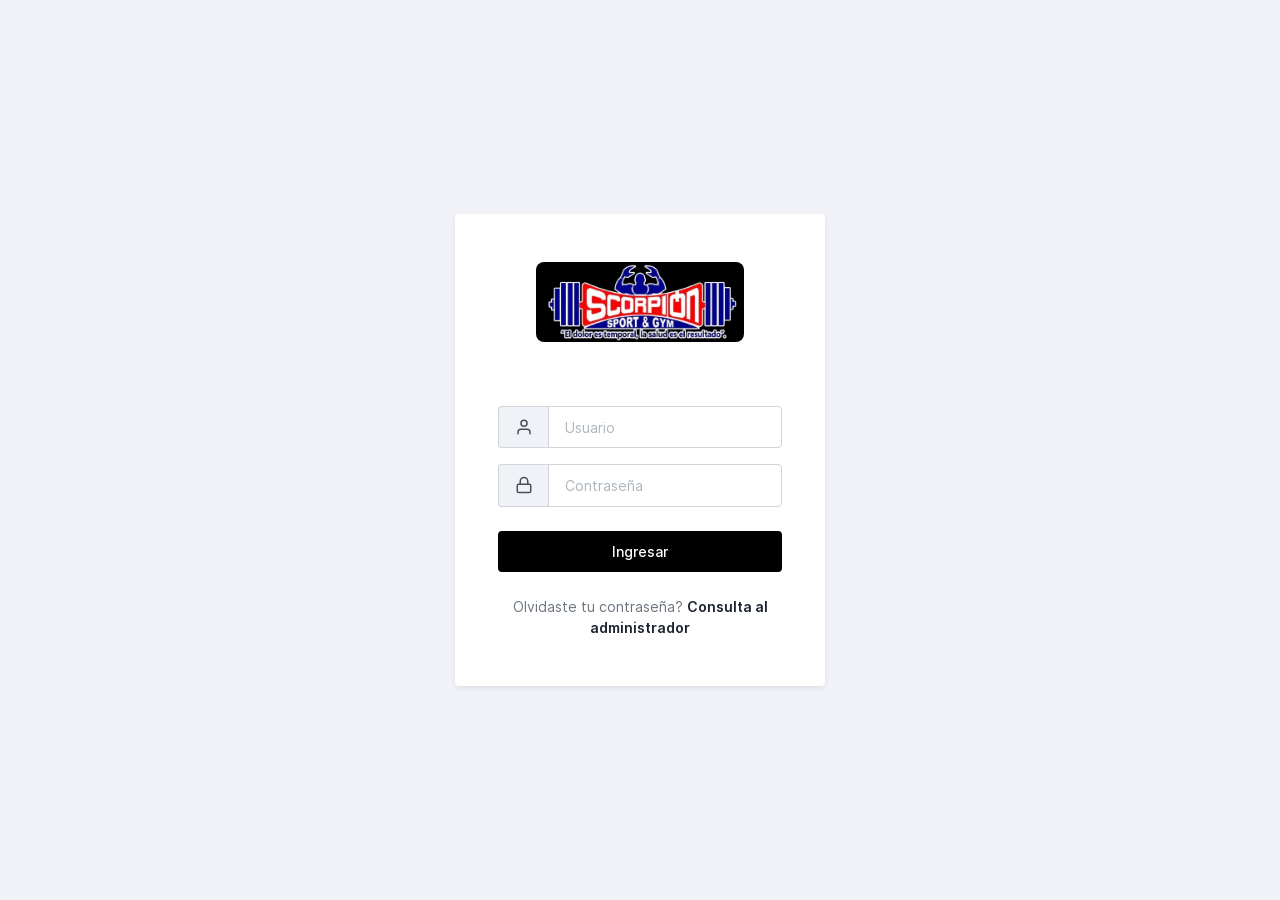
<file: login.html>
<!DOCTYPE html>
<html lang="en">

<head>
    <title>Iniciar sesión</title>
    <meta charset="utf-8">
    <meta name="viewport" content="width=device-width, initial-scale=1.0, user-scalable=0, minimal-ui">
    <meta http-equiv="X-UA-Compatible" content="IE=edge" />
    <meta name="description" content="" />
    <meta name="keywords" content="">
    <meta name="author" content="Phoenixcoded" />

    <!-- Favicon icon -->
    <link rel="icon" href="assets/login/images/logo.png" type="image/x-icon">

    <!-- font css -->
    <link rel="stylesheet" href="assets/login/fonts/font-awsome-pro/css/pro.min.css">
    <link rel="stylesheet" href="assets/login/fonts/feather.css">
    <link rel="stylesheet" href="assets/login/fonts/fontawesome.css">

    <!-- vendor css -->
    <link rel="stylesheet" href="assets/login/css/style.css">
    <link rel="stylesheet" href="assets/login/css/customizer.css">


</head>

<!-- [ auth-signin ] start -->
<div class="auth-wrapper">
    <div class="auth-content">
        <div class="card" style="background-color: #fff;">
            <div class="row align-items-center text-center">
                <div class="col-md-12">
                    <div class="card-body">
                        <img src="assets/login/images/logo.jpg" alt="" class="img-fluid mb-4">
                        <h4 class="mb-3 f-w-400 text-white">Identificate</h4>

                        <form>
                            <div class="input-group mb-3">
                                <div class="input-group-prepend">
                                    <span class="input-group-text"><i data-feather="user"></i></span>
                                </div>
                                <input type="text" class="form-control" placeholder="Usuario" name="usuario" id="usuario">
                            </div>
                            <div class="input-group mb-4">
                                <div class="input-group-prepend">
                                    <span class="input-group-text"><i data-feather="lock"></i></span>
                                </div>
                                <input type="password" class="form-control" placeholder="Contraseña" name="password" id="password">
                            </div>
                            <button type="submit" class="btn btn-block mb-4 text-white" id="ingresar"
                                style="background-color: #000;">Ingresar</button>
                        </form>

                        <p class="mb-0 text-muted">Olvidaste tu contraseña? <a href="#"
                                class="f-w-400 text-dark">Consulta al administrador</a></p>
                    </div>
                </div>
            </div>
        </div>
    </div>
</div>
<!-- [ auth-signin ] end -->

<!-- Required Js -->
<script src="assets/login/js/vendor-all.min.js"></script>
<script src="assets/login/js/plugins/bootstrap.min.js"></script>
<script src="assets/login/js/plugins/feather.min.js"></script>
<script src="assets/login/js/pcoded.min.js"></script>
<script src="assets/login/js/main.js"></script>



</body>

</html>
</file>
<file: assets/login/fonts/feather.css>
@font-face {
  font-family: "feather";
  src: url('feather/feather.eot?t=1525787366991'); /* IE9*/
  src: url('feather/feather.eot?t=1525787366991#iefix') format('embedded-opentype'), /* IE6-IE8 */
  url('feather/feather.woff?t=1525787366991') format('woff'), /* chrome, firefox */
  url('feather/feather.ttf?t=1525787366991') format('truetype'), /* chrome, firefox, opera, Safari, Android, iOS 4.2+*/
  url('feather/feather.svg?t=1525787366991#feather') format('svg'); /* iOS 4.1- */
}

.feather {
  /* use !important to prevent issues with browser extensions that change fonts */
  font-family: 'feather' !important;
  speak: none;
  font-style: normal;
  font-weight: normal;
  font-variant: normal;
  text-transform: none;
  line-height: 1;

  /* Better Font Rendering =========== */
  -webkit-font-smoothing: antialiased;
  -moz-osx-font-smoothing: grayscale;
}

.icon-alert-octagon:before { content: "\e81b"; }

.icon-alert-circle:before { content: "\e81c"; }

.icon-activity:before { content: "\e81d"; }

.icon-alert-triangle:before { content: "\e81e"; }

.icon-align-center:before { content: "\e81f"; }

.icon-airplay:before { content: "\e820"; }

.icon-align-justify:before { content: "\e821"; }

.icon-align-left:before { content: "\e822"; }

.icon-align-right:before { content: "\e823"; }

.icon-arrow-down-left:before { content: "\e824"; }

.icon-arrow-down-right:before { content: "\e825"; }

.icon-anchor:before { content: "\e826"; }

.icon-aperture:before { content: "\e827"; }

.icon-arrow-left:before { content: "\e828"; }

.icon-arrow-right:before { content: "\e829"; }

.icon-arrow-down:before { content: "\e82a"; }

.icon-arrow-up-left:before { content: "\e82b"; }

.icon-arrow-up-right:before { content: "\e82c"; }

.icon-arrow-up:before { content: "\e82d"; }

.icon-award:before { content: "\e82e"; }

.icon-bar-chart:before { content: "\e82f"; }

.icon-at-sign:before { content: "\e830"; }

.icon-bar-chart-2:before { content: "\e831"; }

.icon-battery-charging:before { content: "\e832"; }

.icon-bell-off:before { content: "\e833"; }

.icon-battery:before { content: "\e834"; }

.icon-bluetooth:before { content: "\e835"; }

.icon-bell:before { content: "\e836"; }

.icon-book:before { content: "\e837"; }

.icon-briefcase:before { content: "\e838"; }

.icon-camera-off:before { content: "\e839"; }

.icon-calendar:before { content: "\e83a"; }

.icon-bookmark:before { content: "\e83b"; }

.icon-box:before { content: "\e83c"; }

.icon-camera:before { content: "\e83d"; }

.icon-check-circle:before { content: "\e83e"; }

.icon-check:before { content: "\e83f"; }

.icon-check-square:before { content: "\e840"; }

.icon-cast:before { content: "\e841"; }

.icon-chevron-down:before { content: "\e842"; }

.icon-chevron-left:before { content: "\e843"; }

.icon-chevron-right:before { content: "\e844"; }

.icon-chevron-up:before { content: "\e845"; }

.icon-chevrons-down:before { content: "\e846"; }

.icon-chevrons-right:before { content: "\e847"; }

.icon-chevrons-up:before { content: "\e848"; }

.icon-chevrons-left:before { content: "\e849"; }

.icon-circle:before { content: "\e84a"; }

.icon-clipboard:before { content: "\e84b"; }

.icon-chrome:before { content: "\e84c"; }

.icon-clock:before { content: "\e84d"; }

.icon-cloud-lightning:before { content: "\e84e"; }

.icon-cloud-drizzle:before { content: "\e84f"; }

.icon-cloud-rain:before { content: "\e850"; }

.icon-cloud-off:before { content: "\e851"; }

.icon-codepen:before { content: "\e852"; }

.icon-cloud-snow:before { content: "\e853"; }

.icon-compass:before { content: "\e854"; }

.icon-copy:before { content: "\e855"; }

.icon-corner-down-right:before { content: "\e856"; }

.icon-corner-down-left:before { content: "\e857"; }

.icon-corner-left-down:before { content: "\e858"; }

.icon-corner-left-up:before { content: "\e859"; }

.icon-corner-up-left:before { content: "\e85a"; }

.icon-corner-up-right:before { content: "\e85b"; }

.icon-corner-right-down:before { content: "\e85c"; }

.icon-corner-right-up:before { content: "\e85d"; }

.icon-cpu:before { content: "\e85e"; }

.icon-credit-card:before { content: "\e85f"; }

.icon-crosshair:before { content: "\e860"; }

.icon-disc:before { content: "\e861"; }

.icon-delete:before { content: "\e862"; }

.icon-download-cloud:before { content: "\e863"; }

.icon-download:before { content: "\e864"; }

.icon-droplet:before { content: "\e865"; }

.icon-edit-2:before { content: "\e866"; }

.icon-edit:before { content: "\e867"; }

.icon-edit-1:before { content: "\e868"; }

.icon-external-link:before { content: "\e869"; }

.icon-eye:before { content: "\e86a"; }

.icon-feather:before { content: "\e86b"; }

.icon-facebook:before { content: "\e86c"; }

.icon-file-minus:before { content: "\e86d"; }

.icon-eye-off:before { content: "\e86e"; }

.icon-fast-forward:before { content: "\e86f"; }

.icon-file-text:before { content: "\e870"; }

.icon-film:before { content: "\e871"; }

.icon-file:before { content: "\e872"; }

.icon-file-plus:before { content: "\e873"; }

.icon-folder:before { content: "\e874"; }

.icon-filter:before { content: "\e875"; }

.icon-flag:before { content: "\e876"; }

.icon-globe:before { content: "\e877"; }

.icon-grid:before { content: "\e878"; }

.icon-heart:before { content: "\e879"; }

.icon-home:before { content: "\e87a"; }

.icon-github:before { content: "\e87b"; }

.icon-image:before { content: "\e87c"; }

.icon-inbox:before { content: "\e87d"; }

.icon-layers:before { content: "\e87e"; }

.icon-info:before { content: "\e87f"; }

.icon-instagram:before { content: "\e880"; }

.icon-layout:before { content: "\e881"; }

.icon-link-2:before { content: "\e882"; }

.icon-life-buoy:before { content: "\e883"; }

.icon-link:before { content: "\e884"; }

.icon-log-in:before { content: "\e885"; }

.icon-list:before { content: "\e886"; }

.icon-lock:before { content: "\e887"; }

.icon-log-out:before { content: "\e888"; }

.icon-loader:before { content: "\e889"; }

.icon-mail:before { content: "\e88a"; }

.icon-maximize-2:before { content: "\e88b"; }

.icon-map:before { content: "\e88c"; }

.icon-map-pin:before { content: "\e88e"; }

.icon-menu:before { content: "\e88f"; }

.icon-message-circle:before { content: "\e890"; }

.icon-message-square:before { content: "\e891"; }

.icon-minimize-2:before { content: "\e892"; }

.icon-mic-off:before { content: "\e893"; }

.icon-minus-circle:before { content: "\e894"; }

.icon-mic:before { content: "\e895"; }

.icon-minus-square:before { content: "\e896"; }

.icon-minus:before { content: "\e897"; }

.icon-moon:before { content: "\e898"; }

.icon-monitor:before { content: "\e899"; }

.icon-more-vertical:before { content: "\e89a"; }

.icon-more-horizontal:before { content: "\e89b"; }

.icon-move:before { content: "\e89c"; }

.icon-music:before { content: "\e89d"; }

.icon-navigation-2:before { content: "\e89e"; }

.icon-navigation:before { content: "\e89f"; }

.icon-octagon:before { content: "\e8a0"; }

.icon-package:before { content: "\e8a1"; }

.icon-pause-circle:before { content: "\e8a2"; }

.icon-pause:before { content: "\e8a3"; }

.icon-percent:before { content: "\e8a4"; }

.icon-phone-call:before { content: "\e8a5"; }

.icon-phone-forwarded:before { content: "\e8a6"; }

.icon-phone-missed:before { content: "\e8a7"; }

.icon-phone-off:before { content: "\e8a8"; }

.icon-phone-incoming:before { content: "\e8a9"; }

.icon-phone:before { content: "\e8aa"; }

.icon-phone-outgoing:before { content: "\e8ab"; }

.icon-pie-chart:before { content: "\e8ac"; }

.icon-play-circle:before { content: "\e8ad"; }

.icon-play:before { content: "\e8ae"; }

.icon-plus-square:before { content: "\e8af"; }

.icon-plus-circle:before { content: "\e8b0"; }

.icon-plus:before { content: "\e8b1"; }

.icon-pocket:before { content: "\e8b2"; }

.icon-printer:before { content: "\e8b3"; }

.icon-power:before { content: "\e8b4"; }

.icon-radio:before { content: "\e8b5"; }

.icon-repeat:before { content: "\e8b6"; }

.icon-refresh-ccw:before { content: "\e8b7"; }

.icon-rewind:before { content: "\e8b8"; }

.icon-rotate-ccw:before { content: "\e8b9"; }

.icon-refresh-cw:before { content: "\e8ba"; }

.icon-rotate-cw:before { content: "\e8bb"; }

.icon-save:before { content: "\e8bc"; }

.icon-search:before { content: "\e8bd"; }

.icon-server:before { content: "\e8be"; }

.icon-scissors:before { content: "\e8bf"; }

.icon-share-2:before { content: "\e8c0"; }

.icon-share:before { content: "\e8c1"; }

.icon-shield:before { content: "\e8c2"; }

.icon-settings:before { content: "\e8c3"; }

.icon-skip-back:before { content: "\e8c4"; }

.icon-shuffle:before { content: "\e8c5"; }

.icon-sidebar:before { content: "\e8c6"; }

.icon-skip-forward:before { content: "\e8c7"; }

.icon-slack:before { content: "\e8c8"; }

.icon-slash:before { content: "\e8c9"; }

.icon-smartphone:before { content: "\e8ca"; }

.icon-square:before { content: "\e8cb"; }

.icon-speaker:before { content: "\e8cc"; }

.icon-star:before { content: "\e8cd"; }

.icon-stop-circle:before { content: "\e8ce"; }

.icon-sun:before { content: "\e8cf"; }

.icon-sunrise:before { content: "\e8d0"; }

.icon-tablet:before { content: "\e8d1"; }

.icon-tag:before { content: "\e8d2"; }

.icon-sunset:before { content: "\e8d3"; }

.icon-target:before { content: "\e8d4"; }

.icon-thermometer:before { content: "\e8d5"; }

.icon-thumbs-up:before { content: "\e8d6"; }

.icon-thumbs-down:before { content: "\e8d7"; }

.icon-toggle-left:before { content: "\e8d8"; }

.icon-toggle-right:before { content: "\e8d9"; }

.icon-trash-2:before { content: "\e8da"; }

.icon-trash:before { content: "\e8db"; }

.icon-trending-up:before { content: "\e8dc"; }

.icon-trending-down:before { content: "\e8dd"; }

.icon-triangle:before { content: "\e8de"; }

.icon-type:before { content: "\e8df"; }

.icon-twitter:before { content: "\e8e0"; }

.icon-upload:before { content: "\e8e1"; }

.icon-umbrella:before { content: "\e8e2"; }

.icon-upload-cloud:before { content: "\e8e3"; }

.icon-unlock:before { content: "\e8e4"; }

.icon-user-check:before { content: "\e8e5"; }

.icon-user-minus:before { content: "\e8e6"; }

.icon-user-plus:before { content: "\e8e7"; }

.icon-user-x:before { content: "\e8e8"; }

.icon-user:before { content: "\e8e9"; }

.icon-users:before { content: "\e8ea"; }

.icon-video-off:before { content: "\e8eb"; }

.icon-video:before { content: "\e8ec"; }

.icon-voicemail:before { content: "\e8ed"; }

.icon-volume-x:before { content: "\e8ee"; }

.icon-volume-2:before { content: "\e8ef"; }

.icon-volume-1:before { content: "\e8f0"; }

.icon-volume:before { content: "\e8f1"; }

.icon-watch:before { content: "\e8f2"; }

.icon-wifi:before { content: "\e8f3"; }

.icon-x-square:before { content: "\e8f4"; }

.icon-wind:before { content: "\e8f5"; }

.icon-x:before { content: "\e8f6"; }

.icon-x-circle:before { content: "\e8f7"; }

.icon-zap:before { content: "\e8f8"; }

.icon-zoom-in:before { content: "\e8f9"; }

.icon-zoom-out:before { content: "\e8fa"; }

.icon-command:before { content: "\e8fb"; }

.icon-cloud:before { content: "\e8fc"; }

.icon-hash:before { content: "\e8fd"; }

.icon-headphones:before { content: "\e8fe"; }

.icon-underline:before { content: "\e8ff"; }

.icon-italic:before { content: "\e900"; }

.icon-bold:before { content: "\e901"; }

.icon-crop:before { content: "\e902"; }

.icon-help-circle:before { content: "\e903"; }

.icon-paperclip:before { content: "\e904"; }

.icon-shopping-cart:before { content: "\e905"; }

.icon-tv:before { content: "\e906"; }

.icon-wifi-off:before { content: "\e907"; }

.icon-minimize:before { content: "\e88d"; }

.icon-maximize:before { content: "\e908"; }

.icon-gitlab:before { content: "\e909"; }

.icon-sliders:before { content: "\e90a"; }

.icon-star-on:before { content: "\e90b"; }

.icon-heart-on:before { content: "\e90c"; }

.icon-archive:before { content: "\e90d"; }

.icon-arrow-down-circle:before { content: "\e90e"; }

.icon-arrow-up-circle:before { content: "\e90f"; }

.icon-arrow-left-circle:before { content: "\e910"; }

.icon-arrow-right-circle:before { content: "\e911"; }

.icon-bar-chart-line-:before { content: "\e912"; }

.icon-bar-chart-line:before { content: "\e913"; }

.icon-book-open:before { content: "\e914"; }

.icon-code:before { content: "\e915"; }

.icon-database:before { content: "\e916"; }

.icon-dollar-sign:before { content: "\e917"; }

.icon-folder-plus:before { content: "\e918"; }

.icon-gift:before { content: "\e919"; }

.icon-folder-minus:before { content: "\e91a"; }

.icon-git-commit:before { content: "\e91b"; }

.icon-git-branch:before { content: "\e91c"; }

.icon-git-pull-request:before { content: "\e91d"; }

.icon-git-merge:before { content: "\e91e"; }

.icon-linkedin:before { content: "\e91f"; }

.icon-hard-drive:before { content: "\e920"; }

.icon-more-vertical-:before { content: "\e921"; }

.icon-more-horizontal-:before { content: "\e922"; }

.icon-rss:before { content: "\e923"; }

.icon-send:before { content: "\e924"; }

.icon-shield-off:before { content: "\e925"; }

.icon-shopping-bag:before { content: "\e926"; }

.icon-terminal:before { content: "\e927"; }

.icon-truck:before { content: "\e928"; }

.icon-zap-off:before { content: "\e929"; }

.icon-youtube:before { content: "\e92a"; }
</file>
<file: assets/login/css/style.css>
/**======================================================================
=========================================================================
Template Name: Nextro - Most Complete Bootstrap Admin Template
Author: Phoenixcoded
Support: support@phoenixcoded.net
File: style.css
=========================================================================
=================================================================================== */
/*!
 * Bootstrap v4.5.2 (https://getbootstrap.com/)
 * Copyright 2011-2020 The Bootstrap Authors
 * Copyright 2011-2020 Twitter, Inc.
 * Licensed under MIT (https://github.com/twbs/bootstrap/blob/main/LICENSE)
 */
:root {
    --blue: #7267EF;
    --indigo: #6610f2;
    --purple: #6f42c1;
    --pink: #e83e8c;
    --red: #EA4D4D;
    --orange: #fd7e14;
    --yellow: #ffa21d;
    --green: #17C666;
    --teal: #20c997;
    --cyan: #3ec9d6;
    --white: #fff;
    --gray: #6c757d;
    --gray-dark: #343a40;
    --primary: #7267EF;
    --secondary: #6c757d;
    --success: #17C666;
    --info: #3ec9d6;
    --warning: #ffa21d;
    --danger: #EA4D4D;
    --light: #f8f9fa;
    --dark: #1c232f;
    --breakpoint-xs: 0;
    --breakpoint-sm: 576px;
    --breakpoint-md: 768px;
    --breakpoint-lg: 992px;
    --breakpoint-xl: 1200px;
    --font-family-sans-serif: "Inter", sans-serif;
    --font-family-monospace: SFMono-Regular, Menlo, Monaco, Consolas, "Liberation Mono", "Courier New", monospace;
}

*,
*::before,
*::after {
    box-sizing: border-box;
}

html {
    font-family: sans-serif;
    line-height: 1.15;
    -webkit-text-size-adjust: 100%;
    -webkit-tap-highlight-color: rgba(0, 0, 0, 0);
}

article,
aside,
figcaption,
figure,
footer,
header,
hgroup,
main,
nav,
section {
    display: block;
}

body {
    margin: 0;
    font-family: "Inter", sans-serif;
    font-size: 0.875rem;
    font-weight: 400;
    line-height: 1.5;
    color: #293240;
    text-align: left;
    background-color: #f0f2f8;
}

[tabindex="-1"]:focus:not(:focus-visible) {
    outline: 0 !important;
}

hr {
    box-sizing: content-box;
    height: 0;
    overflow: visible;
}

h1,
h2,
h3,
h4,
h5,
h6 {
    margin-top: 0;
    margin-bottom: 0.5rem;
}

p {
    margin-top: 0;
    margin-bottom: 1rem;
}

abbr[title],
abbr[data-original-title] {
    text-decoration: underline;
    -webkit-text-decoration: underline dotted;
    text-decoration: underline dotted;
    cursor: help;
    border-bottom: 0;
    -webkit-text-decoration-skip-ink: none;
    text-decoration-skip-ink: none;
}

address {
    margin-bottom: 1rem;
    font-style: normal;
    line-height: inherit;
}

ol,
ul,
dl {
    margin-top: 0;
    margin-bottom: 1rem;
}

ol ol,
ul ul,
ol ul,
ul ol {
    margin-bottom: 0;
}

dt {
    font-weight: 700;
}

dd {
    margin-bottom: .5rem;
    margin-left: 0;
}

blockquote {
    margin: 0 0 1rem;
}

b,
strong {
    font-weight: bolder;
}

small {
    font-size: 80%;
}

sub,
sup {
    position: relative;
    font-size: 75%;
    line-height: 0;
    vertical-align: baseline;
}

sub {
    bottom: -.25em;
}

sup {
    top: -.5em;
}

a {
    color: #000;
    text-decoration: none;
    background-color: transparent;
}

a:hover {
    color: #0c3070;
    text-decoration: underline;
}

a:not([href]):not([class]) {
    color: inherit;
    text-decoration: none;
}

a:not([href]):not([class]):hover {
    color: inherit;
    text-decoration: none;
}

pre,
code,
kbd,
samp {
    font-family: SFMono-Regular, Menlo, Monaco, Consolas, "Liberation Mono", "Courier New", monospace;
    font-size: 1em;
}

pre {
    margin-top: 0;
    margin-bottom: 1rem;
    overflow: auto;
    -ms-overflow-style: scrollbar;
}

figure {
    margin: 0 0 1rem;
}

img {
    vertical-align: middle;
    border-style: none;
}

svg {
    overflow: hidden;
    vertical-align: middle;
}

table {
    border-collapse: collapse;
}

caption {
    padding-top: 0.9rem 0.75rem;
    padding-bottom: 0.9rem 0.75rem;
    color: #6c757d;
    text-align: left;
    caption-side: bottom;
}

th {
    text-align: inherit;
}

label {
    display: inline-block;
    margin-bottom: 0.5rem;
}

button {
    border-radius: 0;
}

button:focus {
    outline: 1px dotted;
    outline: 5px auto -webkit-focus-ring-color;
}

input,
button,
select,
optgroup,
textarea {
    margin: 0;
    font-family: inherit;
    font-size: inherit;
    line-height: inherit;
}

button,
input {
    overflow: visible;
}

button,
select {
    text-transform: none;
}

[role="button"] {
    cursor: pointer;
}

select {
    word-wrap: normal;
}

button,
[type="button"],
[type="reset"],
[type="submit"] {
    -webkit-appearance: button;
}

button:not(:disabled),
[type="button"]:not(:disabled),
[type="reset"]:not(:disabled),
[type="submit"]:not(:disabled) {
    cursor: pointer;
}

button::-moz-focus-inner,
[type="button"]::-moz-focus-inner,
[type="reset"]::-moz-focus-inner,
[type="submit"]::-moz-focus-inner {
    padding: 0;
    border-style: none;
}

input[type="radio"],
input[type="checkbox"] {
    box-sizing: border-box;
    padding: 0;
}

textarea {
    overflow: auto;
    resize: vertical;
}

fieldset {
    min-width: 0;
    padding: 0;
    margin: 0;
    border: 0;
}

legend {
    display: block;
    width: 100%;
    max-width: 100%;
    padding: 0;
    margin-bottom: .5rem;
    font-size: 1.5rem;
    line-height: inherit;
    color: inherit;
    white-space: normal;
}

progress {
    vertical-align: baseline;
}

[type="number"]::-webkit-inner-spin-button,
[type="number"]::-webkit-outer-spin-button {
    height: auto;
}

[type="search"] {
    outline-offset: -2px;
    -webkit-appearance: none;
}

[type="search"]::-webkit-search-decoration {
    -webkit-appearance: none;
}

::-webkit-file-upload-button {
    font: inherit;
    -webkit-appearance: button;
}

output {
    display: inline-block;
}

summary {
    display: list-item;
    cursor: pointer;
}

template {
    display: none;
}

[hidden] {
    display: none !important;
}

h1,
h2,
h3,
h4,
h5,
h6,
.h1,
.h2,
.h3,
.h4,
.h5,
.h6 {
    margin-bottom: 0.5rem;
    font-weight: 500;
    line-height: 1.2;
    color: #060606;
}

h1,
.h1 {
    font-size: 2.25rem;
}

h2,
.h2 {
    font-size: 1.75rem;
}

h3,
.h3 {
    font-size: 1.5rem;
}

h4,
.h4 {
    font-size: 1.25rem;
}

h5,
.h5 {
    font-size: 1rem;
}

h6,
.h6 {
    font-size: 0.9375rem;
}

.lead {
    font-size: 1.09375rem;
    font-weight: 300;
}

.display-1 {
    font-size: 6rem;
    font-weight: 300;
    line-height: 1.2;
}

.display-2 {
    font-size: 5rem;
    font-weight: 300;
    line-height: 1.2;
}

.display-3 {
    font-size: 4rem;
    font-weight: 300;
    line-height: 1.2;
}

.display-4 {
    font-size: 3rem;
    font-weight: 300;
    line-height: 1.2;
}

hr {
    margin-top: 1rem;
    margin-bottom: 1rem;
    border: 0;
    border-top: 1px solid rgba(0, 0, 0, 0.1);
}

small,
.small {
    font-size: 80%;
    font-weight: 400;
}

mark,
.mark {
    padding: 0.2em;
    background-color: #fcf8e3;
}

.list-unstyled {
    padding-left: 0;
    list-style: none;
}

.list-inline {
    padding-left: 0;
    list-style: none;
}

.list-inline-item {
    display: inline-block;
}

.list-inline-item:not(:last-child) {
    margin-right: 0.5rem;
}

.initialism {
    font-size: 90%;
    text-transform: uppercase;
}

.blockquote {
    margin-bottom: 1rem;
    font-size: 1.09375rem;
}

.blockquote-footer {
    display: block;
    font-size: 80%;
    color: #6c757d;
}

.blockquote-footer::before {
    content: "\2014\00A0";
}

.img-fluid {
    max-width: 13rem;
    border-radius: .5rem;

}

.img-thumbnail {
    padding: 0.25rem;
    background-color: #f0f2f8;
    border: 1px solid #dee2e6;
    border-radius: 4px;
    max-width: 100%;
    height: auto;
}

.figure {
    display: inline-block;
}

.figure-img {
    margin-bottom: 0.5rem;
    line-height: 1;
}

.figure-caption {
    font-size: 90%;
    color: #6c757d;
}

code {
    font-size: 87.5%;
    color: #e83e8c;
    word-wrap: break-word;
}

a>code {
    color: inherit;
}

kbd {
    padding: 0.2rem 0.4rem;
    font-size: 87.5%;
    color: #fff;
    background-color: #212529;
    border-radius: 2px;
}

kbd kbd {
    padding: 0;
    font-size: 100%;
    font-weight: 700;
}

pre {
    display: block;
    font-size: 87.5%;
    color: #212529;
}

pre code {
    font-size: inherit;
    color: inherit;
    word-break: normal;
}

.pre-scrollable {
    max-height: 340px;
    overflow-y: scroll;
}

.container,
.container-fluid,
.container-sm,
.container-md,
.container-lg,
.container-xl {
    width: 100%;
    padding-right: 15px;
    padding-left: 15px;
    margin-right: auto;
    margin-left: auto;
}

@media (min-width: 576px) {

    .container,
    .container-sm {
        max-width: 540px;
    }
}

@media (min-width: 768px) {

    .container,
    .container-sm,
    .container-md {
        max-width: 720px;
    }
}

@media (min-width: 992px) {

    .container,
    .container-sm,
    .container-md,
    .container-lg {
        max-width: 960px;
    }
}

@media (min-width: 1200px) {

    .container,
    .container-sm,
    .container-md,
    .container-lg,
    .container-xl {
        max-width: 1140px;
    }
}

.row {
    display: flex;
    flex-wrap: wrap;
    margin-right: -15px;
    margin-left: -15px;
}

.no-gutters {
    margin-right: 0;
    margin-left: 0;
}

.no-gutters>.col,
.no-gutters>[class*="col-"] {
    padding-right: 0;
    padding-left: 0;
}

.col-1,
.col-2,
.col-3,
.col-4,
.col-5,
.col-6,
.col-7,
.col-8,
.col-9,
.col-10,
.col-11,
.col-12,
.col,
.col-auto,
.col-sm-1,
.col-sm-2,
.col-sm-3,
.col-sm-4,
.col-sm-5,
.col-sm-6,
.col-sm-7,
.col-sm-8,
.col-sm-9,
.col-sm-10,
.col-sm-11,
.col-sm-12,
.col-sm,
.col-sm-auto,
.col-md-1,
.col-md-2,
.col-md-3,
.col-md-4,
.col-md-5,
.col-md-6,
.col-md-7,
.col-md-8,
.col-md-9,
.col-md-10,
.col-md-11,
.col-md-12,
.col-md,
.col-md-auto,
.col-lg-1,
.col-lg-2,
.col-lg-3,
.col-lg-4,
.col-lg-5,
.col-lg-6,
.col-lg-7,
.col-lg-8,
.col-lg-9,
.col-lg-10,
.col-lg-11,
.col-lg-12,
.col-lg,
.col-lg-auto,
.col-xl-1,
.col-xl-2,
.col-xl-3,
.col-xl-4,
.col-xl-5,
.col-xl-6,
.col-xl-7,
.col-xl-8,
.col-xl-9,
.col-xl-10,
.col-xl-11,
.col-xl-12,
.col-xl,
.col-xl-auto {
    position: relative;
    width: 100%;
    padding-right: 15px;
    padding-left: 15px;
}

.col {
    flex-basis: 0;
    flex-grow: 1;
    max-width: 100%;
}

.row-cols-1>* {
    flex: 0 0 100%;
    max-width: 100%;
}

.row-cols-2>* {
    flex: 0 0 50%;
    max-width: 50%;
}

.row-cols-3>* {
    flex: 0 0 33.33333%;
    max-width: 33.33333%;
}

.row-cols-4>* {
    flex: 0 0 25%;
    max-width: 25%;
}

.row-cols-5>* {
    flex: 0 0 20%;
    max-width: 20%;
}

.row-cols-6>* {
    flex: 0 0 16.66667%;
    max-width: 16.66667%;
}

.col-auto {
    flex: 0 0 auto;
    width: auto;
    max-width: 100%;
}

.col-1 {
    flex: 0 0 8.33333%;
    max-width: 8.33333%;
}

.col-2 {
    flex: 0 0 16.66667%;
    max-width: 16.66667%;
}

.col-3 {
    flex: 0 0 25%;
    max-width: 25%;
}

.col-4 {
    flex: 0 0 33.33333%;
    max-width: 33.33333%;
}

.col-5 {
    flex: 0 0 41.66667%;
    max-width: 41.66667%;
}

.col-6 {
    flex: 0 0 50%;
    max-width: 50%;
}

.col-7 {
    flex: 0 0 58.33333%;
    max-width: 58.33333%;
}

.col-8 {
    flex: 0 0 66.66667%;
    max-width: 66.66667%;
}

.col-9 {
    flex: 0 0 75%;
    max-width: 75%;
}

.col-10 {
    flex: 0 0 83.33333%;
    max-width: 83.33333%;
}

.col-11 {
    flex: 0 0 91.66667%;
    max-width: 91.66667%;
}

.col-12 {
    flex: 0 0 100%;
    max-width: 100%;
}

.order-first {
    order: -1;
}

.order-last {
    order: 13;
}

.order-0 {
    order: 0;
}

.order-1 {
    order: 1;
}

.order-2 {
    order: 2;
}

.order-3 {
    order: 3;
}

.order-4 {
    order: 4;
}

.order-5 {
    order: 5;
}

.order-6 {
    order: 6;
}

.order-7 {
    order: 7;
}

.order-8 {
    order: 8;
}

.order-9 {
    order: 9;
}

.order-10 {
    order: 10;
}

.order-11 {
    order: 11;
}

.order-12 {
    order: 12;
}

.offset-1 {
    margin-left: 8.33333%;
}

.offset-2 {
    margin-left: 16.66667%;
}

.offset-3 {
    margin-left: 25%;
}

.offset-4 {
    margin-left: 33.33333%;
}

.offset-5 {
    margin-left: 41.66667%;
}

.offset-6 {
    margin-left: 50%;
}

.offset-7 {
    margin-left: 58.33333%;
}

.offset-8 {
    margin-left: 66.66667%;
}

.offset-9 {
    margin-left: 75%;
}

.offset-10 {
    margin-left: 83.33333%;
}

.offset-11 {
    margin-left: 91.66667%;
}

@media (min-width: 576px) {
    .col-sm {
        flex-basis: 0;
        flex-grow: 1;
        max-width: 100%;
    }

    .row-cols-sm-1>* {
        flex: 0 0 100%;
        max-width: 100%;
    }

    .row-cols-sm-2>* {
        flex: 0 0 50%;
        max-width: 50%;
    }

    .row-cols-sm-3>* {
        flex: 0 0 33.33333%;
        max-width: 33.33333%;
    }

    .row-cols-sm-4>* {
        flex: 0 0 25%;
        max-width: 25%;
    }

    .row-cols-sm-5>* {
        flex: 0 0 20%;
        max-width: 20%;
    }

    .row-cols-sm-6>* {
        flex: 0 0 16.66667%;
        max-width: 16.66667%;
    }

    .col-sm-auto {
        flex: 0 0 auto;
        width: auto;
        max-width: 100%;
    }

    .col-sm-1 {
        flex: 0 0 8.33333%;
        max-width: 8.33333%;
    }

    .col-sm-2 {
        flex: 0 0 16.66667%;
        max-width: 16.66667%;
    }

    .col-sm-3 {
        flex: 0 0 25%;
        max-width: 25%;
    }

    .col-sm-4 {
        flex: 0 0 33.33333%;
        max-width: 33.33333%;
    }

    .col-sm-5 {
        flex: 0 0 41.66667%;
        max-width: 41.66667%;
    }

    .col-sm-6 {
        flex: 0 0 50%;
        max-width: 50%;
    }

    .col-sm-7 {
        flex: 0 0 58.33333%;
        max-width: 58.33333%;
    }

    .col-sm-8 {
        flex: 0 0 66.66667%;
        max-width: 66.66667%;
    }

    .col-sm-9 {
        flex: 0 0 75%;
        max-width: 75%;
    }

    .col-sm-10 {
        flex: 0 0 83.33333%;
        max-width: 83.33333%;
    }

    .col-sm-11 {
        flex: 0 0 91.66667%;
        max-width: 91.66667%;
    }

    .col-sm-12 {
        flex: 0 0 100%;
        max-width: 100%;
    }

    .order-sm-first {
        order: -1;
    }

    .order-sm-last {
        order: 13;
    }

    .order-sm-0 {
        order: 0;
    }

    .order-sm-1 {
        order: 1;
    }

    .order-sm-2 {
        order: 2;
    }

    .order-sm-3 {
        order: 3;
    }

    .order-sm-4 {
        order: 4;
    }

    .order-sm-5 {
        order: 5;
    }

    .order-sm-6 {
        order: 6;
    }

    .order-sm-7 {
        order: 7;
    }

    .order-sm-8 {
        order: 8;
    }

    .order-sm-9 {
        order: 9;
    }

    .order-sm-10 {
        order: 10;
    }

    .order-sm-11 {
        order: 11;
    }

    .order-sm-12 {
        order: 12;
    }

    .offset-sm-0 {
        margin-left: 0;
    }

    .offset-sm-1 {
        margin-left: 8.33333%;
    }

    .offset-sm-2 {
        margin-left: 16.66667%;
    }

    .offset-sm-3 {
        margin-left: 25%;
    }

    .offset-sm-4 {
        margin-left: 33.33333%;
    }

    .offset-sm-5 {
        margin-left: 41.66667%;
    }

    .offset-sm-6 {
        margin-left: 50%;
    }

    .offset-sm-7 {
        margin-left: 58.33333%;
    }

    .offset-sm-8 {
        margin-left: 66.66667%;
    }

    .offset-sm-9 {
        margin-left: 75%;
    }

    .offset-sm-10 {
        margin-left: 83.33333%;
    }

    .offset-sm-11 {
        margin-left: 91.66667%;
    }
}

@media (min-width: 768px) {
    .col-md {
        flex-basis: 0;
        flex-grow: 1;
        max-width: 100%;
    }

    .row-cols-md-1>* {
        flex: 0 0 100%;
        max-width: 100%;
    }

    .row-cols-md-2>* {
        flex: 0 0 50%;
        max-width: 50%;
    }

    .row-cols-md-3>* {
        flex: 0 0 33.33333%;
        max-width: 33.33333%;
    }

    .row-cols-md-4>* {
        flex: 0 0 25%;
        max-width: 25%;
    }

    .row-cols-md-5>* {
        flex: 0 0 20%;
        max-width: 20%;
    }

    .row-cols-md-6>* {
        flex: 0 0 16.66667%;
        max-width: 16.66667%;
    }

    .col-md-auto {
        flex: 0 0 auto;
        width: auto;
        max-width: 100%;
    }

    .col-md-1 {
        flex: 0 0 8.33333%;
        max-width: 8.33333%;
    }

    .col-md-2 {
        flex: 0 0 16.66667%;
        max-width: 16.66667%;
    }

    .col-md-3 {
        flex: 0 0 25%;
        max-width: 25%;
    }

    .col-md-4 {
        flex: 0 0 33.33333%;
        max-width: 33.33333%;
    }

    .col-md-5 {
        flex: 0 0 41.66667%;
        max-width: 41.66667%;
    }

    .col-md-6 {
        flex: 0 0 50%;
        max-width: 50%;
    }

    .col-md-7 {
        flex: 0 0 58.33333%;
        max-width: 58.33333%;
    }

    .col-md-8 {
        flex: 0 0 66.66667%;
        max-width: 66.66667%;
    }

    .col-md-9 {
        flex: 0 0 75%;
        max-width: 75%;
    }

    .col-md-10 {
        flex: 0 0 83.33333%;
        max-width: 83.33333%;
    }

    .col-md-11 {
        flex: 0 0 91.66667%;
        max-width: 91.66667%;
    }

    .col-md-12 {
        flex: 0 0 100%;
        max-width: 100%;
    }

    .order-md-first {
        order: -1;
    }

    .order-md-last {
        order: 13;
    }

    .order-md-0 {
        order: 0;
    }

    .order-md-1 {
        order: 1;
    }

    .order-md-2 {
        order: 2;
    }

    .order-md-3 {
        order: 3;
    }

    .order-md-4 {
        order: 4;
    }

    .order-md-5 {
        order: 5;
    }

    .order-md-6 {
        order: 6;
    }

    .order-md-7 {
        order: 7;
    }

    .order-md-8 {
        order: 8;
    }

    .order-md-9 {
        order: 9;
    }

    .order-md-10 {
        order: 10;
    }

    .order-md-11 {
        order: 11;
    }

    .order-md-12 {
        order: 12;
    }

    .offset-md-0 {
        margin-left: 0;
    }

    .offset-md-1 {
        margin-left: 8.33333%;
    }

    .offset-md-2 {
        margin-left: 16.66667%;
    }

    .offset-md-3 {
        margin-left: 25%;
    }

    .offset-md-4 {
        margin-left: 33.33333%;
    }

    .offset-md-5 {
        margin-left: 41.66667%;
    }

    .offset-md-6 {
        margin-left: 50%;
    }

    .offset-md-7 {
        margin-left: 58.33333%;
    }

    .offset-md-8 {
        margin-left: 66.66667%;
    }

    .offset-md-9 {
        margin-left: 75%;
    }

    .offset-md-10 {
        margin-left: 83.33333%;
    }

    .offset-md-11 {
        margin-left: 91.66667%;
    }
}

@media (min-width: 992px) {
    .col-lg {
        flex-basis: 0;
        flex-grow: 1;
        max-width: 100%;
    }

    .row-cols-lg-1>* {
        flex: 0 0 100%;
        max-width: 100%;
    }

    .row-cols-lg-2>* {
        flex: 0 0 50%;
        max-width: 50%;
    }

    .row-cols-lg-3>* {
        flex: 0 0 33.33333%;
        max-width: 33.33333%;
    }

    .row-cols-lg-4>* {
        flex: 0 0 25%;
        max-width: 25%;
    }

    .row-cols-lg-5>* {
        flex: 0 0 20%;
        max-width: 20%;
    }

    .row-cols-lg-6>* {
        flex: 0 0 16.66667%;
        max-width: 16.66667%;
    }

    .col-lg-auto {
        flex: 0 0 auto;
        width: auto;
        max-width: 100%;
    }

    .col-lg-1 {
        flex: 0 0 8.33333%;
        max-width: 8.33333%;
    }

    .col-lg-2 {
        flex: 0 0 16.66667%;
        max-width: 16.66667%;
    }

    .col-lg-3 {
        flex: 0 0 25%;
        max-width: 25%;
    }

    .col-lg-4 {
        flex: 0 0 33.33333%;
        max-width: 33.33333%;
    }

    .col-lg-5 {
        flex: 0 0 41.66667%;
        max-width: 41.66667%;
    }

    .col-lg-6 {
        flex: 0 0 50%;
        max-width: 50%;
    }

    .col-lg-7 {
        flex: 0 0 58.33333%;
        max-width: 58.33333%;
    }

    .col-lg-8 {
        flex: 0 0 66.66667%;
        max-width: 66.66667%;
    }

    .col-lg-9 {
        flex: 0 0 75%;
        max-width: 75%;
    }

    .col-lg-10 {
        flex: 0 0 83.33333%;
        max-width: 83.33333%;
    }

    .col-lg-11 {
        flex: 0 0 91.66667%;
        max-width: 91.66667%;
    }

    .col-lg-12 {
        flex: 0 0 100%;
        max-width: 100%;
    }

    .order-lg-first {
        order: -1;
    }

    .order-lg-last {
        order: 13;
    }

    .order-lg-0 {
        order: 0;
    }

    .order-lg-1 {
        order: 1;
    }

    .order-lg-2 {
        order: 2;
    }

    .order-lg-3 {
        order: 3;
    }

    .order-lg-4 {
        order: 4;
    }

    .order-lg-5 {
        order: 5;
    }

    .order-lg-6 {
        order: 6;
    }

    .order-lg-7 {
        order: 7;
    }

    .order-lg-8 {
        order: 8;
    }

    .order-lg-9 {
        order: 9;
    }

    .order-lg-10 {
        order: 10;
    }

    .order-lg-11 {
        order: 11;
    }

    .order-lg-12 {
        order: 12;
    }

    .offset-lg-0 {
        margin-left: 0;
    }

    .offset-lg-1 {
        margin-left: 8.33333%;
    }

    .offset-lg-2 {
        margin-left: 16.66667%;
    }

    .offset-lg-3 {
        margin-left: 25%;
    }

    .offset-lg-4 {
        margin-left: 33.33333%;
    }

    .offset-lg-5 {
        margin-left: 41.66667%;
    }

    .offset-lg-6 {
        margin-left: 50%;
    }

    .offset-lg-7 {
        margin-left: 58.33333%;
    }

    .offset-lg-8 {
        margin-left: 66.66667%;
    }

    .offset-lg-9 {
        margin-left: 75%;
    }

    .offset-lg-10 {
        margin-left: 83.33333%;
    }

    .offset-lg-11 {
        margin-left: 91.66667%;
    }
}

@media (min-width: 1200px) {
    .col-xl {
        flex-basis: 0;
        flex-grow: 1;
        max-width: 100%;
    }

    .row-cols-xl-1>* {
        flex: 0 0 100%;
        max-width: 100%;
    }

    .row-cols-xl-2>* {
        flex: 0 0 50%;
        max-width: 50%;
    }

    .row-cols-xl-3>* {
        flex: 0 0 33.33333%;
        max-width: 33.33333%;
    }

    .row-cols-xl-4>* {
        flex: 0 0 25%;
        max-width: 25%;
    }

    .row-cols-xl-5>* {
        flex: 0 0 20%;
        max-width: 20%;
    }

    .row-cols-xl-6>* {
        flex: 0 0 16.66667%;
        max-width: 16.66667%;
    }

    .col-xl-auto {
        flex: 0 0 auto;
        width: auto;
        max-width: 100%;
    }

    .col-xl-1 {
        flex: 0 0 8.33333%;
        max-width: 8.33333%;
    }

    .col-xl-2 {
        flex: 0 0 16.66667%;
        max-width: 16.66667%;
    }

    .col-xl-3 {
        flex: 0 0 25%;
        max-width: 25%;
    }

    .col-xl-4 {
        flex: 0 0 33.33333%;
        max-width: 33.33333%;
    }

    .col-xl-5 {
        flex: 0 0 41.66667%;
        max-width: 41.66667%;
    }

    .col-xl-6 {
        flex: 0 0 50%;
        max-width: 50%;
    }

    .col-xl-7 {
        flex: 0 0 58.33333%;
        max-width: 58.33333%;
    }

    .col-xl-8 {
        flex: 0 0 66.66667%;
        max-width: 66.66667%;
    }

    .col-xl-9 {
        flex: 0 0 75%;
        max-width: 75%;
    }

    .col-xl-10 {
        flex: 0 0 83.33333%;
        max-width: 83.33333%;
    }

    .col-xl-11 {
        flex: 0 0 91.66667%;
        max-width: 91.66667%;
    }

    .col-xl-12 {
        flex: 0 0 100%;
        max-width: 100%;
    }

    .order-xl-first {
        order: -1;
    }

    .order-xl-last {
        order: 13;
    }

    .order-xl-0 {
        order: 0;
    }

    .order-xl-1 {
        order: 1;
    }

    .order-xl-2 {
        order: 2;
    }

    .order-xl-3 {
        order: 3;
    }

    .order-xl-4 {
        order: 4;
    }

    .order-xl-5 {
        order: 5;
    }

    .order-xl-6 {
        order: 6;
    }

    .order-xl-7 {
        order: 7;
    }

    .order-xl-8 {
        order: 8;
    }

    .order-xl-9 {
        order: 9;
    }

    .order-xl-10 {
        order: 10;
    }

    .order-xl-11 {
        order: 11;
    }

    .order-xl-12 {
        order: 12;
    }

    .offset-xl-0 {
        margin-left: 0;
    }

    .offset-xl-1 {
        margin-left: 8.33333%;
    }

    .offset-xl-2 {
        margin-left: 16.66667%;
    }

    .offset-xl-3 {
        margin-left: 25%;
    }

    .offset-xl-4 {
        margin-left: 33.33333%;
    }

    .offset-xl-5 {
        margin-left: 41.66667%;
    }

    .offset-xl-6 {
        margin-left: 50%;
    }

    .offset-xl-7 {
        margin-left: 58.33333%;
    }

    .offset-xl-8 {
        margin-left: 66.66667%;
    }

    .offset-xl-9 {
        margin-left: 75%;
    }

    .offset-xl-10 {
        margin-left: 83.33333%;
    }

    .offset-xl-11 {
        margin-left: 91.66667%;
    }
}

.table {
    width: 100%;
    margin-bottom: 1rem;
    color: #293240;
}

.table th,
.table td {
    padding: 0.9rem 0.75rem;
    vertical-align: top;
    border-top: 1px solid #f1f1f1;
}

.table thead th {
    vertical-align: bottom;
    border-bottom: 2px solid #f1f1f1;
}

.table tbody+tbody {
    border-top: 2px solid #f1f1f1;
}

.table-sm th,
.table-sm td {
    padding: 0.3rem;
}

.table-bordered {
    border: 1px solid #f1f1f1;
}

.table-bordered th,
.table-bordered td {
    border: 1px solid #f1f1f1;
}

.table-bordered thead th,
.table-bordered thead td {
    border-bottom-width: 2px;
}

.table-borderless th,
.table-borderless td,
.table-borderless thead th,
.table-borderless tbody+tbody {
    border: 0;
}

.table-striped tbody tr:nth-of-type(odd) {
    background-color: rgba(0, 0, 0, 0.05);
}

.table-hover tbody tr:hover {
    color: #293240;
    background-color: rgba(0, 0, 0, 0.075);
}

.table-primary,
.table-primary>th,
.table-primary>td {
    background-color: #d8d4fb;
}

.table-primary th,
.table-primary td,
.table-primary thead th,
.table-primary tbody+tbody {
    border-color: #b6b0f7;
}

.table-hover .table-primary:hover {
    background-color: #c3bdf9;
}

.table-hover .table-primary:hover>td,
.table-hover .table-primary:hover>th {
    background-color: #c3bdf9;
}

.table-secondary,
.table-secondary>th,
.table-secondary>td {
    background-color: #d6d8db;
}

.table-secondary th,
.table-secondary td,
.table-secondary thead th,
.table-secondary tbody+tbody {
    border-color: #b3b7bb;
}

.table-hover .table-secondary:hover {
    background-color: #c8cbcf;
}

.table-hover .table-secondary:hover>td,
.table-hover .table-secondary:hover>th {
    background-color: #c8cbcf;
}

.table-success,
.table-success>th,
.table-success>td {
    background-color: #beefd4;
}

.table-success th,
.table-success td,
.table-success thead th,
.table-success tbody+tbody {
    border-color: #86e1af;
}

.table-hover .table-success:hover {
    background-color: #aaeac6;
}

.table-hover .table-success:hover>td,
.table-hover .table-success:hover>th {
    background-color: #aaeac6;
}

.table-info,
.table-info>th,
.table-info>td {
    background-color: #c9f0f4;
}

.table-info th,
.table-info td,
.table-info thead th,
.table-info tbody+tbody {
    border-color: #9be3ea;
}

.table-hover .table-info:hover {
    background-color: #b4eaf0;
}

.table-hover .table-info:hover>td,
.table-hover .table-info:hover>th {
    background-color: #b4eaf0;
}

.table-warning,
.table-warning>th,
.table-warning>td {
    background-color: #ffe5c0;
}

.table-warning th,
.table-warning td,
.table-warning thead th,
.table-warning tbody+tbody {
    border-color: #ffcf89;
}

.table-hover .table-warning:hover {
    background-color: #ffdaa7;
}

.table-hover .table-warning:hover>td,
.table-hover .table-warning:hover>th {
    background-color: #ffdaa7;
}

.table-danger,
.table-danger>th,
.table-danger>td {
    background-color: #f9cdcd;
}

.table-danger th,
.table-danger td,
.table-danger thead th,
.table-danger tbody+tbody {
    border-color: #f4a2a2;
}

.table-hover .table-danger:hover {
    background-color: #f6b6b6;
}

.table-hover .table-danger:hover>td,
.table-hover .table-danger:hover>th {
    background-color: #f6b6b6;
}

.table-light,
.table-light>th,
.table-light>td {
    background-color: #fdfdfe;
}

.table-light th,
.table-light td,
.table-light thead th,
.table-light tbody+tbody {
    border-color: #fbfcfc;
}

.table-hover .table-light:hover {
    background-color: #ececf6;
}

.table-hover .table-light:hover>td,
.table-hover .table-light:hover>th {
    background-color: #ececf6;
}

.table-dark,
.table-dark>th,
.table-dark>td {
    background-color: #bfc1c5;
}

.table-dark th,
.table-dark td,
.table-dark thead th,
.table-dark tbody+tbody {
    border-color: #898d93;
}

.table-hover .table-dark:hover {
    background-color: #b2b4b9;
}

.table-hover .table-dark:hover>td,
.table-hover .table-dark:hover>th {
    background-color: #b2b4b9;
}

.table-active,
.table-active>th,
.table-active>td {
    background-color: rgba(0, 0, 0, 0.075);
}

.table-hover .table-active:hover {
    background-color: rgba(0, 0, 0, 0.075);
}

.table-hover .table-active:hover>td,
.table-hover .table-active:hover>th {
    background-color: rgba(0, 0, 0, 0.075);
}

.table .thead-dark th {
    color: #fff;
    background-color: #343a40;
    border-color: #454d55;
}

.table .thead-light th {
    color: #293240;
    background-color: #e9ecef;
    border-color: #f1f1f1;
}

.table-dark {
    color: #fff;
    background-color: #343a40;
}

.table-dark th,
.table-dark td,
.table-dark thead th {
    border-color: #454d55;
}

.table-dark.table-bordered {
    border: 0;
}

.table-dark.table-striped tbody tr:nth-of-type(odd) {
    background-color: rgba(255, 255, 255, 0.05);
}

.table-dark.table-hover tbody tr:hover {
    color: #fff;
    background-color: rgba(255, 255, 255, 0.075);
}

@media (max-width: 575.98px) {
    .table-responsive-sm {
        display: block;
        width: 100%;
        overflow-x: auto;
        -webkit-overflow-scrolling: touch;
    }

    .table-responsive-sm>.table-bordered {
        border: 0;
    }
}

@media (max-width: 767.98px) {
    .table-responsive-md {
        display: block;
        width: 100%;
        overflow-x: auto;
        -webkit-overflow-scrolling: touch;
    }

    .table-responsive-md>.table-bordered {
        border: 0;
    }
}

@media (max-width: 991.98px) {
    .table-responsive-lg {
        display: block;
        width: 100%;
        overflow-x: auto;
        -webkit-overflow-scrolling: touch;
    }

    .table-responsive-lg>.table-bordered {
        border: 0;
    }
}

@media (max-width: 1199.98px) {
    .table-responsive-xl {
        display: block;
        width: 100%;
        overflow-x: auto;
        -webkit-overflow-scrolling: touch;
    }

    .table-responsive-xl>.table-bordered {
        border: 0;
    }
}

.table-responsive {
    display: block;
    width: 100%;
    overflow-x: auto;
    -webkit-overflow-scrolling: touch;
}

.table-responsive>.table-bordered {
    border: 0;
}

.form-control {
    display: block;
    width: 100%;
    height: calc(1.5em + 1.15rem + 3px);
    padding: 0.575rem 1rem;
    font-size: 0.875rem;
    font-weight: 400;
    line-height: 1.5;
    color: #495057;
    background-color: #fff;
    background-clip: padding-box;
    border: 1.5px solid #ced4da;
    border-radius: 4px;
    transition: border-color 0.15s ease-in-out, box-shadow 0.15s ease-in-out;
}

@media (prefers-reduced-motion: reduce) {
    .form-control {
        transition: none;
    }
}

.form-control::-ms-expand {
    background-color: transparent;
    border: 0;
}

.form-control:-moz-focusring {
    color: transparent;
    text-shadow: 0 0 0 #495057;
}

.form-control:focus {
    color: #495057;
    background-color: #fff;
    border-color: #000;
    outline: 0;
    box-shadow: none;
}

.form-control::-moz-placeholder {
    color: #adb5bd;
    opacity: 1;
}

.form-control:-ms-input-placeholder {
    color: #adb5bd;
    opacity: 1;
}

.form-control::-ms-input-placeholder {
    color: #adb5bd;
    opacity: 1;
}

.form-control::placeholder {
    color: #adb5bd;
    opacity: 1;
}

.form-control:disabled,
.form-control[readonly] {
    background-color: #e9ecef;
    opacity: 1;
}

input[type="date"].form-control,
input[type="time"].form-control,
input[type="datetime-local"].form-control,
input[type="month"].form-control {
    -webkit-appearance: none;
    -moz-appearance: none;
    appearance: none;
}

select.form-control:focus::-ms-value {
    color: #495057;
    background-color: #fff;
}

.form-control-file,
.form-control-range {
    display: block;
    width: 100%;
}

.col-form-label {
    padding-top: calc(0.575rem + 1.5px);
    padding-bottom: calc(0.575rem + 1.5px);
    margin-bottom: 0;
    font-size: inherit;
    line-height: 1.5;
}

.col-form-label-lg {
    padding-top: calc(0.5rem + 1.5px);
    padding-bottom: calc(0.5rem + 1.5px);
    font-size: 1.09375rem;
    line-height: 1.5;
}

.col-form-label-sm {
    padding-top: calc(0.25rem + 1.5px);
    padding-bottom: calc(0.25rem + 1.5px);
    font-size: 0.76563rem;
    line-height: 1.5;
}

.form-control-plaintext {
    display: block;
    width: 100%;
    padding: 0.575rem 0;
    margin-bottom: 0;
    font-size: 0.875rem;
    line-height: 1.5;
    color: #293240;
    background-color: transparent;
    border: solid transparent;
    border-width: 1.5px 0;
}

.form-control-plaintext.form-control-sm,
.form-control-plaintext.form-control-lg {
    padding-right: 0;
    padding-left: 0;
}

.form-control-sm {
    height: calc(1.5em + 0.5rem + 3px);
    padding: 0.25rem 0.5rem;
    font-size: 0.76563rem;
    line-height: 1.5;
    border-radius: 2px;
}

.form-control-lg {
    height: calc(1.5em + 1rem + 3px);
    padding: 0.5rem 1rem;
    font-size: 1.09375rem;
    line-height: 1.5;
    border-radius: 6px;
}

select.form-control[size],
select.form-control[multiple] {
    height: auto;
}

textarea.form-control {
    height: auto;
}

.form-group {
    margin-bottom: 1.3rem;
}

.form-text {
    display: block;
    margin-top: 0.25rem;
}

.form-row {
    display: flex;
    flex-wrap: wrap;
    margin-right: -5px;
    margin-left: -5px;
}

.form-row>.col,
.form-row>[class*="col-"] {
    padding-right: 5px;
    padding-left: 5px;
}

.form-check {
    position: relative;
    display: block;
    padding-left: 1.25rem;
}

.form-check-input {
    position: absolute;
    margin-top: 0.3rem;
    margin-left: -1.25rem;
}

.form-check-input[disabled]~.form-check-label,
.form-check-input:disabled~.form-check-label {
    color: #6c757d;
}

.form-check-label {
    margin-bottom: 0;
}

.form-check-inline {
    display: inline-flex;
    align-items: center;
    padding-left: 0;
    margin-right: 0.75rem;
}

.form-check-inline .form-check-input {
    position: static;
    margin-top: 0;
    margin-right: 0.3125rem;
    margin-left: 0;
}

.valid-feedback {
    display: none;
    width: 100%;
    margin-top: 0.25rem;
    font-size: 80%;
    color: #17C666;
}

.valid-tooltip {
    position: absolute;
    top: 100%;
    left: 0;
    z-index: 5;
    display: none;
    max-width: 100%;
    padding: 0.25rem 0.5rem;
    margin-top: .1rem;
    font-size: 0.76563rem;
    line-height: 1.5;
    color: #fff;
    background-color: rgba(23, 198, 102, 0.9);
    border-radius: 4px;
}

.was-validated :valid~.valid-feedback,
.was-validated :valid~.valid-tooltip,
.is-valid~.valid-feedback,
.is-valid~.valid-tooltip {
    display: block;
}

.was-validated .form-control:valid,
.form-control.is-valid {
    border-color: #17C666;
    padding-right: calc(1.5em + 1.15rem);
    background-image: url("data:image/svg+xml,%3csvg xmlns='http://www.w3.org/2000/svg' viewBox='0 0 8 8'%3e%3cpath fill='%2317C666' d='M2.3 6.73L.6 4.53c-.4-1.04.46-1.4 1.1-.8l1.1 1.4 3.4-3.8c.6-.63 1.6-.27 1.2.7l-4 4.6c-.43.5-.8.4-1.1.1z'/%3e%3c/svg%3e");
    background-repeat: no-repeat;
    background-position: right calc(0.375em + 0.2875rem) center;
    background-size: calc(0.75em + 0.575rem) calc(0.75em + 0.575rem);
}

.was-validated .form-control:valid:focus,
.form-control.is-valid:focus {
    border-color: #17C666;
    box-shadow: 0 0 0 0.2rem rgba(23, 198, 102, 0.25);
}

.was-validated textarea.form-control:valid,
textarea.form-control.is-valid {
    padding-right: calc(1.5em + 1.15rem);
    background-position: top calc(0.375em + 0.2875rem) right calc(0.375em + 0.2875rem);
}

.was-validated .custom-select:valid,
.custom-select.is-valid {
    border-color: #17C666;
    padding-right: calc(0.75em + 2.3125rem);
    background: url("data:image/svg+xml,%3csvg xmlns='http://www.w3.org/2000/svg' viewBox='0 0 4 5'%3e%3cpath fill='%23343a40' d='M2 0L0 2h4zm0 5L0 3h4z'/%3e%3c/svg%3e") no-repeat right 1rem center/8px 10px, url("data:image/svg+xml,%3csvg xmlns='http://www.w3.org/2000/svg' viewBox='0 0 8 8'%3e%3cpath fill='%2317C666' d='M2.3 6.73L.6 4.53c-.4-1.04.46-1.4 1.1-.8l1.1 1.4 3.4-3.8c.6-.63 1.6-.27 1.2.7l-4 4.6c-.43.5-.8.4-1.1.1z'/%3e%3c/svg%3e") #fff no-repeat center right 2rem/calc(0.75em + 0.575rem) calc(0.75em + 0.575rem);
}

.was-validated .custom-select:valid:focus,
.custom-select.is-valid:focus {
    border-color: #17C666;
    box-shadow: 0 0 0 0.2rem rgba(23, 198, 102, 0.25);
}

.was-validated .form-check-input:valid~.form-check-label,
.form-check-input.is-valid~.form-check-label {
    color: #17C666;
}

.was-validated .form-check-input:valid~.valid-feedback,
.was-validated .form-check-input:valid~.valid-tooltip,
.form-check-input.is-valid~.valid-feedback,
.form-check-input.is-valid~.valid-tooltip {
    display: block;
}

.was-validated .custom-control-input:valid~.custom-control-label,
.custom-control-input.is-valid~.custom-control-label {
    color: #17C666;
}

.was-validated .custom-control-input:valid~.custom-control-label::before,
.custom-control-input.is-valid~.custom-control-label::before {
    border-color: #17C666;
}

.was-validated .custom-control-input:valid:checked~.custom-control-label::before,
.custom-control-input.is-valid:checked~.custom-control-label::before {
    border-color: #2ae67f;
    background-color: #2ae67f;
}

.was-validated .custom-control-input:valid:focus~.custom-control-label::before,
.custom-control-input.is-valid:focus~.custom-control-label::before {
    box-shadow: 0 0 0 0.2rem rgba(23, 198, 102, 0.25);
}

.was-validated .custom-control-input:valid:focus:not(:checked)~.custom-control-label::before,
.custom-control-input.is-valid:focus:not(:checked)~.custom-control-label::before {
    border-color: #17C666;
}

.was-validated .custom-file-input:valid~.custom-file-label,
.custom-file-input.is-valid~.custom-file-label {
    border-color: #17C666;
}

.was-validated .custom-file-input:valid:focus~.custom-file-label,
.custom-file-input.is-valid:focus~.custom-file-label {
    border-color: #17C666;
    box-shadow: 0 0 0 0.2rem rgba(23, 198, 102, 0.25);
}

.invalid-feedback {
    display: none;
    width: 100%;
    margin-top: 0.25rem;
    font-size: 80%;
    color: #EA4D4D;
}

.invalid-tooltip {
    position: absolute;
    top: 100%;
    left: 0;
    z-index: 5;
    display: none;
    max-width: 100%;
    padding: 0.25rem 0.5rem;
    margin-top: .1rem;
    font-size: 0.76563rem;
    line-height: 1.5;
    color: #fff;
    background-color: rgba(234, 77, 77, 0.9);
    border-radius: 4px;
}

.was-validated :invalid~.invalid-feedback,
.was-validated :invalid~.invalid-tooltip,
.is-invalid~.invalid-feedback,
.is-invalid~.invalid-tooltip {
    display: block;
}

.was-validated .form-control:invalid,
.form-control.is-invalid {
    border-color: #EA4D4D;
    padding-right: calc(1.5em + 1.15rem);
    background-image: url("data:image/svg+xml,%3csvg xmlns='http://www.w3.org/2000/svg' fill='%23EA4D4D' viewBox='-2 -2 7 7'%3e%3cpath stroke='%23EA4D4D' d='M0 0l3 3m0-3L0 3'/%3e%3ccircle r='.5'/%3e%3ccircle cx='3' r='.5'/%3e%3ccircle cy='3' r='.5'/%3e%3ccircle cx='3' cy='3' r='.5'/%3e%3c/svg%3E");
    background-repeat: no-repeat;
    background-position: right calc(0.375em + 0.2875rem) center;
    background-size: calc(0.75em + 0.575rem) calc(0.75em + 0.575rem);
}

.was-validated .form-control:invalid:focus,
.form-control.is-invalid:focus {
    border-color: #EA4D4D;
    box-shadow: 0 0 0 0.2rem rgba(234, 77, 77, 0.25);
}

.was-validated textarea.form-control:invalid,
textarea.form-control.is-invalid {
    padding-right: calc(1.5em + 1.15rem);
    background-position: top calc(0.375em + 0.2875rem) right calc(0.375em + 0.2875rem);
}

.was-validated .custom-select:invalid,
.custom-select.is-invalid {
    border-color: #EA4D4D;
    padding-right: calc(0.75em + 2.3125rem);
    background: url("data:image/svg+xml,%3csvg xmlns='http://www.w3.org/2000/svg' viewBox='0 0 4 5'%3e%3cpath fill='%23343a40' d='M2 0L0 2h4zm0 5L0 3h4z'/%3e%3c/svg%3e") no-repeat right 1rem center/8px 10px, url("data:image/svg+xml,%3csvg xmlns='http://www.w3.org/2000/svg' fill='%23EA4D4D' viewBox='-2 -2 7 7'%3e%3cpath stroke='%23EA4D4D' d='M0 0l3 3m0-3L0 3'/%3e%3ccircle r='.5'/%3e%3ccircle cx='3' r='.5'/%3e%3ccircle cy='3' r='.5'/%3e%3ccircle cx='3' cy='3' r='.5'/%3e%3c/svg%3E") #fff no-repeat center right 2rem/calc(0.75em + 0.575rem) calc(0.75em + 0.575rem);
}

.was-validated .custom-select:invalid:focus,
.custom-select.is-invalid:focus {
    border-color: #EA4D4D;
    box-shadow: 0 0 0 0.2rem rgba(234, 77, 77, 0.25);
}

.was-validated .form-check-input:invalid~.form-check-label,
.form-check-input.is-invalid~.form-check-label {
    color: #EA4D4D;
}

.was-validated .form-check-input:invalid~.invalid-feedback,
.was-validated .form-check-input:invalid~.invalid-tooltip,
.form-check-input.is-invalid~.invalid-feedback,
.form-check-input.is-invalid~.invalid-tooltip {
    display: block;
}

.was-validated .custom-control-input:invalid~.custom-control-label,
.custom-control-input.is-invalid~.custom-control-label {
    color: #EA4D4D;
}

.was-validated .custom-control-input:invalid~.custom-control-label::before,
.custom-control-input.is-invalid~.custom-control-label::before {
    border-color: #EA4D4D;
}

.was-validated .custom-control-input:invalid:checked~.custom-control-label::before,
.custom-control-input.is-invalid:checked~.custom-control-label::before {
    border-color: #ef7b7b;
    background-color: #ef7b7b;
}

.was-validated .custom-control-input:invalid:focus~.custom-control-label::before,
.custom-control-input.is-invalid:focus~.custom-control-label::before {
    box-shadow: 0 0 0 0.2rem rgba(234, 77, 77, 0.25);
}

.was-validated .custom-control-input:invalid:focus:not(:checked)~.custom-control-label::before,
.custom-control-input.is-invalid:focus:not(:checked)~.custom-control-label::before {
    border-color: #EA4D4D;
}

.was-validated .custom-file-input:invalid~.custom-file-label,
.custom-file-input.is-invalid~.custom-file-label {
    border-color: #EA4D4D;
}

.was-validated .custom-file-input:invalid:focus~.custom-file-label,
.custom-file-input.is-invalid:focus~.custom-file-label {
    border-color: #EA4D4D;
    box-shadow: 0 0 0 0.2rem rgba(234, 77, 77, 0.25);
}

.form-inline {
    display: flex;
    flex-flow: row wrap;
    align-items: center;
}

.form-inline .form-check {
    width: 100%;
}

@media (min-width: 576px) {
    .form-inline label {
        display: flex;
        align-items: center;
        justify-content: center;
        margin-bottom: 0;
    }

    .form-inline .form-group {
        display: flex;
        flex: 0 0 auto;
        flex-flow: row wrap;
        align-items: center;
        margin-bottom: 0;
    }

    .form-inline .form-control {
        display: inline-block;
        width: auto;
        vertical-align: middle;
    }

    .form-inline .form-control-plaintext {
        display: inline-block;
    }

    .form-inline .input-group,
    .form-inline .custom-select {
        width: auto;
    }

    .form-inline .form-check {
        display: flex;
        align-items: center;
        justify-content: center;
        width: auto;
        padding-left: 0;
    }

    .form-inline .form-check-input {
        position: relative;
        flex-shrink: 0;
        margin-top: 0;
        margin-right: 0.25rem;
        margin-left: 0;
    }

    .form-inline .custom-control {
        align-items: center;
        justify-content: center;
    }

    .form-inline .custom-control-label {
        margin-bottom: 0;
    }
}

.btn {
    display: inline-block;
    font-weight: 500;
    color: #293240;
    text-align: center;
    vertical-align: middle;
    -webkit-user-select: none;
    -moz-user-select: none;
    -ms-user-select: none;
    user-select: none;
    background-color: transparent;
    border: 1.5px solid transparent;
    padding: 0.575rem 1.3rem;
    font-size: 0.875rem;
    line-height: 1.5;
    border-radius: 4px;
    transition: color 0.15s ease-in-out, background-color 0.15s ease-in-out, border-color 0.15s ease-in-out, box-shadow 0.15s ease-in-out;
}

@media (prefers-reduced-motion: reduce) {
    .btn {
        transition: none;
    }
}

.btn:hover {
    color: #293240;
    text-decoration: none;
}

.btn:focus,
.btn.focus {
    outline: 0;
    box-shadow: 0 0 0 0.2rem rgba(114, 103, 239, 0.25);
}

.btn.disabled,
.btn:disabled {
    opacity: 0.65;
}

.btn:not(:disabled):not(.disabled) {
    cursor: pointer;
}

a.btn.disabled,
fieldset:disabled a.btn {
    pointer-events: none;
}

.btn-primary {
    color: #fff;
    background-color: #7267EF;
    border-color: #7267EF;
}

.btn-primary:hover {
    color: #fff;
    background-color: #5244eb;
    border-color: #4739ea;
}

.btn-primary:focus,
.btn-primary.focus {
    color: #fff;
    background-color: #5244eb;
    border-color: #4739ea;
    box-shadow: 0 0 0 0.2rem rgba(135, 126, 241, 0.5);
}

.btn-primary.disabled,
.btn-primary:disabled {
    color: #fff;
    background-color: #7267EF;
    border-color: #7267EF;
}

.btn-primary:not(:disabled):not(.disabled):active,
.btn-primary:not(:disabled):not(.disabled).active,
.show>.btn-primary.dropdown-toggle {
    color: #fff;
    background-color: #4739ea;
    border-color: #3c2de9;
}

.btn-primary:not(:disabled):not(.disabled):active:focus,
.btn-primary:not(:disabled):not(.disabled).active:focus,
.show>.btn-primary.dropdown-toggle:focus {
    box-shadow: 0 0 0 0.2rem rgba(135, 126, 241, 0.5);
}

.btn-secondary {
    color: #fff;
    background-color: #6c757d;
    border-color: #6c757d;
}

.btn-secondary:hover {
    color: #fff;
    background-color: #5a6268;
    border-color: #545b62;
}

.btn-secondary:focus,
.btn-secondary.focus {
    color: #fff;
    background-color: #5a6268;
    border-color: #545b62;
    box-shadow: 0 0 0 0.2rem rgba(130, 138, 145, 0.5);
}

.btn-secondary.disabled,
.btn-secondary:disabled {
    color: #fff;
    background-color: #6c757d;
    border-color: #6c757d;
}

.btn-secondary:not(:disabled):not(.disabled):active,
.btn-secondary:not(:disabled):not(.disabled).active,
.show>.btn-secondary.dropdown-toggle {
    color: #fff;
    background-color: #545b62;
    border-color: #4e555b;
}

.btn-secondary:not(:disabled):not(.disabled):active:focus,
.btn-secondary:not(:disabled):not(.disabled).active:focus,
.show>.btn-secondary.dropdown-toggle:focus {
    box-shadow: 0 0 0 0.2rem rgba(130, 138, 145, 0.5);
}

.btn-success {
    color: #fff;
    background-color: #17C666;
    border-color: #17C666;
}

.btn-success:hover {
    color: #fff;
    background-color: #13a454;
    border-color: #12984e;
}

.btn-success:focus,
.btn-success.focus {
    color: #fff;
    background-color: #13a454;
    border-color: #12984e;
    box-shadow: 0 0 0 0.2rem rgba(58, 207, 125, 0.5);
}

.btn-success.disabled,
.btn-success:disabled {
    color: #fff;
    background-color: #17C666;
    border-color: #17C666;
}

.btn-success:not(:disabled):not(.disabled):active,
.btn-success:not(:disabled):not(.disabled).active,
.show>.btn-success.dropdown-toggle {
    color: #fff;
    background-color: #12984e;
    border-color: #108d49;
}

.btn-success:not(:disabled):not(.disabled):active:focus,
.btn-success:not(:disabled):not(.disabled).active:focus,
.show>.btn-success.dropdown-toggle:focus {
    box-shadow: 0 0 0 0.2rem rgba(58, 207, 125, 0.5);
}

.btn-info {
    color: #fff;
    background-color: #3ec9d6;
    border-color: #3ec9d6;
}

.btn-info:hover {
    color: #fff;
    background-color: #2ab7c4;
    border-color: #27adba;
}

.btn-info:focus,
.btn-info.focus {
    color: #fff;
    background-color: #2ab7c4;
    border-color: #27adba;
    box-shadow: 0 0 0 0.2rem rgba(91, 209, 220, 0.5);
}

.btn-info.disabled,
.btn-info:disabled {
    color: #fff;
    background-color: #3ec9d6;
    border-color: #3ec9d6;
}

.btn-info:not(:disabled):not(.disabled):active,
.btn-info:not(:disabled):not(.disabled).active,
.show>.btn-info.dropdown-toggle {
    color: #fff;
    background-color: #27adba;
    border-color: #25a3af;
}

.btn-info:not(:disabled):not(.disabled):active:focus,
.btn-info:not(:disabled):not(.disabled).active:focus,
.show>.btn-info.dropdown-toggle:focus {
    box-shadow: 0 0 0 0.2rem rgba(91, 209, 220, 0.5);
}

.btn-warning {
    color: #fff;
    background-color: #ffa21d;
    border-color: #ffa21d;
}

.btn-warning:hover {
    color: #fff;
    background-color: #f69100;
    border-color: #e98900;
}

.btn-warning:focus,
.btn-warning.focus {
    color: #fff;
    background-color: #f69100;
    border-color: #e98900;
    box-shadow: 0 0 0 0.2rem rgba(255, 176, 63, 0.5);
}

.btn-warning.disabled,
.btn-warning:disabled {
    color: #fff;
    background-color: #ffa21d;
    border-color: #ffa21d;
}

.btn-warning:not(:disabled):not(.disabled):active,
.btn-warning:not(:disabled):not(.disabled).active,
.show>.btn-warning.dropdown-toggle {
    color: #fff;
    background-color: #e98900;
    border-color: #dc8200;
}

.btn-warning:not(:disabled):not(.disabled):active:focus,
.btn-warning:not(:disabled):not(.disabled).active:focus,
.show>.btn-warning.dropdown-toggle:focus {
    box-shadow: 0 0 0 0.2rem rgba(255, 176, 63, 0.5);
}

.btn-danger {
    color: #fff;
    background-color: #EA4D4D;
    border-color: #EA4D4D;
}

.btn-danger:hover {
    color: #fff;
    background-color: #e62b2b;
    border-color: #e51f1f;
}

.btn-danger:focus,
.btn-danger.focus {
    color: #fff;
    background-color: #e62b2b;
    border-color: #e51f1f;
    box-shadow: 0 0 0 0.2rem rgba(237, 104, 104, 0.5);
}

.btn-danger.disabled,
.btn-danger:disabled {
    color: #fff;
    background-color: #EA4D4D;
    border-color: #EA4D4D;
}

.btn-danger:not(:disabled):not(.disabled):active,
.btn-danger:not(:disabled):not(.disabled).active,
.show>.btn-danger.dropdown-toggle {
    color: #fff;
    background-color: #e51f1f;
    border-color: #dd1a1a;
}

.btn-danger:not(:disabled):not(.disabled):active:focus,
.btn-danger:not(:disabled):not(.disabled).active:focus,
.show>.btn-danger.dropdown-toggle:focus {
    box-shadow: 0 0 0 0.2rem rgba(237, 104, 104, 0.5);
}

.btn-light {
    color: #212529;
    background-color: #f8f9fa;
    border-color: #f8f9fa;
}

.btn-light:hover {
    color: #212529;
    background-color: #e2e6ea;
    border-color: #dae0e5;
}

.btn-light:focus,
.btn-light.focus {
    color: #212529;
    background-color: #e2e6ea;
    border-color: #dae0e5;
    box-shadow: 0 0 0 0.2rem rgba(216, 217, 219, 0.5);
}

.btn-light.disabled,
.btn-light:disabled {
    color: #212529;
    background-color: #f8f9fa;
    border-color: #f8f9fa;
}

.btn-light:not(:disabled):not(.disabled):active,
.btn-light:not(:disabled):not(.disabled).active,
.show>.btn-light.dropdown-toggle {
    color: #212529;
    background-color: #dae0e5;
    border-color: #d3d9df;
}

.btn-light:not(:disabled):not(.disabled):active:focus,
.btn-light:not(:disabled):not(.disabled).active:focus,
.show>.btn-light.dropdown-toggle:focus {
    box-shadow: 0 0 0 0.2rem rgba(216, 217, 219, 0.5);
}

.btn-dark {
    color: #fff;
    background-color: #1c232f;
    border-color: #1c232f;
}

.btn-dark:hover {
    color: #fff;
    background-color: #0e1117;
    border-color: #090b0f;
}

.btn-dark:focus,
.btn-dark.focus {
    color: #fff;
    background-color: #0e1117;
    border-color: #090b0f;
    box-shadow: 0 0 0 0.2rem rgba(62, 68, 78, 0.5);
}

.btn-dark.disabled,
.btn-dark:disabled {
    color: #fff;
    background-color: #1c232f;
    border-color: #1c232f;
}

.btn-dark:not(:disabled):not(.disabled):active,
.btn-dark:not(:disabled):not(.disabled).active,
.show>.btn-dark.dropdown-toggle {
    color: #fff;
    background-color: #090b0f;
    border-color: #040507;
}

.btn-dark:not(:disabled):not(.disabled):active:focus,
.btn-dark:not(:disabled):not(.disabled).active:focus,
.show>.btn-dark.dropdown-toggle:focus {
    box-shadow: 0 0 0 0.2rem rgba(62, 68, 78, 0.5);
}

.btn-outline-primary {
    color: #7267EF;
    border-color: #7267EF;
}

.btn-outline-primary:hover {
    color: #fff;
    background-color: #7267EF;
    border-color: #7267EF;
}

.btn-outline-primary:focus,
.btn-outline-primary.focus {
    box-shadow: 0 0 0 0.2rem rgba(114, 103, 239, 0.5);
}

.btn-outline-primary.disabled,
.btn-outline-primary:disabled {
    color: #7267EF;
    background-color: transparent;
}

.btn-outline-primary:not(:disabled):not(.disabled):active,
.btn-outline-primary:not(:disabled):not(.disabled).active,
.show>.btn-outline-primary.dropdown-toggle {
    color: #fff;
    background-color: #7267EF;
    border-color: #7267EF;
}

.btn-outline-primary:not(:disabled):not(.disabled):active:focus,
.btn-outline-primary:not(:disabled):not(.disabled).active:focus,
.show>.btn-outline-primary.dropdown-toggle:focus {
    box-shadow: 0 0 0 0.2rem rgba(114, 103, 239, 0.5);
}

.btn-outline-secondary {
    color: #6c757d;
    border-color: #6c757d;
}

.btn-outline-secondary:hover {
    color: #fff;
    background-color: #6c757d;
    border-color: #6c757d;
}

.btn-outline-secondary:focus,
.btn-outline-secondary.focus {
    box-shadow: 0 0 0 0.2rem rgba(108, 117, 125, 0.5);
}

.btn-outline-secondary.disabled,
.btn-outline-secondary:disabled {
    color: #6c757d;
    background-color: transparent;
}

.btn-outline-secondary:not(:disabled):not(.disabled):active,
.btn-outline-secondary:not(:disabled):not(.disabled).active,
.show>.btn-outline-secondary.dropdown-toggle {
    color: #fff;
    background-color: #6c757d;
    border-color: #6c757d;
}

.btn-outline-secondary:not(:disabled):not(.disabled):active:focus,
.btn-outline-secondary:not(:disabled):not(.disabled).active:focus,
.show>.btn-outline-secondary.dropdown-toggle:focus {
    box-shadow: 0 0 0 0.2rem rgba(108, 117, 125, 0.5);
}

.btn-outline-success {
    color: #17C666;
    border-color: #17C666;
}

.btn-outline-success:hover {
    color: #fff;
    background-color: #17C666;
    border-color: #17C666;
}

.btn-outline-success:focus,
.btn-outline-success.focus {
    box-shadow: 0 0 0 0.2rem rgba(23, 198, 102, 0.5);
}

.btn-outline-success.disabled,
.btn-outline-success:disabled {
    color: #17C666;
    background-color: transparent;
}

.btn-outline-success:not(:disabled):not(.disabled):active,
.btn-outline-success:not(:disabled):not(.disabled).active,
.show>.btn-outline-success.dropdown-toggle {
    color: #fff;
    background-color: #17C666;
    border-color: #17C666;
}

.btn-outline-success:not(:disabled):not(.disabled):active:focus,
.btn-outline-success:not(:disabled):not(.disabled).active:focus,
.show>.btn-outline-success.dropdown-toggle:focus {
    box-shadow: 0 0 0 0.2rem rgba(23, 198, 102, 0.5);
}

.btn-outline-info {
    color: #3ec9d6;
    border-color: #3ec9d6;
}

.btn-outline-info:hover {
    color: #fff;
    background-color: #3ec9d6;
    border-color: #3ec9d6;
}

.btn-outline-info:focus,
.btn-outline-info.focus {
    box-shadow: 0 0 0 0.2rem rgba(62, 201, 214, 0.5);
}

.btn-outline-info.disabled,
.btn-outline-info:disabled {
    color: #3ec9d6;
    background-color: transparent;
}

.btn-outline-info:not(:disabled):not(.disabled):active,
.btn-outline-info:not(:disabled):not(.disabled).active,
.show>.btn-outline-info.dropdown-toggle {
    color: #fff;
    background-color: #3ec9d6;
    border-color: #3ec9d6;
}

.btn-outline-info:not(:disabled):not(.disabled):active:focus,
.btn-outline-info:not(:disabled):not(.disabled).active:focus,
.show>.btn-outline-info.dropdown-toggle:focus {
    box-shadow: 0 0 0 0.2rem rgba(62, 201, 214, 0.5);
}

.btn-outline-warning {
    color: #ffa21d;
    border-color: #ffa21d;
}

.btn-outline-warning:hover {
    color: #fff;
    background-color: #ffa21d;
    border-color: #ffa21d;
}

.btn-outline-warning:focus,
.btn-outline-warning.focus {
    box-shadow: 0 0 0 0.2rem rgba(255, 162, 29, 0.5);
}

.btn-outline-warning.disabled,
.btn-outline-warning:disabled {
    color: #ffa21d;
    background-color: transparent;
}

.btn-outline-warning:not(:disabled):not(.disabled):active,
.btn-outline-warning:not(:disabled):not(.disabled).active,
.show>.btn-outline-warning.dropdown-toggle {
    color: #fff;
    background-color: #ffa21d;
    border-color: #ffa21d;
}

.btn-outline-warning:not(:disabled):not(.disabled):active:focus,
.btn-outline-warning:not(:disabled):not(.disabled).active:focus,
.show>.btn-outline-warning.dropdown-toggle:focus {
    box-shadow: 0 0 0 0.2rem rgba(255, 162, 29, 0.5);
}

.btn-outline-danger {
    color: #EA4D4D;
    border-color: #EA4D4D;
}

.btn-outline-danger:hover {
    color: #fff;
    background-color: #EA4D4D;
    border-color: #EA4D4D;
}

.btn-outline-danger:focus,
.btn-outline-danger.focus {
    box-shadow: 0 0 0 0.2rem rgba(234, 77, 77, 0.5);
}

.btn-outline-danger.disabled,
.btn-outline-danger:disabled {
    color: #EA4D4D;
    background-color: transparent;
}

.btn-outline-danger:not(:disabled):not(.disabled):active,
.btn-outline-danger:not(:disabled):not(.disabled).active,
.show>.btn-outline-danger.dropdown-toggle {
    color: #fff;
    background-color: #EA4D4D;
    border-color: #EA4D4D;
}

.btn-outline-danger:not(:disabled):not(.disabled):active:focus,
.btn-outline-danger:not(:disabled):not(.disabled).active:focus,
.show>.btn-outline-danger.dropdown-toggle:focus {
    box-shadow: 0 0 0 0.2rem rgba(234, 77, 77, 0.5);
}

.btn-outline-light {
    color: #f8f9fa;
    border-color: #f8f9fa;
}

.btn-outline-light:hover {
    color: #212529;
    background-color: #f8f9fa;
    border-color: #f8f9fa;
}

.btn-outline-light:focus,
.btn-outline-light.focus {
    box-shadow: 0 0 0 0.2rem rgba(248, 249, 250, 0.5);
}

.btn-outline-light.disabled,
.btn-outline-light:disabled {
    color: #f8f9fa;
    background-color: transparent;
}

.btn-outline-light:not(:disabled):not(.disabled):active,
.btn-outline-light:not(:disabled):not(.disabled).active,
.show>.btn-outline-light.dropdown-toggle {
    color: #212529;
    background-color: #f8f9fa;
    border-color: #f8f9fa;
}

.btn-outline-light:not(:disabled):not(.disabled):active:focus,
.btn-outline-light:not(:disabled):not(.disabled).active:focus,
.show>.btn-outline-light.dropdown-toggle:focus {
    box-shadow: 0 0 0 0.2rem rgba(248, 249, 250, 0.5);
}

.btn-outline-dark {
    color: #1c232f;
    border-color: #1c232f;
}

.btn-outline-dark:hover {
    color: #fff;
    background-color: #1c232f;
    border-color: #1c232f;
}

.btn-outline-dark:focus,
.btn-outline-dark.focus {
    box-shadow: 0 0 0 0.2rem rgba(28, 35, 47, 0.5);
}

.btn-outline-dark.disabled,
.btn-outline-dark:disabled {
    color: #1c232f;
    background-color: transparent;
}

.btn-outline-dark:not(:disabled):not(.disabled):active,
.btn-outline-dark:not(:disabled):not(.disabled).active,
.show>.btn-outline-dark.dropdown-toggle {
    color: #fff;
    background-color: #1c232f;
    border-color: #1c232f;
}

.btn-outline-dark:not(:disabled):not(.disabled):active:focus,
.btn-outline-dark:not(:disabled):not(.disabled).active:focus,
.show>.btn-outline-dark.dropdown-toggle:focus {
    box-shadow: 0 0 0 0.2rem rgba(28, 35, 47, 0.5);
}

.btn-link {
    font-weight: 400;
    color: #7267EF;
    text-decoration: none;
}

.btn-link:hover {
    color: #7267EF;
    text-decoration: underline;
}

.btn-link:focus,
.btn-link.focus {
    text-decoration: underline;
}

.btn-link:disabled,
.btn-link.disabled {
    color: #6c757d;
    pointer-events: none;
}

.btn-lg,
.btn-group-lg>.btn {
    padding: 0.5rem 1rem;
    font-size: 1.09375rem;
    line-height: 1.5;
    border-radius: 6px;
}

.btn-sm,
.btn-group-sm>.btn {
    padding: 0.25rem 0.5rem;
    font-size: 0.76563rem;
    line-height: 1.5;
    border-radius: 2px;
}

.btn-block {
    display: block;
    width: 100%;
}

.btn-block+.btn-block {
    margin-top: 0.5rem;
}

input[type="submit"].btn-block,
input[type="reset"].btn-block,
input[type="button"].btn-block {
    width: 100%;
}

.fade {
    transition: opacity 0.15s linear;
}

@media (prefers-reduced-motion: reduce) {
    .fade {
        transition: none;
    }
}

.fade:not(.show) {
    opacity: 0;
}

.collapse:not(.show) {
    display: none;
}

.collapsing {
    position: relative;
    height: 0;
    overflow: hidden;
    transition: height 0.35s ease;
}

@media (prefers-reduced-motion: reduce) {
    .collapsing {
        transition: none;
    }
}

.dropup,
.dropright,
.dropdown,
.dropleft {
    position: relative;
}

.dropdown-toggle {
    white-space: nowrap;
}

.dropdown-toggle::after {
    display: inline-block;
    margin-left: 0.255em;
    vertical-align: 0.255em;
    content: "";
    border-top: 0.3em solid;
    border-right: 0.3em solid transparent;
    border-bottom: 0;
    border-left: 0.3em solid transparent;
}

.dropdown-toggle:empty::after {
    margin-left: 0;
}

.dropdown-menu {
    position: absolute;
    top: 100%;
    left: 0;
    z-index: 1000;
    display: none;
    float: left;
    min-width: 12rem;
    padding: 0.5rem 0;
    margin: 0.125rem 0 0;
    font-size: 0.875rem;
    color: #293240;
    text-align: left;
    list-style: none;
    background-color: #fff;
    background-clip: padding-box;
    border: 0 solid rgba(0, 0, 0, 0.15);
    border-radius: 4px;
}

.dropdown-menu-left {
    right: auto;
    left: 0;
}

.dropdown-menu-right {
    right: 0;
    left: auto;
}

@media (min-width: 576px) {
    .dropdown-menu-sm-left {
        right: auto;
        left: 0;
    }

    .dropdown-menu-sm-right {
        right: 0;
        left: auto;
    }
}

@media (min-width: 768px) {
    .dropdown-menu-md-left {
        right: auto;
        left: 0;
    }

    .dropdown-menu-md-right {
        right: 0;
        left: auto;
    }
}

@media (min-width: 992px) {
    .dropdown-menu-lg-left {
        right: auto;
        left: 0;
    }

    .dropdown-menu-lg-right {
        right: 0;
        left: auto;
    }
}

@media (min-width: 1200px) {
    .dropdown-menu-xl-left {
        right: auto;
        left: 0;
    }

    .dropdown-menu-xl-right {
        right: 0;
        left: auto;
    }
}

.dropup .dropdown-menu {
    top: auto;
    bottom: 100%;
    margin-top: 0;
    margin-bottom: 0.125rem;
}

.dropup .dropdown-toggle::after {
    display: inline-block;
    margin-left: 0.255em;
    vertical-align: 0.255em;
    content: "";
    border-top: 0;
    border-right: 0.3em solid transparent;
    border-bottom: 0.3em solid;
    border-left: 0.3em solid transparent;
}

.dropup .dropdown-toggle:empty::after {
    margin-left: 0;
}

.dropright .dropdown-menu {
    top: 0;
    right: auto;
    left: 100%;
    margin-top: 0;
    margin-left: 0.125rem;
}

.dropright .dropdown-toggle::after {
    display: inline-block;
    margin-left: 0.255em;
    vertical-align: 0.255em;
    content: "";
    border-top: 0.3em solid transparent;
    border-right: 0;
    border-bottom: 0.3em solid transparent;
    border-left: 0.3em solid;
}

.dropright .dropdown-toggle:empty::after {
    margin-left: 0;
}

.dropright .dropdown-toggle::after {
    vertical-align: 0;
}

.dropleft .dropdown-menu {
    top: 0;
    right: 100%;
    left: auto;
    margin-top: 0;
    margin-right: 0.125rem;
}

.dropleft .dropdown-toggle::after {
    display: inline-block;
    margin-left: 0.255em;
    vertical-align: 0.255em;
    content: "";
}

.dropleft .dropdown-toggle::after {
    display: none;
}

.dropleft .dropdown-toggle::before {
    display: inline-block;
    margin-right: 0.255em;
    vertical-align: 0.255em;
    content: "";
    border-top: 0.3em solid transparent;
    border-right: 0.3em solid;
    border-bottom: 0.3em solid transparent;
}

.dropleft .dropdown-toggle:empty::after {
    margin-left: 0;
}

.dropleft .dropdown-toggle::before {
    vertical-align: 0;
}

.dropdown-menu[x-placement^="top"],
.dropdown-menu[x-placement^="right"],
.dropdown-menu[x-placement^="bottom"],
.dropdown-menu[x-placement^="left"] {
    right: auto;
    bottom: auto;
}

.dropdown-divider {
    height: 0;
    margin: 0.5rem 0;
    overflow: hidden;
    border-top: 1px solid #e9ecef;
}

.dropdown-item {
    display: block;
    width: 100%;
    padding: 0.65rem 1.5rem;
    clear: both;
    font-weight: 400;
    color: #293240;
    text-align: inherit;
    white-space: nowrap;
    background-color: transparent;
    border: 0;
}

.dropdown-item:hover,
.dropdown-item:focus {
    color: #7267EF;
    text-decoration: none;
    background-color: #f4f3fe;
}

.dropdown-item.active,
.dropdown-item:active {
    color: #7267EF;
    text-decoration: none;
    background-color: #f4f3fe;
}

.dropdown-item.disabled,
.dropdown-item:disabled {
    color: #6c757d;
    pointer-events: none;
    background-color: transparent;
}

.dropdown-menu.show {
    display: block;
}

.dropdown-header {
    display: block;
    padding: 0.5rem 1.5rem;
    margin-bottom: 0;
    font-size: 0.76563rem;
    color: #6c757d;
    white-space: nowrap;
}

.dropdown-item-text {
    display: block;
    padding: 0.65rem 1.5rem;
    color: #293240;
}

.btn-group,
.btn-group-vertical {
    position: relative;
    display: inline-flex;
    vertical-align: middle;
}

.btn-group>.btn,
.btn-group-vertical>.btn {
    position: relative;
    flex: 1 1 auto;
}

.btn-group>.btn:hover,
.btn-group-vertical>.btn:hover {
    z-index: 1;
}

.btn-group>.btn:focus,
.btn-group>.btn:active,
.btn-group>.btn.active,
.btn-group-vertical>.btn:focus,
.btn-group-vertical>.btn:active,
.btn-group-vertical>.btn.active {
    z-index: 1;
}

.btn-toolbar {
    display: flex;
    flex-wrap: wrap;
    justify-content: flex-start;
}

.btn-toolbar .input-group {
    width: auto;
}

.btn-group>.btn:not(:first-child),
.btn-group>.btn-group:not(:first-child) {
    margin-left: -1.5px;
}

.btn-group>.btn:not(:last-child):not(.dropdown-toggle),
.btn-group>.btn-group:not(:last-child)>.btn {
    border-top-right-radius: 0;
    border-bottom-right-radius: 0;
}

.btn-group>.btn:not(:first-child),
.btn-group>.btn-group:not(:first-child)>.btn {
    border-top-left-radius: 0;
    border-bottom-left-radius: 0;
}

.dropdown-toggle-split {
    padding-right: 0.975rem;
    padding-left: 0.975rem;
}

.dropdown-toggle-split::after,
.dropup .dropdown-toggle-split::after,
.dropright .dropdown-toggle-split::after {
    margin-left: 0;
}

.dropleft .dropdown-toggle-split::before {
    margin-right: 0;
}

.btn-sm+.dropdown-toggle-split,
.btn-group-sm>.btn+.dropdown-toggle-split {
    padding-right: 0.375rem;
    padding-left: 0.375rem;
}

.btn-lg+.dropdown-toggle-split,
.btn-group-lg>.btn+.dropdown-toggle-split {
    padding-right: 0.75rem;
    padding-left: 0.75rem;
}

.btn-group-vertical {
    flex-direction: column;
    align-items: flex-start;
    justify-content: center;
}

.btn-group-vertical>.btn,
.btn-group-vertical>.btn-group {
    width: 100%;
}

.btn-group-vertical>.btn:not(:first-child),
.btn-group-vertical>.btn-group:not(:first-child) {
    margin-top: -1.5px;
}

.btn-group-vertical>.btn:not(:last-child):not(.dropdown-toggle),
.btn-group-vertical>.btn-group:not(:last-child)>.btn {
    border-bottom-right-radius: 0;
    border-bottom-left-radius: 0;
}

.btn-group-vertical>.btn:not(:first-child),
.btn-group-vertical>.btn-group:not(:first-child)>.btn {
    border-top-left-radius: 0;
    border-top-right-radius: 0;
}

.btn-group-toggle>.btn,
.btn-group-toggle>.btn-group>.btn {
    margin-bottom: 0;
}

.btn-group-toggle>.btn input[type="radio"],
.btn-group-toggle>.btn input[type="checkbox"],
.btn-group-toggle>.btn-group>.btn input[type="radio"],
.btn-group-toggle>.btn-group>.btn input[type="checkbox"] {
    position: absolute;
    clip: rect(0, 0, 0, 0);
    pointer-events: none;
}

.input-group {
    position: relative;
    display: flex;
    flex-wrap: wrap;
    align-items: stretch;
    width: 100%;
}

.input-group>.form-control,
.input-group>.form-control-plaintext,
.input-group>.custom-select,
.input-group>.custom-file {
    position: relative;
    flex: 1 1 auto;
    width: 1%;
    min-width: 0;
    margin-bottom: 0;
}

.input-group>.form-control+.form-control,
.input-group>.form-control+.custom-select,
.input-group>.form-control+.custom-file,
.input-group>.form-control-plaintext+.form-control,
.input-group>.form-control-plaintext+.custom-select,
.input-group>.form-control-plaintext+.custom-file,
.input-group>.custom-select+.form-control,
.input-group>.custom-select+.custom-select,
.input-group>.custom-select+.custom-file,
.input-group>.custom-file+.form-control,
.input-group>.custom-file+.custom-select,
.input-group>.custom-file+.custom-file {
    margin-left: -1.5px;
}

.input-group>.form-control:focus,
.input-group>.custom-select:focus,
.input-group>.custom-file .custom-file-input:focus~.custom-file-label {
    z-index: 3;
}

.input-group>.custom-file .custom-file-input:focus {
    z-index: 4;
}

.input-group>.form-control:not(:last-child),
.input-group>.custom-select:not(:last-child) {
    border-top-right-radius: 0;
    border-bottom-right-radius: 0;
}

.input-group>.form-control:not(:first-child),
.input-group>.custom-select:not(:first-child) {
    border-top-left-radius: 0;
    border-bottom-left-radius: 0;
}

.input-group>.custom-file {
    display: flex;
    align-items: center;
}

.input-group>.custom-file:not(:last-child) .custom-file-label,
.input-group>.custom-file:not(:last-child) .custom-file-label::after {
    border-top-right-radius: 0;
    border-bottom-right-radius: 0;
}

.input-group>.custom-file:not(:first-child) .custom-file-label {
    border-top-left-radius: 0;
    border-bottom-left-radius: 0;
}

.input-group-prepend,
.input-group-append {
    display: flex;
}

.input-group-prepend .btn,
.input-group-append .btn {
    position: relative;
    z-index: 2;
}

.input-group-prepend .btn:focus,
.input-group-append .btn:focus {
    z-index: 3;
}

.input-group-prepend .btn+.btn,
.input-group-prepend .btn+.input-group-text,
.input-group-prepend .input-group-text+.input-group-text,
.input-group-prepend .input-group-text+.btn,
.input-group-append .btn+.btn,
.input-group-append .btn+.input-group-text,
.input-group-append .input-group-text+.input-group-text,
.input-group-append .input-group-text+.btn {
    margin-left: -1.5px;
}

.input-group-prepend {
    margin-right: -1.5px;
}

.input-group-append {
    margin-left: -1.5px;
}

.input-group-text {
    display: flex;
    align-items: center;
    padding: 0.575rem 1rem;
    margin-bottom: 0;
    font-size: 0.875rem;
    font-weight: 400;
    line-height: 1.5;
    color: #495057;
    text-align: center;
    white-space: nowrap;
    background-color: #f0f2f8;
    border: 1.5px solid #ced4da;
    border-radius: 4px;
}

.input-group-text input[type="radio"],
.input-group-text input[type="checkbox"] {
    margin-top: 0;
}

.input-group-lg>.form-control:not(textarea),
.input-group-lg>.custom-select {
    height: calc(1.5em + 1rem + 3px);
}

.input-group-lg>.form-control,
.input-group-lg>.custom-select,
.input-group-lg>.input-group-prepend>.input-group-text,
.input-group-lg>.input-group-append>.input-group-text,
.input-group-lg>.input-group-prepend>.btn,
.input-group-lg>.input-group-append>.btn {
    padding: 0.5rem 1rem;
    font-size: 1.09375rem;
    line-height: 1.5;
    border-radius: 6px;
}

.input-group-sm>.form-control:not(textarea),
.input-group-sm>.custom-select {
    height: calc(1.5em + 0.5rem + 3px);
}

.input-group-sm>.form-control,
.input-group-sm>.custom-select,
.input-group-sm>.input-group-prepend>.input-group-text,
.input-group-sm>.input-group-append>.input-group-text,
.input-group-sm>.input-group-prepend>.btn,
.input-group-sm>.input-group-append>.btn {
    padding: 0.25rem 0.5rem;
    font-size: 0.76563rem;
    line-height: 1.5;
    border-radius: 2px;
}

.input-group-lg>.custom-select,
.input-group-sm>.custom-select {
    padding-right: 2rem;
}

.input-group>.input-group-prepend>.btn,
.input-group>.input-group-prepend>.input-group-text,
.input-group>.input-group-append:not(:last-child)>.btn,
.input-group>.input-group-append:not(:last-child)>.input-group-text,
.input-group>.input-group-append:last-child>.btn:not(:last-child):not(.dropdown-toggle),
.input-group>.input-group-append:last-child>.input-group-text:not(:last-child) {
    border-top-right-radius: 0;
    border-bottom-right-radius: 0;
}

.input-group>.input-group-append>.btn,
.input-group>.input-group-append>.input-group-text,
.input-group>.input-group-prepend:not(:first-child)>.btn,
.input-group>.input-group-prepend:not(:first-child)>.input-group-text,
.input-group>.input-group-prepend:first-child>.btn:not(:first-child),
.input-group>.input-group-prepend:first-child>.input-group-text:not(:first-child) {
    border-top-left-radius: 0;
    border-bottom-left-radius: 0;
}

.custom-control {
    position: relative;
    z-index: 1;
    display: block;
    min-height: 1.3125rem;
    padding-left: 1.5rem;
}

.custom-control-inline {
    display: inline-flex;
    margin-right: 1rem;
}

.custom-control-input {
    position: absolute;
    left: 0;
    z-index: -1;
    width: 1rem;
    height: 1.15625rem;
    opacity: 0;
}

.custom-control-input:checked~.custom-control-label::before {
    color: #fff;
    border-color: #7267EF;
    background-color: #7267EF;
}

.custom-control-input:focus~.custom-control-label::before {
    box-shadow: none;
}

.custom-control-input:focus:not(:checked)~.custom-control-label::before {
    border-color: #7267EF;
}

.custom-control-input:not(:disabled):active~.custom-control-label::before {
    color: #fff;
    background-color: white;
    border-color: white;
}

.custom-control-input[disabled]~.custom-control-label,
.custom-control-input:disabled~.custom-control-label {
    color: #6c757d;
}

.custom-control-input[disabled]~.custom-control-label::before,
.custom-control-input:disabled~.custom-control-label::before {
    background-color: #e9ecef;
}

.custom-control-label {
    position: relative;
    margin-bottom: 0;
    vertical-align: top;
}

.custom-control-label::before {
    position: absolute;
    top: 0.15625rem;
    left: -1.5rem;
    display: block;
    width: 1rem;
    height: 1rem;
    pointer-events: none;
    content: "";
    background-color: #fff;
    border: #adb5bd solid 1.5px;
}

.custom-control-label::after {
    position: absolute;
    top: 0.15625rem;
    left: -1.5rem;
    display: block;
    width: 1rem;
    height: 1rem;
    content: "";
    background: no-repeat 50% / 50% 50%;
}

.custom-checkbox .custom-control-label::before {
    border-radius: 4px;
}

.custom-checkbox .custom-control-input:checked~.custom-control-label::after {
    background-image: url("data:image/svg+xml,%3csvg xmlns='http://www.w3.org/2000/svg' viewBox='0 0 8 8'%3e%3cpath fill='%23fff' d='M6.564.75l-3.59 3.612-1.538-1.55L0 4.26 2.974 7.25 8 2.193z'/%3e%3c/svg%3e");
}

.custom-checkbox .custom-control-input:indeterminate~.custom-control-label::before {
    border-color: #7267EF;
    background-color: #7267EF;
}

.custom-checkbox .custom-control-input:indeterminate~.custom-control-label::after {
    background-image: url("data:image/svg+xml,%3csvg xmlns='http://www.w3.org/2000/svg' viewBox='0 0 4 4'%3e%3cpath stroke='%23fff' d='M0 2h4'/%3e%3c/svg%3e");
}

.custom-checkbox .custom-control-input:disabled:checked~.custom-control-label::before {
    background-color: rgba(114, 103, 239, 0.5);
}

.custom-checkbox .custom-control-input:disabled:indeterminate~.custom-control-label::before {
    background-color: rgba(114, 103, 239, 0.5);
}

.custom-radio .custom-control-label::before {
    border-radius: 50%;
}

.custom-radio .custom-control-input:checked~.custom-control-label::after {
    background-image: url("data:image/svg+xml,%3csvg xmlns='http://www.w3.org/2000/svg' viewBox='-4 -4 8 8'%3e%3ccircle r='3' fill='%23fff'/%3e%3c/svg%3e");
}

.custom-radio .custom-control-input:disabled:checked~.custom-control-label::before {
    background-color: rgba(114, 103, 239, 0.5);
}

.custom-switch {
    padding-left: 2.25rem;
}

.custom-switch .custom-control-label::before {
    left: -2.25rem;
    width: 1.75rem;
    pointer-events: all;
    border-radius: 0.5rem;
}

.custom-switch .custom-control-label::after {
    top: calc(0.15625rem + 3px);
    left: calc(-2.25rem + 3px);
    width: calc(1rem - 6px);
    height: calc(1rem - 6px);
    background-color: #adb5bd;
    border-radius: 0.5rem;
    transition: transform 0.15s ease-in-out, background-color 0.15s ease-in-out, border-color 0.15s ease-in-out, box-shadow 0.15s ease-in-out;
}

@media (prefers-reduced-motion: reduce) {
    .custom-switch .custom-control-label::after {
        transition: none;
    }
}

.custom-switch .custom-control-input:checked~.custom-control-label::after {
    background-color: #fff;
    transform: translateX(0.75rem);
}

.custom-switch .custom-control-input:disabled:checked~.custom-control-label::before {
    background-color: rgba(114, 103, 239, 0.5);
}

.custom-select {
    display: inline-block;
    width: 100%;
    height: calc(1.5em + 1.15rem + 3px);
    padding: 0.575rem 2rem 0.575rem 1rem;
    font-size: 0.875rem;
    font-weight: 400;
    line-height: 1.5;
    color: #495057;
    vertical-align: middle;
    background: #fff url("data:image/svg+xml,%3csvg xmlns='http://www.w3.org/2000/svg' viewBox='0 0 4 5'%3e%3cpath fill='%23343a40' d='M2 0L0 2h4zm0 5L0 3h4z'/%3e%3c/svg%3e") no-repeat right 1rem center/8px 10px;
    border: 1.5px solid #ced4da;
    border-radius: 4px;
    -webkit-appearance: none;
    -moz-appearance: none;
    appearance: none;
}

.custom-select:focus {
    border-color: #7267EF;
    outline: 0;
    box-shadow: 0 0 0 0.2rem rgba(114, 103, 239, 0.25);
}

.custom-select:focus::-ms-value {
    color: #495057;
    background-color: #fff;
}

.custom-select[multiple],
.custom-select[size]:not([size="1"]) {
    height: auto;
    padding-right: 1rem;
    background-image: none;
}

.custom-select:disabled {
    color: #6c757d;
    background-color: #e9ecef;
}

.custom-select::-ms-expand {
    display: none;
}

.custom-select:-moz-focusring {
    color: transparent;
    text-shadow: 0 0 0 #495057;
}

.custom-select-sm {
    height: calc(1.5em + 0.5rem + 3px);
    padding-top: 0.25rem;
    padding-bottom: 0.25rem;
    padding-left: 0.5rem;
    font-size: 0.76563rem;
}

.custom-select-lg {
    height: calc(1.5em + 1rem + 3px);
    padding-top: 0.5rem;
    padding-bottom: 0.5rem;
    padding-left: 1rem;
    font-size: 1.09375rem;
}

.custom-file {
    position: relative;
    display: inline-block;
    width: 100%;
    height: calc(1.5em + 1.15rem + 3px);
    margin-bottom: 0;
}

.custom-file-input {
    position: relative;
    z-index: 2;
    width: 100%;
    height: calc(1.5em + 1.15rem + 3px);
    margin: 0;
    opacity: 0;
}

.custom-file-input:focus~.custom-file-label {
    border-color: #7267EF;
    box-shadow: none;
}

.custom-file-input[disabled]~.custom-file-label,
.custom-file-input:disabled~.custom-file-label {
    background-color: #e9ecef;
}

.custom-file-input:lang(en)~.custom-file-label::after {
    content: "Browse";
}

.custom-file-input~.custom-file-label[data-browse]::after {
    content: attr(data-browse);
}

.custom-file-label {
    position: absolute;
    top: 0;
    right: 0;
    left: 0;
    z-index: 1;
    height: calc(1.5em + 1.15rem + 3px);
    padding: 0.575rem 1rem;
    font-weight: 400;
    line-height: 1.5;
    color: #495057;
    background-color: #fff;
    border: 1.5px solid #ced4da;
    border-radius: 4px;
}

.custom-file-label::after {
    position: absolute;
    top: 0;
    right: 0;
    bottom: 0;
    z-index: 3;
    display: block;
    height: calc(1.5em + 1.15rem);
    padding: 0.575rem 1rem;
    line-height: 1.5;
    color: #495057;
    content: "Browse";
    background-color: #f0f2f8;
    border-left: inherit;
    border-radius: 0 4px 4px 0;
}

.custom-range {
    width: 100%;
    height: 1.4rem;
    padding: 0;
    background-color: transparent;
    -webkit-appearance: none;
    -moz-appearance: none;
    appearance: none;
}

.custom-range:focus {
    outline: none;
}

.custom-range:focus::-webkit-slider-thumb {
    box-shadow: 0 0 0 1px #f0f2f8, none;
}

.custom-range:focus::-moz-range-thumb {
    box-shadow: 0 0 0 1px #f0f2f8, none;
}

.custom-range:focus::-ms-thumb {
    box-shadow: 0 0 0 1px #f0f2f8, none;
}

.custom-range::-moz-focus-outer {
    border: 0;
}

.custom-range::-webkit-slider-thumb {
    width: 1rem;
    height: 1rem;
    margin-top: -0.25rem;
    background-color: #7267EF;
    border: 0;
    border-radius: 1rem;
    -webkit-transition: background-color 0.15s ease-in-out, border-color 0.15s ease-in-out, box-shadow 0.15s ease-in-out;
    transition: background-color 0.15s ease-in-out, border-color 0.15s ease-in-out, box-shadow 0.15s ease-in-out;
    -webkit-appearance: none;
    appearance: none;
}

@media (prefers-reduced-motion: reduce) {
    .custom-range::-webkit-slider-thumb {
        -webkit-transition: none;
        transition: none;
    }
}

.custom-range::-webkit-slider-thumb:active {
    background-color: white;
}

.custom-range::-webkit-slider-runnable-track {
    width: 100%;
    height: 0.5rem;
    color: transparent;
    cursor: pointer;
    background-color: #dee2e6;
    border-color: transparent;
    border-radius: 1rem;
}

.custom-range::-moz-range-thumb {
    width: 1rem;
    height: 1rem;
    background-color: #7267EF;
    border: 0;
    border-radius: 1rem;
    -moz-transition: background-color 0.15s ease-in-out, border-color 0.15s ease-in-out, box-shadow 0.15s ease-in-out;
    transition: background-color 0.15s ease-in-out, border-color 0.15s ease-in-out, box-shadow 0.15s ease-in-out;
    -moz-appearance: none;
    appearance: none;
}

@media (prefers-reduced-motion: reduce) {
    .custom-range::-moz-range-thumb {
        -moz-transition: none;
        transition: none;
    }
}

.custom-range::-moz-range-thumb:active {
    background-color: white;
}

.custom-range::-moz-range-track {
    width: 100%;
    height: 0.5rem;
    color: transparent;
    cursor: pointer;
    background-color: #dee2e6;
    border-color: transparent;
    border-radius: 1rem;
}

.custom-range::-ms-thumb {
    width: 1rem;
    height: 1rem;
    margin-top: 0;
    margin-right: 0.2rem;
    margin-left: 0.2rem;
    background-color: #7267EF;
    border: 0;
    border-radius: 1rem;
    -ms-transition: background-color 0.15s ease-in-out, border-color 0.15s ease-in-out, box-shadow 0.15s ease-in-out;
    transition: background-color 0.15s ease-in-out, border-color 0.15s ease-in-out, box-shadow 0.15s ease-in-out;
    appearance: none;
}

@media (prefers-reduced-motion: reduce) {
    .custom-range::-ms-thumb {
        -ms-transition: none;
        transition: none;
    }
}

.custom-range::-ms-thumb:active {
    background-color: white;
}

.custom-range::-ms-track {
    width: 100%;
    height: 0.5rem;
    color: transparent;
    cursor: pointer;
    background-color: transparent;
    border-color: transparent;
    border-width: 0.5rem;
}

.custom-range::-ms-fill-lower {
    background-color: #dee2e6;
    border-radius: 1rem;
}

.custom-range::-ms-fill-upper {
    margin-right: 15px;
    background-color: #dee2e6;
    border-radius: 1rem;
}

.custom-range:disabled::-webkit-slider-thumb {
    background-color: #adb5bd;
}

.custom-range:disabled::-webkit-slider-runnable-track {
    cursor: default;
}

.custom-range:disabled::-moz-range-thumb {
    background-color: #adb5bd;
}

.custom-range:disabled::-moz-range-track {
    cursor: default;
}

.custom-range:disabled::-ms-thumb {
    background-color: #adb5bd;
}

.custom-control-label::before,
.custom-file-label,
.custom-select {
    transition: background-color 0.15s ease-in-out, border-color 0.15s ease-in-out, box-shadow 0.15s ease-in-out;
}

@media (prefers-reduced-motion: reduce) {

    .custom-control-label::before,
    .custom-file-label,
    .custom-select {
        transition: none;
    }
}

.nav {
    display: flex;
    flex-wrap: wrap;
    padding-left: 0;
    margin-bottom: 0;
    list-style: none;
}

.nav-link {
    display: block;
    padding: 0.5rem 1rem;
}

.nav-link:hover,
.nav-link:focus {
    text-decoration: none;
}

.nav-link.disabled {
    color: #6c757d;
    pointer-events: none;
    cursor: default;
}

.nav-tabs {
    border-bottom: 1px solid #dee2e6;
}

.nav-tabs .nav-item {
    margin-bottom: -1px;
}

.nav-tabs .nav-link {
    border: 1px solid transparent;
    border-top-left-radius: 4px;
    border-top-right-radius: 4px;
}

.nav-tabs .nav-link:hover,
.nav-tabs .nav-link:focus {
    border-color: #e9ecef #e9ecef #dee2e6;
}

.nav-tabs .nav-link.disabled {
    color: #6c757d;
    background-color: transparent;
    border-color: transparent;
}

.nav-tabs .nav-link.active,
.nav-tabs .nav-item.show .nav-link {
    color: #fff;
    background-color: #000;
    border-color: #dee2e6 #dee2e6 #fff;
}

.nav-tabs .dropdown-menu {
    margin-top: -1px;
    border-top-left-radius: 0;
    border-top-right-radius: 0;
}

.nav-pills .nav-link {
    border-radius: 4px;
}

.nav-pills .nav-link.active,
.nav-pills .show>.nav-link {
    color: #fff;
    background-color: #7267EF;
}

.nav-fill>.nav-link,
.nav-fill .nav-item {
    flex: 1 1 auto;
    text-align: center;
}

.nav-justified>.nav-link,
.nav-justified .nav-item {
    flex-basis: 0;
    flex-grow: 1;
    text-align: center;
}

.tab-content>.tab-pane {
    display: none;
}

.tab-content>.active {
    display: block;
}

.navbar {
    position: relative;
    display: flex;
    flex-wrap: wrap;
    align-items: center;
    justify-content: space-between;
    padding: 0.5rem 1rem;
}

.navbar .container,
.navbar .container-fluid,
.navbar .container-sm,
.navbar .container-md,
.navbar .container-lg,
.navbar .container-xl {
    display: flex;
    flex-wrap: wrap;
    align-items: center;
    justify-content: space-between;
}

.navbar-brand {
    display: inline-block;
    padding-top: 0.33594rem;
    padding-bottom: 0.33594rem;
    margin-right: 1rem;
    font-size: 1.09375rem;
    line-height: inherit;
    white-space: nowrap;
}

.navbar-brand:hover,
.navbar-brand:focus {
    text-decoration: none;
}

.navbar-nav {
    display: flex;
    flex-direction: column;
    padding-left: 0;
    margin-bottom: 0;
    list-style: none;
}

.navbar-nav .nav-link {
    padding-right: 0;
    padding-left: 0;
}

.navbar-nav .dropdown-menu {
    position: static;
    float: none;
}

.navbar-text {
    display: inline-block;
    padding-top: 0.5rem;
    padding-bottom: 0.5rem;
}

.navbar-collapse {
    flex-basis: 100%;
    flex-grow: 1;
    align-items: center;
}

.navbar-toggler {
    padding: 0.25rem 0.75rem;
    font-size: 1.09375rem;
    line-height: 1;
    background-color: transparent;
    border: 1px solid transparent;
    border-radius: 4px;
}

.navbar-toggler:hover,
.navbar-toggler:focus {
    text-decoration: none;
}

.navbar-toggler-icon {
    display: inline-block;
    width: 1.5em;
    height: 1.5em;
    vertical-align: middle;
    content: "";
    background: no-repeat center center;
    background-size: 100% 100%;
}

@media (max-width: 575.98px) {

    .navbar-expand-sm>.container,
    .navbar-expand-sm>.container-fluid,
    .navbar-expand-sm>.container-sm,
    .navbar-expand-sm>.container-md,
    .navbar-expand-sm>.container-lg,
    .navbar-expand-sm>.container-xl {
        padding-right: 0;
        padding-left: 0;
    }
}

@media (min-width: 576px) {
    .navbar-expand-sm {
        flex-flow: row nowrap;
        justify-content: flex-start;
    }

    .navbar-expand-sm .navbar-nav {
        flex-direction: row;
    }

    .navbar-expand-sm .navbar-nav .dropdown-menu {
        position: absolute;
    }

    .navbar-expand-sm .navbar-nav .nav-link {
        padding-right: 0.5rem;
        padding-left: 0.5rem;
    }

    .navbar-expand-sm>.container,
    .navbar-expand-sm>.container-fluid,
    .navbar-expand-sm>.container-sm,
    .navbar-expand-sm>.container-md,
    .navbar-expand-sm>.container-lg,
    .navbar-expand-sm>.container-xl {
        flex-wrap: nowrap;
    }

    .navbar-expand-sm .navbar-collapse {
        display: flex !important;
        flex-basis: auto;
    }

    .navbar-expand-sm .navbar-toggler {
        display: none;
    }
}

@media (max-width: 767.98px) {

    .navbar-expand-md>.container,
    .navbar-expand-md>.container-fluid,
    .navbar-expand-md>.container-sm,
    .navbar-expand-md>.container-md,
    .navbar-expand-md>.container-lg,
    .navbar-expand-md>.container-xl {
        padding-right: 0;
        padding-left: 0;
    }
}

@media (min-width: 768px) {
    .navbar-expand-md {
        flex-flow: row nowrap;
        justify-content: flex-start;
    }

    .navbar-expand-md .navbar-nav {
        flex-direction: row;
    }

    .navbar-expand-md .navbar-nav .dropdown-menu {
        position: absolute;
    }

    .navbar-expand-md .navbar-nav .nav-link {
        padding-right: 0.5rem;
        padding-left: 0.5rem;
    }

    .navbar-expand-md>.container,
    .navbar-expand-md>.container-fluid,
    .navbar-expand-md>.container-sm,
    .navbar-expand-md>.container-md,
    .navbar-expand-md>.container-lg,
    .navbar-expand-md>.container-xl {
        flex-wrap: nowrap;
    }

    .navbar-expand-md .navbar-collapse {
        display: flex !important;
        flex-basis: auto;
    }

    .navbar-expand-md .navbar-toggler {
        display: none;
    }
}

@media (max-width: 991.98px) {

    .navbar-expand-lg>.container,
    .navbar-expand-lg>.container-fluid,
    .navbar-expand-lg>.container-sm,
    .navbar-expand-lg>.container-md,
    .navbar-expand-lg>.container-lg,
    .navbar-expand-lg>.container-xl {
        padding-right: 0;
        padding-left: 0;
    }
}

@media (min-width: 992px) {
    .navbar-expand-lg {
        flex-flow: row nowrap;
        justify-content: flex-start;
    }

    .navbar-expand-lg .navbar-nav {
        flex-direction: row;
    }

    .navbar-expand-lg .navbar-nav .dropdown-menu {
        position: absolute;
    }

    .navbar-expand-lg .navbar-nav .nav-link {
        padding-right: 0.5rem;
        padding-left: 0.5rem;
    }

    .navbar-expand-lg>.container,
    .navbar-expand-lg>.container-fluid,
    .navbar-expand-lg>.container-sm,
    .navbar-expand-lg>.container-md,
    .navbar-expand-lg>.container-lg,
    .navbar-expand-lg>.container-xl {
        flex-wrap: nowrap;
    }

    .navbar-expand-lg .navbar-collapse {
        display: flex !important;
        flex-basis: auto;
    }

    .navbar-expand-lg .navbar-toggler {
        display: none;
    }
}

@media (max-width: 1199.98px) {

    .navbar-expand-xl>.container,
    .navbar-expand-xl>.container-fluid,
    .navbar-expand-xl>.container-sm,
    .navbar-expand-xl>.container-md,
    .navbar-expand-xl>.container-lg,
    .navbar-expand-xl>.container-xl {
        padding-right: 0;
        padding-left: 0;
    }
}

@media (min-width: 1200px) {
    .navbar-expand-xl {
        flex-flow: row nowrap;
        justify-content: flex-start;
    }

    .navbar-expand-xl .navbar-nav {
        flex-direction: row;
    }

    .navbar-expand-xl .navbar-nav .dropdown-menu {
        position: absolute;
    }

    .navbar-expand-xl .navbar-nav .nav-link {
        padding-right: 0.5rem;
        padding-left: 0.5rem;
    }

    .navbar-expand-xl>.container,
    .navbar-expand-xl>.container-fluid,
    .navbar-expand-xl>.container-sm,
    .navbar-expand-xl>.container-md,
    .navbar-expand-xl>.container-lg,
    .navbar-expand-xl>.container-xl {
        flex-wrap: nowrap;
    }

    .navbar-expand-xl .navbar-collapse {
        display: flex !important;
        flex-basis: auto;
    }

    .navbar-expand-xl .navbar-toggler {
        display: none;
    }
}

.navbar-expand {
    flex-flow: row nowrap;
    justify-content: flex-start;
}

.navbar-expand>.container,
.navbar-expand>.container-fluid,
.navbar-expand>.container-sm,
.navbar-expand>.container-md,
.navbar-expand>.container-lg,
.navbar-expand>.container-xl {
    padding-right: 0;
    padding-left: 0;
}

.navbar-expand .navbar-nav {
    flex-direction: row;
}

.navbar-expand .navbar-nav .dropdown-menu {
    position: absolute;
}

.navbar-expand .navbar-nav .nav-link {
    padding-right: 0.5rem;
    padding-left: 0.5rem;
}

.navbar-expand>.container,
.navbar-expand>.container-fluid,
.navbar-expand>.container-sm,
.navbar-expand>.container-md,
.navbar-expand>.container-lg,
.navbar-expand>.container-xl {
    flex-wrap: nowrap;
}

.navbar-expand .navbar-collapse {
    display: flex !important;
    flex-basis: auto;
}

.navbar-expand .navbar-toggler {
    display: none;
}

.navbar-light .navbar-brand {
    color: rgba(0, 0, 0, 0.9);
}

.navbar-light .navbar-brand:hover,
.navbar-light .navbar-brand:focus {
    color: rgba(0, 0, 0, 0.9);
}

.navbar-light .navbar-nav .nav-link {
    color: rgba(0, 0, 0, 0.5);
}

.navbar-light .navbar-nav .nav-link:hover,
.navbar-light .navbar-nav .nav-link:focus {
    color: rgba(0, 0, 0, 0.7);
}

.navbar-light .navbar-nav .nav-link.disabled {
    color: rgba(0, 0, 0, 0.3);
}

.navbar-light .navbar-nav .show>.nav-link,
.navbar-light .navbar-nav .active>.nav-link,
.navbar-light .navbar-nav .nav-link.show,
.navbar-light .navbar-nav .nav-link.active {
    color: rgba(0, 0, 0, 0.9);
}

.navbar-light .navbar-toggler {
    color: rgba(0, 0, 0, 0.5);
    border-color: rgba(0, 0, 0, 0.1);
}

.navbar-light .navbar-toggler-icon {
    background-image: url("data:image/svg+xml,%3csvg viewBox='0 0 30 30' xmlns='http://www.w3.org/2000/svg'%3e%3cpath stroke='rgba%280, 0, 0, 0.5%29' stroke-width='2' stroke-linecap='round' stroke-miterlimit='10' d='M4 7h22M4 15h22M4 23h22'/%3e%3c/svg%3e");
}

.navbar-light .navbar-text {
    color: rgba(0, 0, 0, 0.5);
}

.navbar-light .navbar-text a {
    color: rgba(0, 0, 0, 0.9);
}

.navbar-light .navbar-text a:hover,
.navbar-light .navbar-text a:focus {
    color: rgba(0, 0, 0, 0.9);
}

.navbar-dark .navbar-brand {
    color: #fff;
}

.navbar-dark .navbar-brand:hover,
.navbar-dark .navbar-brand:focus {
    color: #fff;
}

.navbar-dark .navbar-nav .nav-link {
    color: rgba(255, 255, 255, 0.5);
}

.navbar-dark .navbar-nav .nav-link:hover,
.navbar-dark .navbar-nav .nav-link:focus {
    color: rgba(255, 255, 255, 0.75);
}

.navbar-dark .navbar-nav .nav-link.disabled {
    color: rgba(255, 255, 255, 0.25);
}

.navbar-dark .navbar-nav .show>.nav-link,
.navbar-dark .navbar-nav .active>.nav-link,
.navbar-dark .navbar-nav .nav-link.show,
.navbar-dark .navbar-nav .nav-link.active {
    color: #fff;
}

.navbar-dark .navbar-toggler {
    color: rgba(255, 255, 255, 0.5);
    border-color: rgba(255, 255, 255, 0.1);
}

.navbar-dark .navbar-toggler-icon {
    background-image: url("data:image/svg+xml,%3csvg viewBox='0 0 30 30' xmlns='http://www.w3.org/2000/svg'%3e%3cpath stroke='rgba%28255, 255, 255, 0.5%29' stroke-width='2' stroke-linecap='round' stroke-miterlimit='10' d='M4 7h22M4 15h22M4 23h22'/%3e%3c/svg%3e");
}

.navbar-dark .navbar-text {
    color: rgba(255, 255, 255, 0.5);
}

.navbar-dark .navbar-text a {
    color: #fff;
}

.navbar-dark .navbar-text a:hover,
.navbar-dark .navbar-text a:focus {
    color: #fff;
}

.card {
    position: relative;
    display: flex;
    flex-direction: column;
    min-width: 0;
    word-wrap: break-word;
    background-color: #fff;
    background-clip: border-box;
    border: 0px solid rgba(0, 0, 0, 0.125);
    border-radius: 4px;
}

.card>hr {
    margin-right: 0;
    margin-left: 0;
}

.card>.list-group {
    border-top: inherit;
    border-bottom: inherit;
}

.card>.list-group:first-child {
    border-top-width: 0;
    border-top-left-radius: calc(4px - 0px);
    border-top-right-radius: calc(4px - 0px);
}

.card>.list-group:last-child {
    border-bottom-width: 0;
    border-bottom-right-radius: calc(4px - 0px);
    border-bottom-left-radius: calc(4px - 0px);
}

.card>.card-header+.list-group,
.card>.list-group+.card-footer {
    border-top: 0;
}

.card-body {
    flex: 1 1 auto;
    min-height: 1px;
    padding: 25px;
}

.card-title {
    margin-bottom: 25px;
}

.card-subtitle {
    margin-top: -12.5px;
    margin-bottom: 0;
}

.card-text:last-child {
    margin-bottom: 0;
}

.card-link:hover {
    text-decoration: none;
}

.card-link+.card-link {
    margin-left: 25px;
}

.card-header {
    padding: 25px 25px;
    margin-bottom: 0;
    background-color: rgba(0, 0, 0, 0);
    border-bottom: 0px solid rgba(0, 0, 0, 0.125);
}

.card-header:first-child {
    border-radius: calc(4px - 0px) calc(4px - 0px) 0 0;
}

.card-footer {
    padding: 25px 25px;
    background-color: rgba(0, 0, 0, 0);
    border-top: 0px solid rgba(0, 0, 0, 0.125);
}

.card-footer:last-child {
    border-radius: 0 0 calc(4px - 0px) calc(4px - 0px);
}

.card-header-tabs {
    margin-right: -12.5px;
    margin-bottom: -25px;
    margin-left: -12.5px;
    border-bottom: 0;
}

.card-header-pills {
    margin-right: -12.5px;
    margin-left: -12.5px;
}

.card-img-overlay {
    position: absolute;
    top: 0;
    right: 0;
    bottom: 0;
    left: 0;
    padding: 1.25rem;
    border-radius: calc(4px - 0px);
}

.card-img,
.card-img-top,
.card-img-bottom {
    flex-shrink: 0;
    width: 100%;
}

.card-img,
.card-img-top {
    border-top-left-radius: calc(4px - 0px);
    border-top-right-radius: calc(4px - 0px);
}

.card-img,
.card-img-bottom {
    border-bottom-right-radius: calc(4px - 0px);
    border-bottom-left-radius: calc(4px - 0px);
}

.card-deck .card {
    margin-bottom: 15px;
}

@media (min-width: 576px) {
    .card-deck {
        display: flex;
        flex-flow: row wrap;
        margin-right: -15px;
        margin-left: -15px;
    }

    .card-deck .card {
        flex: 1 0 0%;
        margin-right: 15px;
        margin-bottom: 0;
        margin-left: 15px;
    }
}

.card-group>.card {
    margin-bottom: 15px;
}

@media (min-width: 576px) {
    .card-group {
        display: flex;
        flex-flow: row wrap;
    }

    .card-group>.card {
        flex: 1 0 0%;
        margin-bottom: 0;
    }

    .card-group>.card+.card {
        margin-left: 0;
        border-left: 0;
    }

    .card-group>.card:not(:last-child) {
        border-top-right-radius: 0;
        border-bottom-right-radius: 0;
    }

    .card-group>.card:not(:last-child) .card-img-top,
    .card-group>.card:not(:last-child) .card-header {
        border-top-right-radius: 0;
    }

    .card-group>.card:not(:last-child) .card-img-bottom,
    .card-group>.card:not(:last-child) .card-footer {
        border-bottom-right-radius: 0;
    }

    .card-group>.card:not(:first-child) {
        border-top-left-radius: 0;
        border-bottom-left-radius: 0;
    }

    .card-group>.card:not(:first-child) .card-img-top,
    .card-group>.card:not(:first-child) .card-header {
        border-top-left-radius: 0;
    }

    .card-group>.card:not(:first-child) .card-img-bottom,
    .card-group>.card:not(:first-child) .card-footer {
        border-bottom-left-radius: 0;
    }
}

.card-columns .card {
    margin-bottom: 25px;
}

@media (min-width: 576px) {
    .card-columns {
        -moz-column-count: 3;
        column-count: 3;
        -moz-column-gap: 1.25rem;
        column-gap: 1.25rem;
        orphans: 1;
        widows: 1;
    }

    .card-columns .card {
        display: inline-block;
        width: 100%;
    }
}

.accordion {
    overflow-anchor: none;
}

.accordion>.card {
    overflow: hidden;
}

.accordion>.card:not(:last-of-type) {
    border-bottom: 0;
    border-bottom-right-radius: 0;
    border-bottom-left-radius: 0;
}

.accordion>.card:not(:first-of-type) {
    border-top-left-radius: 0;
    border-top-right-radius: 0;
}

.accordion>.card>.card-header {
    border-radius: 0;
    margin-bottom: 0px;
}

.breadcrumb {
    display: flex;
    flex-wrap: wrap;
    padding: 0.75rem 1rem;
    margin-bottom: 1rem;
    list-style: none;
    background-color: #f0f2f8;
    border-radius: 4px;
}

.breadcrumb-item {
    display: flex;
}

.breadcrumb-item+.breadcrumb-item {
    padding-left: 0.5rem;
}

.breadcrumb-item+.breadcrumb-item::before {
    display: inline-block;
    padding-right: 0.5rem;
    color: #6c757d;
    content: url("data:image/svg+xml,%3Csvg xmlns='http://www.w3.org/2000/svg' viewBox='0 0 24 24' width='14' height='14' stroke='%236c757d' stroke-width='2' fill='none' stroke-linecap='round' stroke-linejoin='round' class='css-i6dzq1'%3E%3Cpolyline points='9 18 15 12 9 6'%3E%3C/polyline%3E%3C/svg%3E");
}

.breadcrumb-item+.breadcrumb-item:hover::before {
    text-decoration: underline;
}

.breadcrumb-item+.breadcrumb-item:hover::before {
    text-decoration: none;
}

.breadcrumb-item.active {
    color: #6c757d;
}

.pagination {
    display: flex;
    padding-left: 0;
    list-style: none;
    border-radius: 4px;
}

.page-link {
    position: relative;
    display: block;
    padding: 0.5rem 0.75rem;
    margin-left: -1px;
    line-height: 1.25;
    color: #7267EF;
    background-color: #fff;
    border: 1px solid #dee2e6;
}

.page-link:hover {
    z-index: 2;
    color: #7267EF;
    text-decoration: none;
    background-color: #f0f2f8;
    border-color: #dee2e6;
}

.page-link:focus {
    z-index: 3;
    outline: 0;
    box-shadow: 0 0 0 0.2rem rgba(114, 103, 239, 0.25);
}

.page-item:first-child .page-link {
    margin-left: 0;
    border-top-left-radius: 4px;
    border-bottom-left-radius: 4px;
}

.page-item:last-child .page-link {
    border-top-right-radius: 4px;
    border-bottom-right-radius: 4px;
}

.page-item.active .page-link {
    z-index: 3;
    color: #fff;
    background-color: #7267EF;
    border-color: #7267EF;
}

.page-item.disabled .page-link {
    color: #6c757d;
    pointer-events: none;
    cursor: auto;
    background-color: #fff;
    border-color: #dee2e6;
}

.pagination-lg .page-link {
    padding: 0.75rem 1.5rem;
    font-size: 1.09375rem;
    line-height: 1.5;
}

.pagination-lg .page-item:first-child .page-link {
    border-top-left-radius: 6px;
    border-bottom-left-radius: 6px;
}

.pagination-lg .page-item:last-child .page-link {
    border-top-right-radius: 6px;
    border-bottom-right-radius: 6px;
}

.pagination-sm .page-link {
    padding: 0.25rem 0.5rem;
    font-size: 0.76563rem;
    line-height: 1.5;
}

.pagination-sm .page-item:first-child .page-link {
    border-top-left-radius: 2px;
    border-bottom-left-radius: 2px;
}

.pagination-sm .page-item:last-child .page-link {
    border-top-right-radius: 2px;
    border-bottom-right-radius: 2px;
}

.badge {
    display: inline-block;
    padding: 0.35em 0.5em;
    font-size: 75%;
    font-weight: 500;
    line-height: 1;
    text-align: center;
    white-space: nowrap;
    vertical-align: baseline;
    border-radius: 2px;
    transition: color 0.15s ease-in-out, background-color 0.15s ease-in-out, border-color 0.15s ease-in-out, box-shadow 0.15s ease-in-out;
}

@media (prefers-reduced-motion: reduce) {
    .badge {
        transition: none;
    }
}

a.badge:hover,
a.badge:focus {
    text-decoration: none;
}

.badge:empty {
    display: none;
}

.btn .badge {
    position: relative;
    top: -1px;
}

.badge-pill {
    padding-right: 0.6em;
    padding-left: 0.6em;
    border-radius: 10rem;
}

.badge-primary {
    color: #fff;
    background-color: #7267EF;
}

a.badge-primary:hover,
a.badge-primary:focus {
    color: #fff;
    background-color: #4739ea;
}

a.badge-primary:focus,
a.badge-primary.focus {
    outline: 0;
    box-shadow: 0 0 0 0.2rem rgba(114, 103, 239, 0.5);
}

.badge-secondary {
    color: #fff;
    background-color: #6c757d;
}

a.badge-secondary:hover,
a.badge-secondary:focus {
    color: #fff;
    background-color: #545b62;
}

a.badge-secondary:focus,
a.badge-secondary.focus {
    outline: 0;
    box-shadow: 0 0 0 0.2rem rgba(108, 117, 125, 0.5);
}

.badge-success {
    color: #fff;
    background-color: #17C666;
}

a.badge-success:hover,
a.badge-success:focus {
    color: #fff;
    background-color: #12984e;
}

a.badge-success:focus,
a.badge-success.focus {
    outline: 0;
    box-shadow: 0 0 0 0.2rem rgba(23, 198, 102, 0.5);
}

.badge-info {
    color: #fff;
    background-color: #3ec9d6;
}

a.badge-info:hover,
a.badge-info:focus {
    color: #fff;
    background-color: #27adba;
}

a.badge-info:focus,
a.badge-info.focus {
    outline: 0;
    box-shadow: 0 0 0 0.2rem rgba(62, 201, 214, 0.5);
}

.badge-warning {
    color: #fff;
    background-color: #ffa21d;
}

a.badge-warning:hover,
a.badge-warning:focus {
    color: #fff;
    background-color: #e98900;
}

a.badge-warning:focus,
a.badge-warning.focus {
    outline: 0;
    box-shadow: 0 0 0 0.2rem rgba(255, 162, 29, 0.5);
}

.badge-danger {
    color: #fff;
    background-color: #EA4D4D;
}

a.badge-danger:hover,
a.badge-danger:focus {
    color: #fff;
    background-color: #e51f1f;
}

a.badge-danger:focus,
a.badge-danger.focus {
    outline: 0;
    box-shadow: 0 0 0 0.2rem rgba(234, 77, 77, 0.5);
}

.badge-light {
    color: #212529;
    background-color: #f8f9fa;
}

a.badge-light:hover,
a.badge-light:focus {
    color: #212529;
    background-color: #dae0e5;
}

a.badge-light:focus,
a.badge-light.focus {
    outline: 0;
    box-shadow: 0 0 0 0.2rem rgba(248, 249, 250, 0.5);
}

.badge-dark {
    color: #fff;
    background-color: #1c232f;
}

a.badge-dark:hover,
a.badge-dark:focus {
    color: #fff;
    background-color: #090b0f;
}

a.badge-dark:focus,
a.badge-dark.focus {
    outline: 0;
    box-shadow: 0 0 0 0.2rem rgba(28, 35, 47, 0.5);
}

.jumbotron {
    padding: 2rem 1rem;
    margin-bottom: 2rem;
    background-color: #e9ecef;
    border-radius: 6px;
}

@media (min-width: 576px) {
    .jumbotron {
        padding: 4rem 2rem;
    }
}

.jumbotron-fluid {
    padding-right: 0;
    padding-left: 0;
    border-radius: 0;
}

.alert {
    position: relative;
    padding: 0.75rem 1.25rem;
    margin-bottom: 1rem;
    border: 1px solid transparent;
    border-radius: 4px;
}

.alert-heading {
    color: inherit;
}

.alert-link {
    font-weight: 700;
}

.alert-dismissible {
    padding-right: 3.8125rem;
}

.alert-dismissible .close {
    position: absolute;
    top: 0;
    right: 0;
    padding: 0.75rem 1.25rem;
    color: inherit;
}

.alert-primary {
    color: #3b367c;
    background-color: #e3e1fc;
    border-color: #d8d4fb;
}

.alert-primary hr {
    border-top-color: #c3bdf9;
}

.alert-primary .alert-link {
    color: #2a2758;
}

.alert-secondary {
    color: #383d41;
    background-color: #e2e3e5;
    border-color: #d6d8db;
}

.alert-secondary hr {
    border-top-color: #c8cbcf;
}

.alert-secondary .alert-link {
    color: #202326;
}

.alert-success {
    color: #0c6735;
    background-color: #d1f4e0;
    border-color: #beefd4;
}

.alert-success hr {
    border-top-color: #aaeac6;
}

.alert-success .alert-link {
    color: #07391d;
}

.alert-info {
    color: #20696f;
    background-color: #d8f4f7;
    border-color: #c9f0f4;
}

.alert-info hr {
    border-top-color: #b4eaf0;
}

.alert-info .alert-link {
    color: #154447;
}

.alert-warning {
    color: #85540f;
    background-color: #ffecd2;
    border-color: #ffe5c0;
}

.alert-warning hr {
    border-top-color: #ffdaa7;
}

.alert-warning .alert-link {
    color: #57370a;
}

.alert-danger {
    color: #7a2828;
    background-color: #fbdbdb;
    border-color: #f9cdcd;
}

.alert-danger hr {
    border-top-color: #f6b6b6;
}

.alert-danger .alert-link {
    color: #541b1b;
}

.alert-light {
    color: #818182;
    background-color: #fefefe;
    border-color: #fdfdfe;
}

.alert-light hr {
    border-top-color: #ececf6;
}

.alert-light .alert-link {
    color: #686868;
}

.alert-dark {
    color: #0f1218;
    background-color: #d2d3d5;
    border-color: #bfc1c5;
}

.alert-dark hr {
    border-top-color: #b2b4b9;
}

.alert-dark .alert-link {
    color: black;
}

@-webkit-keyframes progress-bar-stripes {
    from {
        background-position: 1rem 0;
    }

    to {
        background-position: 0 0;
    }
}

@keyframes progress-bar-stripes {
    from {
        background-position: 1rem 0;
    }

    to {
        background-position: 0 0;
    }
}

.progress {
    display: flex;
    height: 1rem;
    overflow: hidden;
    line-height: 0;
    font-size: 0.65625rem;
    background-color: #f0f2f8;
    border-radius: 4px;
}

.progress-bar {
    display: flex;
    flex-direction: column;
    justify-content: center;
    overflow: hidden;
    color: #fff;
    text-align: center;
    white-space: nowrap;
    background-color: #7267EF;
    transition: width 0.6s ease;
}

@media (prefers-reduced-motion: reduce) {
    .progress-bar {
        transition: none;
    }
}

.progress-bar-striped {
    background-image: linear-gradient(45deg, rgba(255, 255, 255, 0.15) 25%, transparent 25%, transparent 50%, rgba(255, 255, 255, 0.15) 50%, rgba(255, 255, 255, 0.15) 75%, transparent 75%, transparent);
    background-size: 1rem 1rem;
}

.progress-bar-animated {
    -webkit-animation: progress-bar-stripes 1s linear infinite;
    animation: progress-bar-stripes 1s linear infinite;
}

@media (prefers-reduced-motion: reduce) {
    .progress-bar-animated {
        -webkit-animation: none;
        animation: none;
    }
}

.media {
    display: flex;
    align-items: flex-start;
}

.media-body {
    flex: 1;
}

.list-group {
    display: flex;
    flex-direction: column;
    padding-left: 0;
    margin-bottom: 0;
    border-radius: 4px;
}

.list-group-item-action {
    width: 100%;
    color: #495057;
    text-align: inherit;
}

.list-group-item-action:hover,
.list-group-item-action:focus {
    z-index: 1;
    color: #495057;
    text-decoration: none;
    background-color: #f8f9fa;
}

.list-group-item-action:active {
    color: #293240;
    background-color: #e9ecef;
}

.list-group-item {
    position: relative;
    display: block;
    padding: 0.75rem 1.25rem;
    background-color: #fff;
    border: 1px solid rgba(0, 0, 0, 0.125);
}

.list-group-item:first-child {
    border-top-left-radius: inherit;
    border-top-right-radius: inherit;
}

.list-group-item:last-child {
    border-bottom-right-radius: inherit;
    border-bottom-left-radius: inherit;
}

.list-group-item.disabled,
.list-group-item:disabled {
    color: #6c757d;
    pointer-events: none;
    background-color: #fff;
}

.list-group-item.active {
    z-index: 2;
    color: #fff;
    background-color: #7267EF;
    border-color: #7267EF;
}

.list-group-item+.list-group-item {
    border-top-width: 0;
}

.list-group-item+.list-group-item.active {
    margin-top: -1px;
    border-top-width: 1px;
}

.list-group-horizontal {
    flex-direction: row;
}

.list-group-horizontal>.list-group-item:first-child {
    border-bottom-left-radius: 4px;
    border-top-right-radius: 0;
}

.list-group-horizontal>.list-group-item:last-child {
    border-top-right-radius: 4px;
    border-bottom-left-radius: 0;
}

.list-group-horizontal>.list-group-item.active {
    margin-top: 0;
}

.list-group-horizontal>.list-group-item+.list-group-item {
    border-top-width: 1px;
    border-left-width: 0;
}

.list-group-horizontal>.list-group-item+.list-group-item.active {
    margin-left: -1px;
    border-left-width: 1px;
}

@media (min-width: 576px) {
    .list-group-horizontal-sm {
        flex-direction: row;
    }

    .list-group-horizontal-sm>.list-group-item:first-child {
        border-bottom-left-radius: 4px;
        border-top-right-radius: 0;
    }

    .list-group-horizontal-sm>.list-group-item:last-child {
        border-top-right-radius: 4px;
        border-bottom-left-radius: 0;
    }

    .list-group-horizontal-sm>.list-group-item.active {
        margin-top: 0;
    }

    .list-group-horizontal-sm>.list-group-item+.list-group-item {
        border-top-width: 1px;
        border-left-width: 0;
    }

    .list-group-horizontal-sm>.list-group-item+.list-group-item.active {
        margin-left: -1px;
        border-left-width: 1px;
    }
}

@media (min-width: 768px) {
    .list-group-horizontal-md {
        flex-direction: row;
    }

    .list-group-horizontal-md>.list-group-item:first-child {
        border-bottom-left-radius: 4px;
        border-top-right-radius: 0;
    }

    .list-group-horizontal-md>.list-group-item:last-child {
        border-top-right-radius: 4px;
        border-bottom-left-radius: 0;
    }

    .list-group-horizontal-md>.list-group-item.active {
        margin-top: 0;
    }

    .list-group-horizontal-md>.list-group-item+.list-group-item {
        border-top-width: 1px;
        border-left-width: 0;
    }

    .list-group-horizontal-md>.list-group-item+.list-group-item.active {
        margin-left: -1px;
        border-left-width: 1px;
    }
}

@media (min-width: 992px) {
    .list-group-horizontal-lg {
        flex-direction: row;
    }

    .list-group-horizontal-lg>.list-group-item:first-child {
        border-bottom-left-radius: 4px;
        border-top-right-radius: 0;
    }

    .list-group-horizontal-lg>.list-group-item:last-child {
        border-top-right-radius: 4px;
        border-bottom-left-radius: 0;
    }

    .list-group-horizontal-lg>.list-group-item.active {
        margin-top: 0;
    }

    .list-group-horizontal-lg>.list-group-item+.list-group-item {
        border-top-width: 1px;
        border-left-width: 0;
    }

    .list-group-horizontal-lg>.list-group-item+.list-group-item.active {
        margin-left: -1px;
        border-left-width: 1px;
    }
}

@media (min-width: 1200px) {
    .list-group-horizontal-xl {
        flex-direction: row;
    }

    .list-group-horizontal-xl>.list-group-item:first-child {
        border-bottom-left-radius: 4px;
        border-top-right-radius: 0;
    }

    .list-group-horizontal-xl>.list-group-item:last-child {
        border-top-right-radius: 4px;
        border-bottom-left-radius: 0;
    }

    .list-group-horizontal-xl>.list-group-item.active {
        margin-top: 0;
    }

    .list-group-horizontal-xl>.list-group-item+.list-group-item {
        border-top-width: 1px;
        border-left-width: 0;
    }

    .list-group-horizontal-xl>.list-group-item+.list-group-item.active {
        margin-left: -1px;
        border-left-width: 1px;
    }
}

.list-group-flush {
    border-radius: 0;
}

.list-group-flush>.list-group-item {
    border-width: 0 0 1px;
}

.list-group-flush>.list-group-item:last-child {
    border-bottom-width: 0;
}

.list-group-item-primary {
    color: #3b367c;
    background-color: #d8d4fb;
}

.list-group-item-primary.list-group-item-action:hover,
.list-group-item-primary.list-group-item-action:focus {
    color: #3b367c;
    background-color: #c3bdf9;
}

.list-group-item-primary.list-group-item-action.active {
    color: #fff;
    background-color: #3b367c;
    border-color: #3b367c;
}

.list-group-item-secondary {
    color: #383d41;
    background-color: #d6d8db;
}

.list-group-item-secondary.list-group-item-action:hover,
.list-group-item-secondary.list-group-item-action:focus {
    color: #383d41;
    background-color: #c8cbcf;
}

.list-group-item-secondary.list-group-item-action.active {
    color: #fff;
    background-color: #383d41;
    border-color: #383d41;
}

.list-group-item-success {
    color: #0c6735;
    background-color: #beefd4;
}

.list-group-item-success.list-group-item-action:hover,
.list-group-item-success.list-group-item-action:focus {
    color: #0c6735;
    background-color: #aaeac6;
}

.list-group-item-success.list-group-item-action.active {
    color: #fff;
    background-color: #0c6735;
    border-color: #0c6735;
}

.list-group-item-info {
    color: #20696f;
    background-color: #c9f0f4;
}

.list-group-item-info.list-group-item-action:hover,
.list-group-item-info.list-group-item-action:focus {
    color: #20696f;
    background-color: #b4eaf0;
}

.list-group-item-info.list-group-item-action.active {
    color: #fff;
    background-color: #20696f;
    border-color: #20696f;
}

.list-group-item-warning {
    color: #85540f;
    background-color: #ffe5c0;
}

.list-group-item-warning.list-group-item-action:hover,
.list-group-item-warning.list-group-item-action:focus {
    color: #85540f;
    background-color: #ffdaa7;
}

.list-group-item-warning.list-group-item-action.active {
    color: #fff;
    background-color: #85540f;
    border-color: #85540f;
}

.list-group-item-danger {
    color: #7a2828;
    background-color: #f9cdcd;
}

.list-group-item-danger.list-group-item-action:hover,
.list-group-item-danger.list-group-item-action:focus {
    color: #7a2828;
    background-color: #f6b6b6;
}

.list-group-item-danger.list-group-item-action.active {
    color: #fff;
    background-color: #7a2828;
    border-color: #7a2828;
}

.list-group-item-light {
    color: #818182;
    background-color: #fdfdfe;
}

.list-group-item-light.list-group-item-action:hover,
.list-group-item-light.list-group-item-action:focus {
    color: #818182;
    background-color: #ececf6;
}

.list-group-item-light.list-group-item-action.active {
    color: #fff;
    background-color: #818182;
    border-color: #818182;
}

.list-group-item-dark {
    color: #0f1218;
    background-color: #bfc1c5;
}

.list-group-item-dark.list-group-item-action:hover,
.list-group-item-dark.list-group-item-action:focus {
    color: #0f1218;
    background-color: #b2b4b9;
}

.list-group-item-dark.list-group-item-action.active {
    color: #fff;
    background-color: #0f1218;
    border-color: #0f1218;
}

.close {
    float: right;
    font-size: 1.3125rem;
    font-weight: 700;
    line-height: 1;
    color: #000;
    text-shadow: 0 1px 0 #fff;
    opacity: .5;
}

.close:hover {
    color: #000;
    text-decoration: none;
}

.close:not(:disabled):not(.disabled):hover,
.close:not(:disabled):not(.disabled):focus {
    opacity: .75;
}

button.close {
    padding: 0;
    background-color: transparent;
    border: 0;
}

a.close.disabled {
    pointer-events: none;
}

.toast {
    flex-basis: 350px;
    max-width: 350px;
    font-size: 0.875rem;
    background-color: rgba(255, 255, 255, 0.85);
    background-clip: padding-box;
    border: 1px solid rgba(0, 0, 0, 0.1);
    box-shadow: 0 0.25rem 0.75rem rgba(0, 0, 0, 0.1);
    opacity: 0;
    border-radius: 0.25rem;
}

.toast:not(:last-child) {
    margin-bottom: 0.75rem;
}

.toast.showing {
    opacity: 1;
}

.toast.show {
    display: block;
    opacity: 1;
}

.toast.hide {
    display: none;
}

.toast-header {
    display: flex;
    align-items: center;
    padding: 0.25rem 0.75rem;
    color: #6c757d;
    background-color: rgba(255, 255, 255, 0.85);
    background-clip: padding-box;
    border-bottom: 1px solid rgba(0, 0, 0, 0.05);
    border-top-left-radius: calc(0.25rem - 1px);
    border-top-right-radius: calc(0.25rem - 1px);
}

.toast-body {
    padding: 0.75rem;
}

.modal-open {
    overflow: hidden;
}

.modal-open .modal {
    overflow-x: hidden;
    overflow-y: auto;
}

.modal {
    position: fixed;
    top: 0;
    left: 0;
    z-index: 1050;
    display: none;
    width: 100%;
    height: 100%;
    overflow: hidden;
    outline: 0;
}

.modal-dialog {
    position: relative;
    width: auto;
    margin: 0.5rem;
    pointer-events: none;
}

.modal.fade .modal-dialog {
    transition: transform 0.3s ease-out;
    transform: translate(0, -50px);
}

@media (prefers-reduced-motion: reduce) {
    .modal.fade .modal-dialog {
        transition: none;
    }
}

.modal.show .modal-dialog {
    transform: none;
}

.modal.modal-static .modal-dialog {
    transform: scale(1.02);
}

.modal-dialog-scrollable {
    display: flex;
    max-height: calc(100% - 1rem);
}

.modal-dialog-scrollable .modal-content {
    max-height: calc(100vh - 1rem);
    overflow: hidden;
}

.modal-dialog-scrollable .modal-header,
.modal-dialog-scrollable .modal-footer {
    flex-shrink: 0;
}

.modal-dialog-scrollable .modal-body {
    overflow-y: auto;
}

.modal-dialog-centered {
    display: flex;
    align-items: center;
    min-height: calc(100% - 1rem);
}

.modal-dialog-centered::before {
    display: block;
    height: calc(100vh - 1rem);
    height: -webkit-min-content;
    height: -moz-min-content;
    height: min-content;
    content: "";
}

.modal-dialog-centered.modal-dialog-scrollable {
    flex-direction: column;
    justify-content: center;
    height: 100%;
}

.modal-dialog-centered.modal-dialog-scrollable .modal-content {
    max-height: none;
}

.modal-dialog-centered.modal-dialog-scrollable::before {
    content: none;
}

.modal-content {
    position: relative;
    display: flex;
    flex-direction: column;
    width: 100%;
    pointer-events: auto;
    background-color: #fff;
    background-clip: padding-box;
    border: 1px solid rgba(0, 0, 0, 0.2);
    border-radius: 6px;
    outline: 0;
}

.modal-backdrop {
    position: fixed;
    top: 0;
    left: 0;
    z-index: 1040;
    width: 100vw;
    height: 100vh;
    background-color: #000;
}

.modal-backdrop.fade {
    opacity: 0;
}

.modal-backdrop.show {
    opacity: 0.5;
}

.modal-header {
    display: flex;
    align-items: flex-start;
    justify-content: space-between;
    padding: 1.25rem 1.5625rem;
    border-bottom: 1px solid #f1f1f1;
    border-top-left-radius: calc(0.3rem - 1px);
    border-top-right-radius: calc(0.3rem - 1px);
}

.modal-header .close {
    padding: 1.25rem 1.5625rem;
    margin: -1.25rem -1.5625rem -1.25rem auto;
}

.modal-title {
    margin-bottom: 0;
    line-height: 1.5;
}

.modal-body {
    position: relative;
    flex: 1 1 auto;
    padding: 1.25rem;
}

.modal-footer {
    display: flex;
    flex-wrap: wrap;
    align-items: center;
    justify-content: flex-end;
    padding: 1rem;
    border-top: 1px solid #f1f1f1;
    border-bottom-right-radius: calc(0.3rem - 1px);
    border-bottom-left-radius: calc(0.3rem - 1px);
}

.modal-footer>* {
    margin: 0.25rem;
}

.modal-scrollbar-measure {
    position: absolute;
    top: -9999px;
    width: 50px;
    height: 50px;
    overflow: scroll;
}

@media (min-width: 576px) {
    .modal-dialog {
        max-width: 500px;
        margin: 1.75rem auto;
    }

    .modal-dialog-scrollable {
        max-height: calc(100% - 3.5rem);
    }

    .modal-dialog-scrollable .modal-content {
        max-height: calc(100vh - 3.5rem);
    }

    .modal-dialog-centered {
        min-height: calc(100% - 3.5rem);
    }

    .modal-dialog-centered::before {
        height: calc(100vh - 3.5rem);
        height: -webkit-min-content;
        height: -moz-min-content;
        height: min-content;
    }

    .modal-sm {
        max-width: 300px;
    }
}

@media (min-width: 992px) {

    .modal-lg,
    .modal-xl {
        max-width: 800px;
    }
}

@media (min-width: 1200px) {
    .modal-xl {
        max-width: 1140px;
    }
}

.tooltip {
    position: absolute;
    z-index: 1070;
    display: block;
    margin: 0;
    font-family: "Inter", sans-serif;
    font-style: normal;
    font-weight: 400;
    line-height: 1.5;
    text-align: left;
    text-align: start;
    text-decoration: none;
    text-shadow: none;
    text-transform: none;
    letter-spacing: normal;
    word-break: normal;
    word-spacing: normal;
    white-space: normal;
    line-break: auto;
    font-size: 0.76563rem;
    word-wrap: break-word;
    opacity: 0;
}

.tooltip.show {
    opacity: 0.9;
}

.tooltip .arrow {
    position: absolute;
    display: block;
    width: 0.8rem;
    height: 0.4rem;
}

.tooltip .arrow::before {
    position: absolute;
    content: "";
    border-color: transparent;
    border-style: solid;
}

.bs-tooltip-top,
.bs-tooltip-auto[x-placement^="top"] {
    padding: 0.4rem 0;
}

.bs-tooltip-top .arrow,
.bs-tooltip-auto[x-placement^="top"] .arrow {
    bottom: 0;
}

.bs-tooltip-top .arrow::before,
.bs-tooltip-auto[x-placement^="top"] .arrow::before {
    top: 0;
    border-width: 0.4rem 0.4rem 0;
    border-top-color: #000;
}

.bs-tooltip-right,
.bs-tooltip-auto[x-placement^="right"] {
    padding: 0 0.4rem;
}

.bs-tooltip-right .arrow,
.bs-tooltip-auto[x-placement^="right"] .arrow {
    left: 0;
    width: 0.4rem;
    height: 0.8rem;
}

.bs-tooltip-right .arrow::before,
.bs-tooltip-auto[x-placement^="right"] .arrow::before {
    right: 0;
    border-width: 0.4rem 0.4rem 0.4rem 0;
    border-right-color: #000;
}

.bs-tooltip-bottom,
.bs-tooltip-auto[x-placement^="bottom"] {
    padding: 0.4rem 0;
}

.bs-tooltip-bottom .arrow,
.bs-tooltip-auto[x-placement^="bottom"] .arrow {
    top: 0;
}

.bs-tooltip-bottom .arrow::before,
.bs-tooltip-auto[x-placement^="bottom"] .arrow::before {
    bottom: 0;
    border-width: 0 0.4rem 0.4rem;
    border-bottom-color: #000;
}

.bs-tooltip-left,
.bs-tooltip-auto[x-placement^="left"] {
    padding: 0 0.4rem;
}

.bs-tooltip-left .arrow,
.bs-tooltip-auto[x-placement^="left"] .arrow {
    right: 0;
    width: 0.4rem;
    height: 0.8rem;
}

.bs-tooltip-left .arrow::before,
.bs-tooltip-auto[x-placement^="left"] .arrow::before {
    left: 0;
    border-width: 0.4rem 0 0.4rem 0.4rem;
    border-left-color: #000;
}

.tooltip-inner {
    max-width: 200px;
    padding: 0.25rem 0.5rem;
    color: #fff;
    text-align: center;
    background-color: #000;
    border-radius: 4px;
}

.popover {
    position: absolute;
    top: 0;
    left: 0;
    z-index: 1060;
    display: block;
    max-width: 276px;
    font-family: "Inter", sans-serif;
    font-style: normal;
    font-weight: 400;
    line-height: 1.5;
    text-align: left;
    text-align: start;
    text-decoration: none;
    text-shadow: none;
    text-transform: none;
    letter-spacing: normal;
    word-break: normal;
    word-spacing: normal;
    white-space: normal;
    line-break: auto;
    font-size: 0.76563rem;
    word-wrap: break-word;
    background-color: #fff;
    background-clip: padding-box;
    border: 1px solid rgba(0, 0, 0, 0.2);
    border-radius: 6px;
}

.popover .arrow {
    position: absolute;
    display: block;
    width: 1rem;
    height: 0.5rem;
    margin: 0 6px;
}

.popover .arrow::before,
.popover .arrow::after {
    position: absolute;
    display: block;
    content: "";
    border-color: transparent;
    border-style: solid;
}

.bs-popover-top,
.bs-popover-auto[x-placement^="top"] {
    margin-bottom: 0.5rem;
}

.bs-popover-top>.arrow,
.bs-popover-auto[x-placement^="top"]>.arrow {
    bottom: calc(-0.5rem - 1px);
}

.bs-popover-top>.arrow::before,
.bs-popover-auto[x-placement^="top"]>.arrow::before {
    bottom: 0;
    border-width: 0.5rem 0.5rem 0;
    border-top-color: rgba(0, 0, 0, 0.25);
}

.bs-popover-top>.arrow::after,
.bs-popover-auto[x-placement^="top"]>.arrow::after {
    bottom: 1px;
    border-width: 0.5rem 0.5rem 0;
    border-top-color: #fff;
}

.bs-popover-right,
.bs-popover-auto[x-placement^="right"] {
    margin-left: 0.5rem;
}

.bs-popover-right>.arrow,
.bs-popover-auto[x-placement^="right"]>.arrow {
    left: calc(-0.5rem - 1px);
    width: 0.5rem;
    height: 1rem;
    margin: 6px 0;
}

.bs-popover-right>.arrow::before,
.bs-popover-auto[x-placement^="right"]>.arrow::before {
    left: 0;
    border-width: 0.5rem 0.5rem 0.5rem 0;
    border-right-color: rgba(0, 0, 0, 0.25);
}

.bs-popover-right>.arrow::after,
.bs-popover-auto[x-placement^="right"]>.arrow::after {
    left: 1px;
    border-width: 0.5rem 0.5rem 0.5rem 0;
    border-right-color: #fff;
}

.bs-popover-bottom,
.bs-popover-auto[x-placement^="bottom"] {
    margin-top: 0.5rem;
}

.bs-popover-bottom>.arrow,
.bs-popover-auto[x-placement^="bottom"]>.arrow {
    top: calc(-0.5rem - 1px);
}

.bs-popover-bottom>.arrow::before,
.bs-popover-auto[x-placement^="bottom"]>.arrow::before {
    top: 0;
    border-width: 0 0.5rem 0.5rem 0.5rem;
    border-bottom-color: rgba(0, 0, 0, 0.25);
}

.bs-popover-bottom>.arrow::after,
.bs-popover-auto[x-placement^="bottom"]>.arrow::after {
    top: 1px;
    border-width: 0 0.5rem 0.5rem 0.5rem;
    border-bottom-color: #fff;
}

.bs-popover-bottom .popover-header::before,
.bs-popover-auto[x-placement^="bottom"] .popover-header::before {
    position: absolute;
    top: 0;
    left: 50%;
    display: block;
    width: 1rem;
    margin-left: -0.5rem;
    content: "";
    border-bottom: 1px solid #f7f7f7;
}

.bs-popover-left,
.bs-popover-auto[x-placement^="left"] {
    margin-right: 0.5rem;
}

.bs-popover-left>.arrow,
.bs-popover-auto[x-placement^="left"]>.arrow {
    right: calc(-0.5rem - 1px);
    width: 0.5rem;
    height: 1rem;
    margin: 6px 0;
}

.bs-popover-left>.arrow::before,
.bs-popover-auto[x-placement^="left"]>.arrow::before {
    right: 0;
    border-width: 0.5rem 0 0.5rem 0.5rem;
    border-left-color: rgba(0, 0, 0, 0.25);
}

.bs-popover-left>.arrow::after,
.bs-popover-auto[x-placement^="left"]>.arrow::after {
    right: 1px;
    border-width: 0.5rem 0 0.5rem 0.5rem;
    border-left-color: #fff;
}

.popover-header {
    padding: 0.5rem 0.75rem;
    margin-bottom: 0;
    font-size: 0.875rem;
    color: #060606;
    background-color: #f7f7f7;
    border-bottom: 1px solid #ebebeb;
    border-top-left-radius: calc(0.3rem - 1px);
    border-top-right-radius: calc(0.3rem - 1px);
}

.popover-header:empty {
    display: none;
}

.popover-body {
    padding: 0.5rem 0.75rem;
    color: #293240;
}

.carousel {
    position: relative;
}

.carousel.pointer-event {
    touch-action: pan-y;
}

.carousel-inner {
    position: relative;
    width: 100%;
    overflow: hidden;
}

.carousel-inner::after {
    display: block;
    clear: both;
    content: "";
}

.carousel-item {
    position: relative;
    display: none;
    float: left;
    width: 100%;
    margin-right: -100%;
    -webkit-backface-visibility: hidden;
    backface-visibility: hidden;
    transition: transform 0.6s ease-in-out;
}

@media (prefers-reduced-motion: reduce) {
    .carousel-item {
        transition: none;
    }
}

.carousel-item.active,
.carousel-item-next,
.carousel-item-prev {
    display: block;
}

.carousel-item-next:not(.carousel-item-left),
.active.carousel-item-right {
    transform: translateX(100%);
}

.carousel-item-prev:not(.carousel-item-right),
.active.carousel-item-left {
    transform: translateX(-100%);
}

.carousel-fade .carousel-item {
    opacity: 0;
    transition-property: opacity;
    transform: none;
}

.carousel-fade .carousel-item.active,
.carousel-fade .carousel-item-next.carousel-item-left,
.carousel-fade .carousel-item-prev.carousel-item-right {
    z-index: 1;
    opacity: 1;
}

.carousel-fade .active.carousel-item-left,
.carousel-fade .active.carousel-item-right {
    z-index: 0;
    opacity: 0;
    transition: opacity 0s 0.6s;
}

@media (prefers-reduced-motion: reduce) {

    .carousel-fade .active.carousel-item-left,
    .carousel-fade .active.carousel-item-right {
        transition: none;
    }
}

.carousel-control-prev,
.carousel-control-next {
    position: absolute;
    top: 0;
    bottom: 0;
    z-index: 1;
    display: flex;
    align-items: center;
    justify-content: center;
    width: 15%;
    color: #fff;
    text-align: center;
    opacity: 0.5;
    transition: opacity 0.15s ease;
}

@media (prefers-reduced-motion: reduce) {

    .carousel-control-prev,
    .carousel-control-next {
        transition: none;
    }
}

.carousel-control-prev:hover,
.carousel-control-prev:focus,
.carousel-control-next:hover,
.carousel-control-next:focus {
    color: #fff;
    text-decoration: none;
    outline: 0;
    opacity: 0.9;
}

.carousel-control-prev {
    left: 0;
}

.carousel-control-next {
    right: 0;
}

.carousel-control-prev-icon,
.carousel-control-next-icon {
    display: inline-block;
    width: 20px;
    height: 20px;
    background: no-repeat 50% / 100% 100%;
}

.carousel-control-prev-icon {
    background-image: url("data:image/svg+xml,%3csvg xmlns='http://www.w3.org/2000/svg' fill='%23fff' viewBox='0 0 8 8'%3e%3cpath d='M5.25 0l-4 4 4 4 1.5-1.5-2.5-2.5 2.5-2.5-1.5-1.5z'/%3e%3c/svg%3e");
}

.carousel-control-next-icon {
    background-image: url("data:image/svg+xml,%3csvg xmlns='http://www.w3.org/2000/svg' fill='%23fff' viewBox='0 0 8 8'%3e%3cpath d='M2.75 0l-1.5 1.5 2.5 2.5-2.5 2.5 1.5 1.5 4-4-4-4z'/%3e%3c/svg%3e");
}

.carousel-indicators {
    position: absolute;
    right: 0;
    bottom: 0;
    left: 0;
    z-index: 15;
    display: flex;
    justify-content: center;
    padding-left: 0;
    margin-right: 15%;
    margin-left: 15%;
    list-style: none;
}

.carousel-indicators li {
    box-sizing: content-box;
    flex: 0 1 auto;
    width: 30px;
    height: 3px;
    margin-right: 3px;
    margin-left: 3px;
    text-indent: -999px;
    cursor: pointer;
    background-color: #fff;
    background-clip: padding-box;
    border-top: 10px solid transparent;
    border-bottom: 10px solid transparent;
    opacity: .5;
    transition: opacity 0.6s ease;
}

@media (prefers-reduced-motion: reduce) {
    .carousel-indicators li {
        transition: none;
    }
}

.carousel-indicators .active {
    opacity: 1;
}

.carousel-caption {
    position: absolute;
    right: 15%;
    bottom: 20px;
    left: 15%;
    z-index: 10;
    padding-top: 20px;
    padding-bottom: 20px;
    color: #fff;
    text-align: center;
}

@-webkit-keyframes spinner-border {
    to {
        transform: rotate(360deg);
    }
}

@keyframes spinner-border {
    to {
        transform: rotate(360deg);
    }
}

.spinner-border {
    display: inline-block;
    width: 2rem;
    height: 2rem;
    vertical-align: text-bottom;
    border: 0.25em solid currentColor;
    border-right-color: transparent;
    border-radius: 50%;
    -webkit-animation: spinner-border .75s linear infinite;
    animation: spinner-border .75s linear infinite;
}

.spinner-border-sm {
    width: 1rem;
    height: 1rem;
    border-width: 0.2em;
}

@-webkit-keyframes spinner-grow {
    0% {
        transform: scale(0);
    }

    50% {
        opacity: 1;
        transform: none;
    }
}

@keyframes spinner-grow {
    0% {
        transform: scale(0);
    }

    50% {
        opacity: 1;
        transform: none;
    }
}

.spinner-grow {
    display: inline-block;
    width: 2rem;
    height: 2rem;
    vertical-align: text-bottom;
    background-color: currentColor;
    border-radius: 50%;
    opacity: 0;
    -webkit-animation: spinner-grow .75s linear infinite;
    animation: spinner-grow .75s linear infinite;
}

.spinner-grow-sm {
    width: 1rem;
    height: 1rem;
}

.align-baseline {
    vertical-align: baseline !important;
}

.align-top {
    vertical-align: top !important;
}

.align-middle {
    vertical-align: middle !important;
}

.align-bottom {
    vertical-align: bottom !important;
}

.align-text-bottom {
    vertical-align: text-bottom !important;
}

.align-text-top {
    vertical-align: text-top !important;
}

.bg-primary {
    background-color: #7267EF !important;
}

a.bg-primary:hover,
a.bg-primary:focus,
button.bg-primary:hover,
button.bg-primary:focus {
    background-color: #4739ea !important;
}

.bg-secondary {
    background-color: #6c757d !important;
}

a.bg-secondary:hover,
a.bg-secondary:focus,
button.bg-secondary:hover,
button.bg-secondary:focus {
    background-color: #545b62 !important;
}

.bg-success {
    background-color: #17C666 !important;
}

a.bg-success:hover,
a.bg-success:focus,
button.bg-success:hover,
button.bg-success:focus {
    background-color: #12984e !important;
}

.bg-info {
    background-color: #3ec9d6 !important;
}

a.bg-info:hover,
a.bg-info:focus,
button.bg-info:hover,
button.bg-info:focus {
    background-color: #27adba !important;
}

.bg-warning {
    background-color: #ffa21d !important;
}

a.bg-warning:hover,
a.bg-warning:focus,
button.bg-warning:hover,
button.bg-warning:focus {
    background-color: #e98900 !important;
}

.bg-danger {
    background-color: #EA4D4D !important;
}

a.bg-danger:hover,
a.bg-danger:focus,
button.bg-danger:hover,
button.bg-danger:focus {
    background-color: #e51f1f !important;
}

.bg-light {
    background-color: #f8f9fa !important;
}

a.bg-light:hover,
a.bg-light:focus,
button.bg-light:hover,
button.bg-light:focus {
    background-color: #dae0e5 !important;
}

.bg-dark {
    background-color: #1c232f !important;
}

a.bg-dark:hover,
a.bg-dark:focus,
button.bg-dark:hover,
button.bg-dark:focus {
    background-color: #090b0f !important;
}

.bg-white {
    background-color: #fff !important;
}

.bg-transparent {
    background-color: transparent !important;
}

.border {
    border: 1px solid #f1f1f1 !important;
}

.border-top {
    border-top: 1px solid #f1f1f1 !important;
}

.border-right {
    border-right: 1px solid #f1f1f1 !important;
}

.border-bottom {
    border-bottom: 1px solid #f1f1f1 !important;
}

.border-left {
    border-left: 1px solid #f1f1f1 !important;
}

.border-0 {
    border: 0 !important;
}

.border-top-0 {
    border-top: 0 !important;
}

.border-right-0 {
    border-right: 0 !important;
}

.border-bottom-0 {
    border-bottom: 0 !important;
}

.border-left-0 {
    border-left: 0 !important;
}

.border-primary {
    border-color: #7267EF !important;
}

.border-secondary {
    border-color: #6c757d !important;
}

.border-success {
    border-color: #17C666 !important;
}

.border-info {
    border-color: #3ec9d6 !important;
}

.border-warning {
    border-color: #ffa21d !important;
}

.border-danger {
    border-color: #EA4D4D !important;
}

.border-light {
    border-color: #f8f9fa !important;
}

.border-dark {
    border-color: #1c232f !important;
}

.border-white {
    border-color: #fff !important;
}

.rounded-sm {
    border-radius: 2px !important;
}

.rounded {
    border-radius: 4px !important;
}

.rounded-top {
    border-top-left-radius: 4px !important;
    border-top-right-radius: 4px !important;
}

.rounded-right {
    border-top-right-radius: 4px !important;
    border-bottom-right-radius: 4px !important;
}

.rounded-bottom {
    border-bottom-right-radius: 4px !important;
    border-bottom-left-radius: 4px !important;
}

.rounded-left {
    border-top-left-radius: 4px !important;
    border-bottom-left-radius: 4px !important;
}

.rounded-lg {
    border-radius: 6px !important;
}

.rounded-circle {
    border-radius: 50% !important;
}

.rounded-pill {
    border-radius: 50rem !important;
}

.rounded-0 {
    border-radius: 0 !important;
}

.clearfix::after {
    display: block;
    clear: both;
    content: "";
}

.d-none {
    display: none !important;
}

.d-inline {
    display: inline !important;
}

.d-inline-block {
    display: inline-block !important;
}

.d-block {
    display: block !important;
}

.d-table {
    display: table !important;
}

.d-table-row {
    display: table-row !important;
}

.d-table-cell {
    display: table-cell !important;
}

.d-flex {
    display: flex !important;
}

.d-inline-flex {
    display: inline-flex !important;
}

@media (min-width: 576px) {
    .d-sm-none {
        display: none !important;
    }

    .d-sm-inline {
        display: inline !important;
    }

    .d-sm-inline-block {
        display: inline-block !important;
    }

    .d-sm-block {
        display: block !important;
    }

    .d-sm-table {
        display: table !important;
    }

    .d-sm-table-row {
        display: table-row !important;
    }

    .d-sm-table-cell {
        display: table-cell !important;
    }

    .d-sm-flex {
        display: flex !important;
    }

    .d-sm-inline-flex {
        display: inline-flex !important;
    }
}

@media (min-width: 768px) {
    .d-md-none {
        display: none !important;
    }

    .d-md-inline {
        display: inline !important;
    }

    .d-md-inline-block {
        display: inline-block !important;
    }

    .d-md-block {
        display: block !important;
    }

    .d-md-table {
        display: table !important;
    }

    .d-md-table-row {
        display: table-row !important;
    }

    .d-md-table-cell {
        display: table-cell !important;
    }

    .d-md-flex {
        display: flex !important;
    }

    .d-md-inline-flex {
        display: inline-flex !important;
    }
}

@media (min-width: 992px) {
    .d-lg-none {
        display: none !important;
    }

    .d-lg-inline {
        display: inline !important;
    }

    .d-lg-inline-block {
        display: inline-block !important;
    }

    .d-lg-block {
        display: block !important;
    }

    .d-lg-table {
        display: table !important;
    }

    .d-lg-table-row {
        display: table-row !important;
    }

    .d-lg-table-cell {
        display: table-cell !important;
    }

    .d-lg-flex {
        display: flex !important;
    }

    .d-lg-inline-flex {
        display: inline-flex !important;
    }
}

@media (min-width: 1200px) {
    .d-xl-none {
        display: none !important;
    }

    .d-xl-inline {
        display: inline !important;
    }

    .d-xl-inline-block {
        display: inline-block !important;
    }

    .d-xl-block {
        display: block !important;
    }

    .d-xl-table {
        display: table !important;
    }

    .d-xl-table-row {
        display: table-row !important;
    }

    .d-xl-table-cell {
        display: table-cell !important;
    }

    .d-xl-flex {
        display: flex !important;
    }

    .d-xl-inline-flex {
        display: inline-flex !important;
    }
}

@media print {
    .d-print-none {
        display: none !important;
    }

    .d-print-inline {
        display: inline !important;
    }

    .d-print-inline-block {
        display: inline-block !important;
    }

    .d-print-block {
        display: block !important;
    }

    .d-print-table {
        display: table !important;
    }

    .d-print-table-row {
        display: table-row !important;
    }

    .d-print-table-cell {
        display: table-cell !important;
    }

    .d-print-flex {
        display: flex !important;
    }

    .d-print-inline-flex {
        display: inline-flex !important;
    }
}

.embed-responsive {
    position: relative;
    display: block;
    width: 100%;
    padding: 0;
    overflow: hidden;
}

.embed-responsive::before {
    display: block;
    content: "";
}

.embed-responsive .embed-responsive-item,
.embed-responsive iframe,
.embed-responsive embed,
.embed-responsive object,
.embed-responsive video {
    position: absolute;
    top: 0;
    bottom: 0;
    left: 0;
    width: 100%;
    height: 100%;
    border: 0;
}

.embed-responsive-21by9::before {
    padding-top: 42.85714%;
}

.embed-responsive-16by9::before {
    padding-top: 56.25%;
}

.embed-responsive-4by3::before {
    padding-top: 75%;
}

.embed-responsive-1by1::before {
    padding-top: 100%;
}

.embed-responsive-21by9::before {
    padding-top: 42.85714%;
}

.embed-responsive-16by9::before {
    padding-top: 56.25%;
}

.embed-responsive-4by3::before {
    padding-top: 75%;
}

.embed-responsive-1by1::before {
    padding-top: 100%;
}

.flex-row {
    flex-direction: row !important;
}

.flex-column {
    flex-direction: column !important;
}

.flex-row-reverse {
    flex-direction: row-reverse !important;
}

.flex-column-reverse {
    flex-direction: column-reverse !important;
}

.flex-wrap {
    flex-wrap: wrap !important;
}

.flex-nowrap {
    flex-wrap: nowrap !important;
}

.flex-wrap-reverse {
    flex-wrap: wrap-reverse !important;
}

.flex-fill {
    flex: 1 1 auto !important;
}

.flex-grow-0 {
    flex-grow: 0 !important;
}

.flex-grow-1 {
    flex-grow: 1 !important;
}

.flex-shrink-0 {
    flex-shrink: 0 !important;
}

.flex-shrink-1 {
    flex-shrink: 1 !important;
}

.justify-content-start {
    justify-content: flex-start !important;
}

.justify-content-end {
    justify-content: flex-end !important;
}

.justify-content-center {
    justify-content: center !important;
}

.justify-content-between {
    justify-content: space-between !important;
}

.justify-content-around {
    justify-content: space-around !important;
}

.align-items-start {
    align-items: flex-start !important;
}

.align-items-end {
    align-items: flex-end !important;
}

.align-items-center {
    align-items: center !important;
}

.align-items-baseline {
    align-items: baseline !important;
}

.align-items-stretch {
    align-items: stretch !important;
}

.align-content-start {
    align-content: flex-start !important;
}

.align-content-end {
    align-content: flex-end !important;
}

.align-content-center {
    align-content: center !important;
}

.align-content-between {
    align-content: space-between !important;
}

.align-content-around {
    align-content: space-around !important;
}

.align-content-stretch {
    align-content: stretch !important;
}

.align-self-auto {
    align-self: auto !important;
}

.align-self-start {
    align-self: flex-start !important;
}

.align-self-end {
    align-self: flex-end !important;
}

.align-self-center {
    align-self: center !important;
}

.align-self-baseline {
    align-self: baseline !important;
}

.align-self-stretch {
    align-self: stretch !important;
}

@media (min-width: 576px) {
    .flex-sm-row {
        flex-direction: row !important;
    }

    .flex-sm-column {
        flex-direction: column !important;
    }

    .flex-sm-row-reverse {
        flex-direction: row-reverse !important;
    }

    .flex-sm-column-reverse {
        flex-direction: column-reverse !important;
    }

    .flex-sm-wrap {
        flex-wrap: wrap !important;
    }

    .flex-sm-nowrap {
        flex-wrap: nowrap !important;
    }

    .flex-sm-wrap-reverse {
        flex-wrap: wrap-reverse !important;
    }

    .flex-sm-fill {
        flex: 1 1 auto !important;
    }

    .flex-sm-grow-0 {
        flex-grow: 0 !important;
    }

    .flex-sm-grow-1 {
        flex-grow: 1 !important;
    }

    .flex-sm-shrink-0 {
        flex-shrink: 0 !important;
    }

    .flex-sm-shrink-1 {
        flex-shrink: 1 !important;
    }

    .justify-content-sm-start {
        justify-content: flex-start !important;
    }

    .justify-content-sm-end {
        justify-content: flex-end !important;
    }

    .justify-content-sm-center {
        justify-content: center !important;
    }

    .justify-content-sm-between {
        justify-content: space-between !important;
    }

    .justify-content-sm-around {
        justify-content: space-around !important;
    }

    .align-items-sm-start {
        align-items: flex-start !important;
    }

    .align-items-sm-end {
        align-items: flex-end !important;
    }

    .align-items-sm-center {
        align-items: center !important;
    }

    .align-items-sm-baseline {
        align-items: baseline !important;
    }

    .align-items-sm-stretch {
        align-items: stretch !important;
    }

    .align-content-sm-start {
        align-content: flex-start !important;
    }

    .align-content-sm-end {
        align-content: flex-end !important;
    }

    .align-content-sm-center {
        align-content: center !important;
    }

    .align-content-sm-between {
        align-content: space-between !important;
    }

    .align-content-sm-around {
        align-content: space-around !important;
    }

    .align-content-sm-stretch {
        align-content: stretch !important;
    }

    .align-self-sm-auto {
        align-self: auto !important;
    }

    .align-self-sm-start {
        align-self: flex-start !important;
    }

    .align-self-sm-end {
        align-self: flex-end !important;
    }

    .align-self-sm-center {
        align-self: center !important;
    }

    .align-self-sm-baseline {
        align-self: baseline !important;
    }

    .align-self-sm-stretch {
        align-self: stretch !important;
    }
}

@media (min-width: 768px) {
    .flex-md-row {
        flex-direction: row !important;
    }

    .flex-md-column {
        flex-direction: column !important;
    }

    .flex-md-row-reverse {
        flex-direction: row-reverse !important;
    }

    .flex-md-column-reverse {
        flex-direction: column-reverse !important;
    }

    .flex-md-wrap {
        flex-wrap: wrap !important;
    }

    .flex-md-nowrap {
        flex-wrap: nowrap !important;
    }

    .flex-md-wrap-reverse {
        flex-wrap: wrap-reverse !important;
    }

    .flex-md-fill {
        flex: 1 1 auto !important;
    }

    .flex-md-grow-0 {
        flex-grow: 0 !important;
    }

    .flex-md-grow-1 {
        flex-grow: 1 !important;
    }

    .flex-md-shrink-0 {
        flex-shrink: 0 !important;
    }

    .flex-md-shrink-1 {
        flex-shrink: 1 !important;
    }

    .justify-content-md-start {
        justify-content: flex-start !important;
    }

    .justify-content-md-end {
        justify-content: flex-end !important;
    }

    .justify-content-md-center {
        justify-content: center !important;
    }

    .justify-content-md-between {
        justify-content: space-between !important;
    }

    .justify-content-md-around {
        justify-content: space-around !important;
    }

    .align-items-md-start {
        align-items: flex-start !important;
    }

    .align-items-md-end {
        align-items: flex-end !important;
    }

    .align-items-md-center {
        align-items: center !important;
    }

    .align-items-md-baseline {
        align-items: baseline !important;
    }

    .align-items-md-stretch {
        align-items: stretch !important;
    }

    .align-content-md-start {
        align-content: flex-start !important;
    }

    .align-content-md-end {
        align-content: flex-end !important;
    }

    .align-content-md-center {
        align-content: center !important;
    }

    .align-content-md-between {
        align-content: space-between !important;
    }

    .align-content-md-around {
        align-content: space-around !important;
    }

    .align-content-md-stretch {
        align-content: stretch !important;
    }

    .align-self-md-auto {
        align-self: auto !important;
    }

    .align-self-md-start {
        align-self: flex-start !important;
    }

    .align-self-md-end {
        align-self: flex-end !important;
    }

    .align-self-md-center {
        align-self: center !important;
    }

    .align-self-md-baseline {
        align-self: baseline !important;
    }

    .align-self-md-stretch {
        align-self: stretch !important;
    }
}

@media (min-width: 992px) {
    .flex-lg-row {
        flex-direction: row !important;
    }

    .flex-lg-column {
        flex-direction: column !important;
    }

    .flex-lg-row-reverse {
        flex-direction: row-reverse !important;
    }

    .flex-lg-column-reverse {
        flex-direction: column-reverse !important;
    }

    .flex-lg-wrap {
        flex-wrap: wrap !important;
    }

    .flex-lg-nowrap {
        flex-wrap: nowrap !important;
    }

    .flex-lg-wrap-reverse {
        flex-wrap: wrap-reverse !important;
    }

    .flex-lg-fill {
        flex: 1 1 auto !important;
    }

    .flex-lg-grow-0 {
        flex-grow: 0 !important;
    }

    .flex-lg-grow-1 {
        flex-grow: 1 !important;
    }

    .flex-lg-shrink-0 {
        flex-shrink: 0 !important;
    }

    .flex-lg-shrink-1 {
        flex-shrink: 1 !important;
    }

    .justify-content-lg-start {
        justify-content: flex-start !important;
    }

    .justify-content-lg-end {
        justify-content: flex-end !important;
    }

    .justify-content-lg-center {
        justify-content: center !important;
    }

    .justify-content-lg-between {
        justify-content: space-between !important;
    }

    .justify-content-lg-around {
        justify-content: space-around !important;
    }

    .align-items-lg-start {
        align-items: flex-start !important;
    }

    .align-items-lg-end {
        align-items: flex-end !important;
    }

    .align-items-lg-center {
        align-items: center !important;
    }

    .align-items-lg-baseline {
        align-items: baseline !important;
    }

    .align-items-lg-stretch {
        align-items: stretch !important;
    }

    .align-content-lg-start {
        align-content: flex-start !important;
    }

    .align-content-lg-end {
        align-content: flex-end !important;
    }

    .align-content-lg-center {
        align-content: center !important;
    }

    .align-content-lg-between {
        align-content: space-between !important;
    }

    .align-content-lg-around {
        align-content: space-around !important;
    }

    .align-content-lg-stretch {
        align-content: stretch !important;
    }

    .align-self-lg-auto {
        align-self: auto !important;
    }

    .align-self-lg-start {
        align-self: flex-start !important;
    }

    .align-self-lg-end {
        align-self: flex-end !important;
    }

    .align-self-lg-center {
        align-self: center !important;
    }

    .align-self-lg-baseline {
        align-self: baseline !important;
    }

    .align-self-lg-stretch {
        align-self: stretch !important;
    }
}

@media (min-width: 1200px) {
    .flex-xl-row {
        flex-direction: row !important;
    }

    .flex-xl-column {
        flex-direction: column !important;
    }

    .flex-xl-row-reverse {
        flex-direction: row-reverse !important;
    }

    .flex-xl-column-reverse {
        flex-direction: column-reverse !important;
    }

    .flex-xl-wrap {
        flex-wrap: wrap !important;
    }

    .flex-xl-nowrap {
        flex-wrap: nowrap !important;
    }

    .flex-xl-wrap-reverse {
        flex-wrap: wrap-reverse !important;
    }

    .flex-xl-fill {
        flex: 1 1 auto !important;
    }

    .flex-xl-grow-0 {
        flex-grow: 0 !important;
    }

    .flex-xl-grow-1 {
        flex-grow: 1 !important;
    }

    .flex-xl-shrink-0 {
        flex-shrink: 0 !important;
    }

    .flex-xl-shrink-1 {
        flex-shrink: 1 !important;
    }

    .justify-content-xl-start {
        justify-content: flex-start !important;
    }

    .justify-content-xl-end {
        justify-content: flex-end !important;
    }

    .justify-content-xl-center {
        justify-content: center !important;
    }

    .justify-content-xl-between {
        justify-content: space-between !important;
    }

    .justify-content-xl-around {
        justify-content: space-around !important;
    }

    .align-items-xl-start {
        align-items: flex-start !important;
    }

    .align-items-xl-end {
        align-items: flex-end !important;
    }

    .align-items-xl-center {
        align-items: center !important;
    }

    .align-items-xl-baseline {
        align-items: baseline !important;
    }

    .align-items-xl-stretch {
        align-items: stretch !important;
    }

    .align-content-xl-start {
        align-content: flex-start !important;
    }

    .align-content-xl-end {
        align-content: flex-end !important;
    }

    .align-content-xl-center {
        align-content: center !important;
    }

    .align-content-xl-between {
        align-content: space-between !important;
    }

    .align-content-xl-around {
        align-content: space-around !important;
    }

    .align-content-xl-stretch {
        align-content: stretch !important;
    }

    .align-self-xl-auto {
        align-self: auto !important;
    }

    .align-self-xl-start {
        align-self: flex-start !important;
    }

    .align-self-xl-end {
        align-self: flex-end !important;
    }

    .align-self-xl-center {
        align-self: center !important;
    }

    .align-self-xl-baseline {
        align-self: baseline !important;
    }

    .align-self-xl-stretch {
        align-self: stretch !important;
    }
}

.float-left {
    float: left !important;
}

.float-right {
    float: right !important;
}

.float-none {
    float: none !important;
}

@media (min-width: 576px) {
    .float-sm-left {
        float: left !important;
    }

    .float-sm-right {
        float: right !important;
    }

    .float-sm-none {
        float: none !important;
    }
}

@media (min-width: 768px) {
    .float-md-left {
        float: left !important;
    }

    .float-md-right {
        float: right !important;
    }

    .float-md-none {
        float: none !important;
    }
}

@media (min-width: 992px) {
    .float-lg-left {
        float: left !important;
    }

    .float-lg-right {
        float: right !important;
    }

    .float-lg-none {
        float: none !important;
    }
}

@media (min-width: 1200px) {
    .float-xl-left {
        float: left !important;
    }

    .float-xl-right {
        float: right !important;
    }

    .float-xl-none {
        float: none !important;
    }
}

.user-select-all {
    -webkit-user-select: all !important;
    -moz-user-select: all !important;
    -ms-user-select: all !important;
    user-select: all !important;
}

.user-select-auto {
    -webkit-user-select: auto !important;
    -moz-user-select: auto !important;
    -ms-user-select: auto !important;
    user-select: auto !important;
}

.user-select-none {
    -webkit-user-select: none !important;
    -moz-user-select: none !important;
    -ms-user-select: none !important;
    user-select: none !important;
}

.overflow-auto {
    overflow: auto !important;
}

.overflow-hidden {
    overflow: hidden !important;
}

.position-static {
    position: static !important;
}

.position-relative {
    position: relative !important;
}

.position-absolute {
    position: absolute !important;
}

.position-fixed {
    position: fixed !important;
}

.position-sticky {
    position: -webkit-sticky !important;
    position: sticky !important;
}

.fixed-top {
    position: fixed;
    top: 0;
    right: 0;
    left: 0;
    z-index: 1030;
}

.fixed-bottom {
    position: fixed;
    right: 0;
    bottom: 0;
    left: 0;
    z-index: 1030;
}

@supports ((position: -webkit-sticky) or (position: sticky)) {
    .sticky-top {
        position: -webkit-sticky;
        position: sticky;
        top: 0;
        z-index: 1020;
    }
}

.sr-only {
    position: absolute;
    width: 1px;
    height: 1px;
    padding: 0;
    margin: -1px;
    overflow: hidden;
    clip: rect(0, 0, 0, 0);
    white-space: nowrap;
    border: 0;
}

.sr-only-focusable:active,
.sr-only-focusable:focus {
    position: static;
    width: auto;
    height: auto;
    overflow: visible;
    clip: auto;
    white-space: normal;
}

.shadow-sm {
    box-shadow: 0 0.125rem 0.25rem rgba(0, 0, 0, 0.075) !important;
}

.shadow {
    box-shadow: 0 0.5rem 1rem rgba(0, 0, 0, 0.15) !important;
}

.shadow-lg {
    box-shadow: 0 1rem 3rem rgba(0, 0, 0, 0.175) !important;
}

.shadow-none {
    box-shadow: none !important;
}

.w-25 {
    width: 25% !important;
}

.w-50 {
    width: 50% !important;
}

.w-75 {
    width: 75% !important;
}

.w-100 {
    width: 100% !important;
}

.w-auto {
    width: auto !important;
}

.h-25 {
    height: 25% !important;
}

.h-50 {
    height: 50% !important;
}

.h-75 {
    height: 75% !important;
}

.h-100 {
    height: 100% !important;
}

.h-auto {
    height: auto !important;
}

.mw-100 {
    max-width: 100% !important;
}

.mh-100 {
    max-height: 100% !important;
}

.min-vw-100 {
    min-width: 100vw !important;
}

.min-vh-100 {
    min-height: 100vh !important;
}

.vw-100 {
    width: 100vw !important;
}

.vh-100 {
    height: 100vh !important;
}

.m-0 {
    margin: 0 !important;
}

.mt-0,
.my-0 {
    margin-top: 0 !important;
}

.mr-0,
.mx-0 {
    margin-right: 0 !important;
}

.mb-0,
.my-0 {
    margin-bottom: 0 !important;
}

.ml-0,
.mx-0 {
    margin-left: 0 !important;
}

.m-1 {
    margin: 0.25rem !important;
}

.mt-1,
.my-1 {
    margin-top: 0.25rem !important;
}

.mr-1,
.mx-1 {
    margin-right: 0.25rem !important;
}

.mb-1,
.my-1 {
    margin-bottom: 0.25rem !important;
}

.ml-1,
.mx-1 {
    margin-left: 0.25rem !important;
}

.m-2 {
    margin: 0.5rem !important;
}

.mt-2,
.my-2 {
    margin-top: 0.5rem !important;
}

.mr-2,
.mx-2 {
    margin-right: 0.5rem !important;
}

.mb-2,
.my-2 {
    margin-bottom: 0.5rem !important;
}

.ml-2,
.mx-2 {
    margin-left: 0.5rem !important;
}

.m-3 {
    margin: 1rem !important;
}

.mt-3,
.my-3 {
    margin-top: 1rem !important;
}

.mr-3,
.mx-3 {
    margin-right: 1rem !important;
}

.mb-3,
.my-3 {
    margin-bottom: 1rem !important;
}

.ml-3,
.mx-3 {
    margin-left: 1rem !important;
}

.m-4 {
    margin: 1.5rem !important;
}

.mt-4,
.my-4 {
    margin-top: 1.5rem !important;
}

.mr-4,
.mx-4 {
    margin-right: 1.5rem !important;
}

.mb-4,
.my-4 {
    margin-bottom: 1.5rem !important;
}

.ml-4,
.mx-4 {
    margin-left: 1.5rem !important;
}

.m-5 {
    margin: 3rem !important;
}

.mt-5,
.my-5 {
    margin-top: 3rem !important;
}

.mr-5,
.mx-5 {
    margin-right: 3rem !important;
}

.mb-5,
.my-5 {
    margin-bottom: 3rem !important;
}

.ml-5,
.mx-5 {
    margin-left: 3rem !important;
}

.p-0 {
    padding: 0 !important;
}

.pt-0,
.py-0 {
    padding-top: 0 !important;
}

.pr-0,
.px-0 {
    padding-right: 0 !important;
}

.pb-0,
.py-0 {
    padding-bottom: 0 !important;
}

.pl-0,
.px-0 {
    padding-left: 0 !important;
}

.p-1 {
    padding: 0.25rem !important;
}

.pt-1,
.py-1 {
    padding-top: 0.25rem !important;
}

.pr-1,
.px-1 {
    padding-right: 0.25rem !important;
}

.pb-1,
.py-1 {
    padding-bottom: 0.25rem !important;
}

.pl-1,
.px-1 {
    padding-left: 0.25rem !important;
}

.p-2 {
    padding: 0.5rem !important;
}

.pt-2,
.py-2 {
    padding-top: 0.5rem !important;
}

.pr-2,
.px-2 {
    padding-right: 0.5rem !important;
}

.pb-2,
.py-2 {
    padding-bottom: 0.5rem !important;
}

.pl-2,
.px-2 {
    padding-left: 0.5rem !important;
}

.p-3 {
    padding: 1rem !important;
}

.pt-3,
.py-3 {
    padding-top: 1rem !important;
}

.pr-3,
.px-3 {
    padding-right: 1rem !important;
}

.pb-3,
.py-3 {
    padding-bottom: 1rem !important;
}

.pl-3,
.px-3 {
    padding-left: 1rem !important;
}

.p-4 {
    padding: 1.5rem !important;
}

.pt-4,
.py-4 {
    padding-top: 1.5rem !important;
}

.pr-4,
.px-4 {
    padding-right: 1.5rem !important;
}

.pb-4,
.py-4 {
    padding-bottom: 1.5rem !important;
}

.pl-4,
.px-4 {
    padding-left: 1.5rem !important;
}

.p-5 {
    padding: 3rem !important;
}

.pt-5,
.py-5 {
    padding-top: 3rem !important;
}

.pr-5,
.px-5 {
    padding-right: 3rem !important;
}

.pb-5,
.py-5 {
    padding-bottom: 3rem !important;
}

.pl-5,
.px-5 {
    padding-left: 3rem !important;
}

.m-n1 {
    margin: -0.25rem !important;
}

.mt-n1,
.my-n1 {
    margin-top: -0.25rem !important;
}

.mr-n1,
.mx-n1 {
    margin-right: -0.25rem !important;
}

.mb-n1,
.my-n1 {
    margin-bottom: -0.25rem !important;
}

.ml-n1,
.mx-n1 {
    margin-left: -0.25rem !important;
}

.m-n2 {
    margin: -0.5rem !important;
}

.mt-n2,
.my-n2 {
    margin-top: -0.5rem !important;
}

.mr-n2,
.mx-n2 {
    margin-right: -0.5rem !important;
}

.mb-n2,
.my-n2 {
    margin-bottom: -0.5rem !important;
}

.ml-n2,
.mx-n2 {
    margin-left: -0.5rem !important;
}

.m-n3 {
    margin: -1rem !important;
}

.mt-n3,
.my-n3 {
    margin-top: -1rem !important;
}

.mr-n3,
.mx-n3 {
    margin-right: -1rem !important;
}

.mb-n3,
.my-n3 {
    margin-bottom: -1rem !important;
}

.ml-n3,
.mx-n3 {
    margin-left: -1rem !important;
}

.m-n4 {
    margin: -1.5rem !important;
}

.mt-n4,
.my-n4 {
    margin-top: -1.5rem !important;
}

.mr-n4,
.mx-n4 {
    margin-right: -1.5rem !important;
}

.mb-n4,
.my-n4 {
    margin-bottom: -1.5rem !important;
}

.ml-n4,
.mx-n4 {
    margin-left: -1.5rem !important;
}

.m-n5 {
    margin: -3rem !important;
}

.mt-n5,
.my-n5 {
    margin-top: -3rem !important;
}

.mr-n5,
.mx-n5 {
    margin-right: -3rem !important;
}

.mb-n5,
.my-n5 {
    margin-bottom: -3rem !important;
}

.ml-n5,
.mx-n5 {
    margin-left: -3rem !important;
}

.m-auto {
    margin: auto !important;
}

.mt-auto,
.my-auto {
    margin-top: auto !important;
}

.mr-auto,
.mx-auto {
    margin-right: auto !important;
}

.mb-auto,
.my-auto {
    margin-bottom: auto !important;
}

.ml-auto,
.mx-auto {
    margin-left: 0 !important;
}

@media (min-width: 576px) {
    .m-sm-0 {
        margin: 0 !important;
    }

    .mt-sm-0,
    .my-sm-0 {
        margin-top: 0 !important;
    }

    .mr-sm-0,
    .mx-sm-0 {
        margin-right: 0 !important;
    }

    .mb-sm-0,
    .my-sm-0 {
        margin-bottom: 0 !important;
    }

    .ml-sm-0,
    .mx-sm-0 {
        margin-left: 0 !important;
    }

    .m-sm-1 {
        margin: 0.25rem !important;
    }

    .mt-sm-1,
    .my-sm-1 {
        margin-top: 0.25rem !important;
    }

    .mr-sm-1,
    .mx-sm-1 {
        margin-right: 0.25rem !important;
    }

    .mb-sm-1,
    .my-sm-1 {
        margin-bottom: 0.25rem !important;
    }

    .ml-sm-1,
    .mx-sm-1 {
        margin-left: 0.25rem !important;
    }

    .m-sm-2 {
        margin: 0.5rem !important;
    }

    .mt-sm-2,
    .my-sm-2 {
        margin-top: 0.5rem !important;
    }

    .mr-sm-2,
    .mx-sm-2 {
        margin-right: 0.5rem !important;
    }

    .mb-sm-2,
    .my-sm-2 {
        margin-bottom: 0.5rem !important;
    }

    .ml-sm-2,
    .mx-sm-2 {
        margin-left: 0.5rem !important;
    }

    .m-sm-3 {
        margin: 1rem !important;
    }

    .mt-sm-3,
    .my-sm-3 {
        margin-top: 1rem !important;
    }

    .mr-sm-3,
    .mx-sm-3 {
        margin-right: 1rem !important;
    }

    .mb-sm-3,
    .my-sm-3 {
        margin-bottom: 1rem !important;
    }

    .ml-sm-3,
    .mx-sm-3 {
        margin-left: 1rem !important;
    }

    .m-sm-4 {
        margin: 1.5rem !important;
    }

    .mt-sm-4,
    .my-sm-4 {
        margin-top: 1.5rem !important;
    }

    .mr-sm-4,
    .mx-sm-4 {
        margin-right: 1.5rem !important;
    }

    .mb-sm-4,
    .my-sm-4 {
        margin-bottom: 1.5rem !important;
    }

    .ml-sm-4,
    .mx-sm-4 {
        margin-left: 1.5rem !important;
    }

    .m-sm-5 {
        margin: 3rem !important;
    }

    .mt-sm-5,
    .my-sm-5 {
        margin-top: 3rem !important;
    }

    .mr-sm-5,
    .mx-sm-5 {
        margin-right: 3rem !important;
    }

    .mb-sm-5,
    .my-sm-5 {
        margin-bottom: 3rem !important;
    }

    .ml-sm-5,
    .mx-sm-5 {
        margin-left: 3rem !important;
    }

    .p-sm-0 {
        padding: 0 !important;
    }

    .pt-sm-0,
    .py-sm-0 {
        padding-top: 0 !important;
    }

    .pr-sm-0,
    .px-sm-0 {
        padding-right: 0 !important;
    }

    .pb-sm-0,
    .py-sm-0 {
        padding-bottom: 0 !important;
    }

    .pl-sm-0,
    .px-sm-0 {
        padding-left: 0 !important;
    }

    .p-sm-1 {
        padding: 0.25rem !important;
    }

    .pt-sm-1,
    .py-sm-1 {
        padding-top: 0.25rem !important;
    }

    .pr-sm-1,
    .px-sm-1 {
        padding-right: 0.25rem !important;
    }

    .pb-sm-1,
    .py-sm-1 {
        padding-bottom: 0.25rem !important;
    }

    .pl-sm-1,
    .px-sm-1 {
        padding-left: 0.25rem !important;
    }

    .p-sm-2 {
        padding: 0.5rem !important;
    }

    .pt-sm-2,
    .py-sm-2 {
        padding-top: 0.5rem !important;
    }

    .pr-sm-2,
    .px-sm-2 {
        padding-right: 0.5rem !important;
    }

    .pb-sm-2,
    .py-sm-2 {
        padding-bottom: 0.5rem !important;
    }

    .pl-sm-2,
    .px-sm-2 {
        padding-left: 0.5rem !important;
    }

    .p-sm-3 {
        padding: 1rem !important;
    }

    .pt-sm-3,
    .py-sm-3 {
        padding-top: 1rem !important;
    }

    .pr-sm-3,
    .px-sm-3 {
        padding-right: 1rem !important;
    }

    .pb-sm-3,
    .py-sm-3 {
        padding-bottom: 1rem !important;
    }

    .pl-sm-3,
    .px-sm-3 {
        padding-left: 1rem !important;
    }

    .p-sm-4 {
        padding: 1.5rem !important;
    }

    .pt-sm-4,
    .py-sm-4 {
        padding-top: 1.5rem !important;
    }

    .pr-sm-4,
    .px-sm-4 {
        padding-right: 1.5rem !important;
    }

    .pb-sm-4,
    .py-sm-4 {
        padding-bottom: 1.5rem !important;
    }

    .pl-sm-4,
    .px-sm-4 {
        padding-left: 1.5rem !important;
    }

    .p-sm-5 {
        padding: 3rem !important;
    }

    .pt-sm-5,
    .py-sm-5 {
        padding-top: 3rem !important;
    }

    .pr-sm-5,
    .px-sm-5 {
        padding-right: 3rem !important;
    }

    .pb-sm-5,
    .py-sm-5 {
        padding-bottom: 3rem !important;
    }

    .pl-sm-5,
    .px-sm-5 {
        padding-left: 3rem !important;
    }

    .m-sm-n1 {
        margin: -0.25rem !important;
    }

    .mt-sm-n1,
    .my-sm-n1 {
        margin-top: -0.25rem !important;
    }

    .mr-sm-n1,
    .mx-sm-n1 {
        margin-right: -0.25rem !important;
    }

    .mb-sm-n1,
    .my-sm-n1 {
        margin-bottom: -0.25rem !important;
    }

    .ml-sm-n1,
    .mx-sm-n1 {
        margin-left: -0.25rem !important;
    }

    .m-sm-n2 {
        margin: -0.5rem !important;
    }

    .mt-sm-n2,
    .my-sm-n2 {
        margin-top: -0.5rem !important;
    }

    .mr-sm-n2,
    .mx-sm-n2 {
        margin-right: -0.5rem !important;
    }

    .mb-sm-n2,
    .my-sm-n2 {
        margin-bottom: -0.5rem !important;
    }

    .ml-sm-n2,
    .mx-sm-n2 {
        margin-left: -0.5rem !important;
    }

    .m-sm-n3 {
        margin: -1rem !important;
    }

    .mt-sm-n3,
    .my-sm-n3 {
        margin-top: -1rem !important;
    }

    .mr-sm-n3,
    .mx-sm-n3 {
        margin-right: -1rem !important;
    }

    .mb-sm-n3,
    .my-sm-n3 {
        margin-bottom: -1rem !important;
    }

    .ml-sm-n3,
    .mx-sm-n3 {
        margin-left: -1rem !important;
    }

    .m-sm-n4 {
        margin: -1.5rem !important;
    }

    .mt-sm-n4,
    .my-sm-n4 {
        margin-top: -1.5rem !important;
    }

    .mr-sm-n4,
    .mx-sm-n4 {
        margin-right: -1.5rem !important;
    }

    .mb-sm-n4,
    .my-sm-n4 {
        margin-bottom: -1.5rem !important;
    }

    .ml-sm-n4,
    .mx-sm-n4 {
        margin-left: -1.5rem !important;
    }

    .m-sm-n5 {
        margin: -3rem !important;
    }

    .mt-sm-n5,
    .my-sm-n5 {
        margin-top: -3rem !important;
    }

    .mr-sm-n5,
    .mx-sm-n5 {
        margin-right: -3rem !important;
    }

    .mb-sm-n5,
    .my-sm-n5 {
        margin-bottom: -3rem !important;
    }

    .ml-sm-n5,
    .mx-sm-n5 {
        margin-left: -3rem !important;
    }

    .m-sm-auto {
        margin: auto !important;
    }

    .mt-sm-auto,
    .my-sm-auto {
        margin-top: auto !important;
    }

    .mr-sm-auto,
    .mx-sm-auto {
        margin-right: auto !important;
    }

    .mb-sm-auto,
    .my-sm-auto {
        margin-bottom: auto !important;
    }

    .ml-sm-auto,
    .mx-sm-auto {
        margin-left: auto !important;
    }
}

@media (min-width: 768px) {
    .m-md-0 {
        margin: 0 !important;
    }

    .mt-md-0,
    .my-md-0 {
        margin-top: 0 !important;
    }

    .mr-md-0,
    .mx-md-0 {
        margin-right: 0 !important;
    }

    .mb-md-0,
    .my-md-0 {
        margin-bottom: 0 !important;
    }

    .ml-md-0,
    .mx-md-0 {
        margin-left: 0 !important;
    }

    .m-md-1 {
        margin: 0.25rem !important;
    }

    .mt-md-1,
    .my-md-1 {
        margin-top: 0.25rem !important;
    }

    .mr-md-1,
    .mx-md-1 {
        margin-right: 0.25rem !important;
    }

    .mb-md-1,
    .my-md-1 {
        margin-bottom: 0.25rem !important;
    }

    .ml-md-1,
    .mx-md-1 {
        margin-left: 0.25rem !important;
    }

    .m-md-2 {
        margin: 0.5rem !important;
    }

    .mt-md-2,
    .my-md-2 {
        margin-top: 0.5rem !important;
    }

    .mr-md-2,
    .mx-md-2 {
        margin-right: 0.5rem !important;
    }

    .mb-md-2,
    .my-md-2 {
        margin-bottom: 0.5rem !important;
    }

    .ml-md-2,
    .mx-md-2 {
        margin-left: 0.5rem !important;
    }

    .m-md-3 {
        margin: 1rem !important;
    }

    .mt-md-3,
    .my-md-3 {
        margin-top: 1rem !important;
    }

    .mr-md-3,
    .mx-md-3 {
        margin-right: 1rem !important;
    }

    .mb-md-3,
    .my-md-3 {
        margin-bottom: 1rem !important;
    }

    .ml-md-3,
    .mx-md-3 {
        margin-left: 1rem !important;
    }

    .m-md-4 {
        margin: 1.5rem !important;
    }

    .mt-md-4,
    .my-md-4 {
        margin-top: 1.5rem !important;
    }

    .mr-md-4,
    .mx-md-4 {
        margin-right: 1.5rem !important;
    }

    .mb-md-4,
    .my-md-4 {
        margin-bottom: 1.5rem !important;
    }

    .ml-md-4,
    .mx-md-4 {
        margin-left: 1.5rem !important;
    }

    .m-md-5 {
        margin: 3rem !important;
    }

    .mt-md-5,
    .my-md-5 {
        margin-top: 3rem !important;
    }

    .mr-md-5,
    .mx-md-5 {
        margin-right: 3rem !important;
    }

    .mb-md-5,
    .my-md-5 {
        margin-bottom: 3rem !important;
    }

    .ml-md-5,
    .mx-md-5 {
        margin-left: 3rem !important;
    }

    .p-md-0 {
        padding: 0 !important;
    }

    .pt-md-0,
    .py-md-0 {
        padding-top: 0 !important;
    }

    .pr-md-0,
    .px-md-0 {
        padding-right: 0 !important;
    }

    .pb-md-0,
    .py-md-0 {
        padding-bottom: 0 !important;
    }

    .pl-md-0,
    .px-md-0 {
        padding-left: 0 !important;
    }

    .p-md-1 {
        padding: 0.25rem !important;
    }

    .pt-md-1,
    .py-md-1 {
        padding-top: 0.25rem !important;
    }

    .pr-md-1,
    .px-md-1 {
        padding-right: 0.25rem !important;
    }

    .pb-md-1,
    .py-md-1 {
        padding-bottom: 0.25rem !important;
    }

    .pl-md-1,
    .px-md-1 {
        padding-left: 0.25rem !important;
    }

    .p-md-2 {
        padding: 0.5rem !important;
    }

    .pt-md-2,
    .py-md-2 {
        padding-top: 0.5rem !important;
    }

    .pr-md-2,
    .px-md-2 {
        padding-right: 0.5rem !important;
    }

    .pb-md-2,
    .py-md-2 {
        padding-bottom: 0.5rem !important;
    }

    .pl-md-2,
    .px-md-2 {
        padding-left: 0.5rem !important;
    }

    .p-md-3 {
        padding: 1rem !important;
    }

    .pt-md-3,
    .py-md-3 {
        padding-top: 1rem !important;
    }

    .pr-md-3,
    .px-md-3 {
        padding-right: 1rem !important;
    }

    .pb-md-3,
    .py-md-3 {
        padding-bottom: 1rem !important;
    }

    .pl-md-3,
    .px-md-3 {
        padding-left: 1rem !important;
    }

    .p-md-4 {
        padding: 1.5rem !important;
    }

    .pt-md-4,
    .py-md-4 {
        padding-top: 1.5rem !important;
    }

    .pr-md-4,
    .px-md-4 {
        padding-right: 1.5rem !important;
    }

    .pb-md-4,
    .py-md-4 {
        padding-bottom: 1.5rem !important;
    }

    .pl-md-4,
    .px-md-4 {
        padding-left: 1.5rem !important;
    }

    .p-md-5 {
        padding: 3rem !important;
    }

    .pt-md-5,
    .py-md-5 {
        padding-top: 3rem !important;
    }

    .pr-md-5,
    .px-md-5 {
        padding-right: 3rem !important;
    }

    .pb-md-5,
    .py-md-5 {
        padding-bottom: 3rem !important;
    }

    .pl-md-5,
    .px-md-5 {
        padding-left: 3rem !important;
    }

    .m-md-n1 {
        margin: -0.25rem !important;
    }

    .mt-md-n1,
    .my-md-n1 {
        margin-top: -0.25rem !important;
    }

    .mr-md-n1,
    .mx-md-n1 {
        margin-right: -0.25rem !important;
    }

    .mb-md-n1,
    .my-md-n1 {
        margin-bottom: -0.25rem !important;
    }

    .ml-md-n1,
    .mx-md-n1 {
        margin-left: -0.25rem !important;
    }

    .m-md-n2 {
        margin: -0.5rem !important;
    }

    .mt-md-n2,
    .my-md-n2 {
        margin-top: -0.5rem !important;
    }

    .mr-md-n2,
    .mx-md-n2 {
        margin-right: -0.5rem !important;
    }

    .mb-md-n2,
    .my-md-n2 {
        margin-bottom: -0.5rem !important;
    }

    .ml-md-n2,
    .mx-md-n2 {
        margin-left: -0.5rem !important;
    }

    .m-md-n3 {
        margin: -1rem !important;
    }

    .mt-md-n3,
    .my-md-n3 {
        margin-top: -1rem !important;
    }

    .mr-md-n3,
    .mx-md-n3 {
        margin-right: -1rem !important;
    }

    .mb-md-n3,
    .my-md-n3 {
        margin-bottom: -1rem !important;
    }

    .ml-md-n3,
    .mx-md-n3 {
        margin-left: -1rem !important;
    }

    .m-md-n4 {
        margin: -1.5rem !important;
    }

    .mt-md-n4,
    .my-md-n4 {
        margin-top: -1.5rem !important;
    }

    .mr-md-n4,
    .mx-md-n4 {
        margin-right: -1.5rem !important;
    }

    .mb-md-n4,
    .my-md-n4 {
        margin-bottom: -1.5rem !important;
    }

    .ml-md-n4,
    .mx-md-n4 {
        margin-left: -1.5rem !important;
    }

    .m-md-n5 {
        margin: -3rem !important;
    }

    .mt-md-n5,
    .my-md-n5 {
        margin-top: -3rem !important;
    }

    .mr-md-n5,
    .mx-md-n5 {
        margin-right: -3rem !important;
    }

    .mb-md-n5,
    .my-md-n5 {
        margin-bottom: -3rem !important;
    }

    .ml-md-n5,
    .mx-md-n5 {
        margin-left: -3rem !important;
    }

    .m-md-auto {
        margin: auto !important;
    }

    .mt-md-auto,
    .my-md-auto {
        margin-top: auto !important;
    }

    .mr-md-auto,
    .mx-md-auto {
        margin-right: auto !important;
    }

    .mb-md-auto,
    .my-md-auto {
        margin-bottom: auto !important;
    }

    .ml-md-auto,
    .mx-md-auto {
        margin-left: auto !important;
    }
}

@media (min-width: 992px) {
    .m-lg-0 {
        margin: 0 !important;
    }

    .mt-lg-0,
    .my-lg-0 {
        margin-top: 0 !important;
    }

    .mr-lg-0,
    .mx-lg-0 {
        margin-right: 0 !important;
    }

    .mb-lg-0,
    .my-lg-0 {
        margin-bottom: 0 !important;
    }

    .ml-lg-0,
    .mx-lg-0 {
        margin-left: 0 !important;
    }

    .m-lg-1 {
        margin: 0.25rem !important;
    }

    .mt-lg-1,
    .my-lg-1 {
        margin-top: 0.25rem !important;
    }

    .mr-lg-1,
    .mx-lg-1 {
        margin-right: 0.25rem !important;
    }

    .mb-lg-1,
    .my-lg-1 {
        margin-bottom: 0.25rem !important;
    }

    .ml-lg-1,
    .mx-lg-1 {
        margin-left: 0.25rem !important;
    }

    .m-lg-2 {
        margin: 0.5rem !important;
    }

    .mt-lg-2,
    .my-lg-2 {
        margin-top: 0.5rem !important;
    }

    .mr-lg-2,
    .mx-lg-2 {
        margin-right: 0.5rem !important;
    }

    .mb-lg-2,
    .my-lg-2 {
        margin-bottom: 0.5rem !important;
    }

    .ml-lg-2,
    .mx-lg-2 {
        margin-left: 0.5rem !important;
    }

    .m-lg-3 {
        margin: 1rem !important;
    }

    .mt-lg-3,
    .my-lg-3 {
        margin-top: 1rem !important;
    }

    .mr-lg-3,
    .mx-lg-3 {
        margin-right: 1rem !important;
    }

    .mb-lg-3,
    .my-lg-3 {
        margin-bottom: 1rem !important;
    }

    .ml-lg-3,
    .mx-lg-3 {
        margin-left: 1rem !important;
    }

    .m-lg-4 {
        margin: 1.5rem !important;
    }

    .mt-lg-4,
    .my-lg-4 {
        margin-top: 1.5rem !important;
    }

    .mr-lg-4,
    .mx-lg-4 {
        margin-right: 1.5rem !important;
    }

    .mb-lg-4,
    .my-lg-4 {
        margin-bottom: 1.5rem !important;
    }

    .ml-lg-4,
    .mx-lg-4 {
        margin-left: 1.5rem !important;
    }

    .m-lg-5 {
        margin: 3rem !important;
    }

    .mt-lg-5,
    .my-lg-5 {
        margin-top: 3rem !important;
    }

    .mr-lg-5,
    .mx-lg-5 {
        margin-right: 3rem !important;
    }

    .mb-lg-5,
    .my-lg-5 {
        margin-bottom: 3rem !important;
    }

    .ml-lg-5,
    .mx-lg-5 {
        margin-left: 3rem !important;
    }

    .p-lg-0 {
        padding: 0 !important;
    }

    .pt-lg-0,
    .py-lg-0 {
        padding-top: 0 !important;
    }

    .pr-lg-0,
    .px-lg-0 {
        padding-right: 0 !important;
    }

    .pb-lg-0,
    .py-lg-0 {
        padding-bottom: 0 !important;
    }

    .pl-lg-0,
    .px-lg-0 {
        padding-left: 0 !important;
    }

    .p-lg-1 {
        padding: 0.25rem !important;
    }

    .pt-lg-1,
    .py-lg-1 {
        padding-top: 0.25rem !important;
    }

    .pr-lg-1,
    .px-lg-1 {
        padding-right: 0.25rem !important;
    }

    .pb-lg-1,
    .py-lg-1 {
        padding-bottom: 0.25rem !important;
    }

    .pl-lg-1,
    .px-lg-1 {
        padding-left: 0.25rem !important;
    }

    .p-lg-2 {
        padding: 0.5rem !important;
    }

    .pt-lg-2,
    .py-lg-2 {
        padding-top: 0.5rem !important;
    }

    .pr-lg-2,
    .px-lg-2 {
        padding-right: 0.5rem !important;
    }

    .pb-lg-2,
    .py-lg-2 {
        padding-bottom: 0.5rem !important;
    }

    .pl-lg-2,
    .px-lg-2 {
        padding-left: 0.5rem !important;
    }

    .p-lg-3 {
        padding: 1rem !important;
    }

    .pt-lg-3,
    .py-lg-3 {
        padding-top: 1rem !important;
    }

    .pr-lg-3,
    .px-lg-3 {
        padding-right: 1rem !important;
    }

    .pb-lg-3,
    .py-lg-3 {
        padding-bottom: 1rem !important;
    }

    .pl-lg-3,
    .px-lg-3 {
        padding-left: 1rem !important;
    }

    .p-lg-4 {
        padding: 1.5rem !important;
    }

    .pt-lg-4,
    .py-lg-4 {
        padding-top: 1.5rem !important;
    }

    .pr-lg-4,
    .px-lg-4 {
        padding-right: 1.5rem !important;
    }

    .pb-lg-4,
    .py-lg-4 {
        padding-bottom: 1.5rem !important;
    }

    .pl-lg-4,
    .px-lg-4 {
        padding-left: 1.5rem !important;
    }

    .p-lg-5 {
        padding: 3rem !important;
    }

    .pt-lg-5,
    .py-lg-5 {
        padding-top: 3rem !important;
    }

    .pr-lg-5,
    .px-lg-5 {
        padding-right: 3rem !important;
    }

    .pb-lg-5,
    .py-lg-5 {
        padding-bottom: 3rem !important;
    }

    .pl-lg-5,
    .px-lg-5 {
        padding-left: 3rem !important;
    }

    .m-lg-n1 {
        margin: -0.25rem !important;
    }

    .mt-lg-n1,
    .my-lg-n1 {
        margin-top: -0.25rem !important;
    }

    .mr-lg-n1,
    .mx-lg-n1 {
        margin-right: -0.25rem !important;
    }

    .mb-lg-n1,
    .my-lg-n1 {
        margin-bottom: -0.25rem !important;
    }

    .ml-lg-n1,
    .mx-lg-n1 {
        margin-left: -0.25rem !important;
    }

    .m-lg-n2 {
        margin: -0.5rem !important;
    }

    .mt-lg-n2,
    .my-lg-n2 {
        margin-top: -0.5rem !important;
    }

    .mr-lg-n2,
    .mx-lg-n2 {
        margin-right: -0.5rem !important;
    }

    .mb-lg-n2,
    .my-lg-n2 {
        margin-bottom: -0.5rem !important;
    }

    .ml-lg-n2,
    .mx-lg-n2 {
        margin-left: -0.5rem !important;
    }

    .m-lg-n3 {
        margin: -1rem !important;
    }

    .mt-lg-n3,
    .my-lg-n3 {
        margin-top: -1rem !important;
    }

    .mr-lg-n3,
    .mx-lg-n3 {
        margin-right: -1rem !important;
    }

    .mb-lg-n3,
    .my-lg-n3 {
        margin-bottom: -1rem !important;
    }

    .ml-lg-n3,
    .mx-lg-n3 {
        margin-left: -1rem !important;
    }

    .m-lg-n4 {
        margin: -1.5rem !important;
    }

    .mt-lg-n4,
    .my-lg-n4 {
        margin-top: -1.5rem !important;
    }

    .mr-lg-n4,
    .mx-lg-n4 {
        margin-right: -1.5rem !important;
    }

    .mb-lg-n4,
    .my-lg-n4 {
        margin-bottom: -1.5rem !important;
    }

    .ml-lg-n4,
    .mx-lg-n4 {
        margin-left: -1.5rem !important;
    }

    .m-lg-n5 {
        margin: -3rem !important;
    }

    .mt-lg-n5,
    .my-lg-n5 {
        margin-top: -3rem !important;
    }

    .mr-lg-n5,
    .mx-lg-n5 {
        margin-right: -3rem !important;
    }

    .mb-lg-n5,
    .my-lg-n5 {
        margin-bottom: -3rem !important;
    }

    .ml-lg-n5,
    .mx-lg-n5 {
        margin-left: -3rem !important;
    }

    .m-lg-auto {
        margin: auto !important;
    }

    .mt-lg-auto,
    .my-lg-auto {
        margin-top: auto !important;
    }

    .mr-lg-auto,
    .mx-lg-auto {
        margin-right: auto !important;
    }

    .mb-lg-auto,
    .my-lg-auto {
        margin-bottom: auto !important;
    }

    .ml-lg-auto,
    .mx-lg-auto {
        margin-left: auto !important;
    }
}

@media (min-width: 1200px) {
    .m-xl-0 {
        margin: 0 !important;
    }

    .mt-xl-0,
    .my-xl-0 {
        margin-top: 0 !important;
    }

    .mr-xl-0,
    .mx-xl-0 {
        margin-right: 0 !important;
    }

    .mb-xl-0,
    .my-xl-0 {
        margin-bottom: 0 !important;
    }

    .ml-xl-0,
    .mx-xl-0 {
        margin-left: 0 !important;
    }

    .m-xl-1 {
        margin: 0.25rem !important;
    }

    .mt-xl-1,
    .my-xl-1 {
        margin-top: 0.25rem !important;
    }

    .mr-xl-1,
    .mx-xl-1 {
        margin-right: 0.25rem !important;
    }

    .mb-xl-1,
    .my-xl-1 {
        margin-bottom: 0.25rem !important;
    }

    .ml-xl-1,
    .mx-xl-1 {
        margin-left: 0.25rem !important;
    }

    .m-xl-2 {
        margin: 0.5rem !important;
    }

    .mt-xl-2,
    .my-xl-2 {
        margin-top: 0.5rem !important;
    }

    .mr-xl-2,
    .mx-xl-2 {
        margin-right: 0.5rem !important;
    }

    .mb-xl-2,
    .my-xl-2 {
        margin-bottom: 0.5rem !important;
    }

    .ml-xl-2,
    .mx-xl-2 {
        margin-left: 0.5rem !important;
    }

    .m-xl-3 {
        margin: 1rem !important;
    }

    .mt-xl-3,
    .my-xl-3 {
        margin-top: 1rem !important;
    }

    .mr-xl-3,
    .mx-xl-3 {
        margin-right: 1rem !important;
    }

    .mb-xl-3,
    .my-xl-3 {
        margin-bottom: 1rem !important;
    }

    .ml-xl-3,
    .mx-xl-3 {
        margin-left: 1rem !important;
    }

    .m-xl-4 {
        margin: 1.5rem !important;
    }

    .mt-xl-4,
    .my-xl-4 {
        margin-top: 1.5rem !important;
    }

    .mr-xl-4,
    .mx-xl-4 {
        margin-right: 1.5rem !important;
    }

    .mb-xl-4,
    .my-xl-4 {
        margin-bottom: 1.5rem !important;
    }

    .ml-xl-4,
    .mx-xl-4 {
        margin-left: 1.5rem !important;
    }

    .m-xl-5 {
        margin: 3rem !important;
    }

    .mt-xl-5,
    .my-xl-5 {
        margin-top: 3rem !important;
    }

    .mr-xl-5,
    .mx-xl-5 {
        margin-right: 3rem !important;
    }

    .mb-xl-5,
    .my-xl-5 {
        margin-bottom: 3rem !important;
    }

    .ml-xl-5,
    .mx-xl-5 {
        margin-left: 3rem !important;
    }

    .p-xl-0 {
        padding: 0 !important;
    }

    .pt-xl-0,
    .py-xl-0 {
        padding-top: 0 !important;
    }

    .pr-xl-0,
    .px-xl-0 {
        padding-right: 0 !important;
    }

    .pb-xl-0,
    .py-xl-0 {
        padding-bottom: 0 !important;
    }

    .pl-xl-0,
    .px-xl-0 {
        padding-left: 0 !important;
    }

    .p-xl-1 {
        padding: 0.25rem !important;
    }

    .pt-xl-1,
    .py-xl-1 {
        padding-top: 0.25rem !important;
    }

    .pr-xl-1,
    .px-xl-1 {
        padding-right: 0.25rem !important;
    }

    .pb-xl-1,
    .py-xl-1 {
        padding-bottom: 0.25rem !important;
    }

    .pl-xl-1,
    .px-xl-1 {
        padding-left: 0.25rem !important;
    }

    .p-xl-2 {
        padding: 0.5rem !important;
    }

    .pt-xl-2,
    .py-xl-2 {
        padding-top: 0.5rem !important;
    }

    .pr-xl-2,
    .px-xl-2 {
        padding-right: 0.5rem !important;
    }

    .pb-xl-2,
    .py-xl-2 {
        padding-bottom: 0.5rem !important;
    }

    .pl-xl-2,
    .px-xl-2 {
        padding-left: 0.5rem !important;
    }

    .p-xl-3 {
        padding: 1rem !important;
    }

    .pt-xl-3,
    .py-xl-3 {
        padding-top: 1rem !important;
    }

    .pr-xl-3,
    .px-xl-3 {
        padding-right: 1rem !important;
    }

    .pb-xl-3,
    .py-xl-3 {
        padding-bottom: 1rem !important;
    }

    .pl-xl-3,
    .px-xl-3 {
        padding-left: 1rem !important;
    }

    .p-xl-4 {
        padding: 1.5rem !important;
    }

    .pt-xl-4,
    .py-xl-4 {
        padding-top: 1.5rem !important;
    }

    .pr-xl-4,
    .px-xl-4 {
        padding-right: 1.5rem !important;
    }

    .pb-xl-4,
    .py-xl-4 {
        padding-bottom: 1.5rem !important;
    }

    .pl-xl-4,
    .px-xl-4 {
        padding-left: 1.5rem !important;
    }

    .p-xl-5 {
        padding: 3rem !important;
    }

    .pt-xl-5,
    .py-xl-5 {
        padding-top: 3rem !important;
    }

    .pr-xl-5,
    .px-xl-5 {
        padding-right: 3rem !important;
    }

    .pb-xl-5,
    .py-xl-5 {
        padding-bottom: 3rem !important;
    }

    .pl-xl-5,
    .px-xl-5 {
        padding-left: 3rem !important;
    }

    .m-xl-n1 {
        margin: -0.25rem !important;
    }

    .mt-xl-n1,
    .my-xl-n1 {
        margin-top: -0.25rem !important;
    }

    .mr-xl-n1,
    .mx-xl-n1 {
        margin-right: -0.25rem !important;
    }

    .mb-xl-n1,
    .my-xl-n1 {
        margin-bottom: -0.25rem !important;
    }

    .ml-xl-n1,
    .mx-xl-n1 {
        margin-left: -0.25rem !important;
    }

    .m-xl-n2 {
        margin: -0.5rem !important;
    }

    .mt-xl-n2,
    .my-xl-n2 {
        margin-top: -0.5rem !important;
    }

    .mr-xl-n2,
    .mx-xl-n2 {
        margin-right: -0.5rem !important;
    }

    .mb-xl-n2,
    .my-xl-n2 {
        margin-bottom: -0.5rem !important;
    }

    .ml-xl-n2,
    .mx-xl-n2 {
        margin-left: -0.5rem !important;
    }

    .m-xl-n3 {
        margin: -1rem !important;
    }

    .mt-xl-n3,
    .my-xl-n3 {
        margin-top: -1rem !important;
    }

    .mr-xl-n3,
    .mx-xl-n3 {
        margin-right: -1rem !important;
    }

    .mb-xl-n3,
    .my-xl-n3 {
        margin-bottom: -1rem !important;
    }

    .ml-xl-n3,
    .mx-xl-n3 {
        margin-left: -1rem !important;
    }

    .m-xl-n4 {
        margin: -1.5rem !important;
    }

    .mt-xl-n4,
    .my-xl-n4 {
        margin-top: -1.5rem !important;
    }

    .mr-xl-n4,
    .mx-xl-n4 {
        margin-right: -1.5rem !important;
    }

    .mb-xl-n4,
    .my-xl-n4 {
        margin-bottom: -1.5rem !important;
    }

    .ml-xl-n4,
    .mx-xl-n4 {
        margin-left: -1.5rem !important;
    }

    .m-xl-n5 {
        margin: -3rem !important;
    }

    .mt-xl-n5,
    .my-xl-n5 {
        margin-top: -3rem !important;
    }

    .mr-xl-n5,
    .mx-xl-n5 {
        margin-right: -3rem !important;
    }

    .mb-xl-n5,
    .my-xl-n5 {
        margin-bottom: -3rem !important;
    }

    .ml-xl-n5,
    .mx-xl-n5 {
        margin-left: -3rem !important;
    }

    .m-xl-auto {
        margin: auto !important;
    }

    .mt-xl-auto,
    .my-xl-auto {
        margin-top: auto !important;
    }

    .mr-xl-auto,
    .mx-xl-auto {
        margin-right: auto !important;
    }

    .mb-xl-auto,
    .my-xl-auto {
        margin-bottom: auto !important;
    }

    .ml-xl-auto,
    .mx-xl-auto {
        margin-left: auto !important;
    }
}

.stretched-link::after {
    position: absolute;
    top: 0;
    right: 0;
    bottom: 0;
    left: 0;
    z-index: 1;
    pointer-events: auto;
    content: "";
    background-color: rgba(0, 0, 0, 0);
}

.text-monospace {
    font-family: SFMono-Regular, Menlo, Monaco, Consolas, "Liberation Mono", "Courier New", monospace !important;
}

.text-justify {
    text-align: justify !important;
}

.text-wrap {
    white-space: normal !important;
}

.text-nowrap {
    white-space: nowrap !important;
}

.text-truncate {
    overflow: hidden;
    text-overflow: ellipsis;
    white-space: nowrap;
}

.text-left {
    text-align: left !important;
}

.text-right {
    text-align: right !important;
}

.text-center {
    text-align: center !important;
}

@media (min-width: 576px) {
    .text-sm-left {
        text-align: left !important;
    }

    .text-sm-right {
        text-align: right !important;
    }

    .text-sm-center {
        text-align: center !important;
    }
}

@media (min-width: 768px) {
    .text-md-left {
        text-align: left !important;
    }

    .text-md-right {
        text-align: right !important;
    }

    .text-md-center {
        text-align: center !important;
    }
}

@media (min-width: 992px) {
    .text-lg-left {
        text-align: left !important;
    }

    .text-lg-right {
        text-align: right !important;
    }

    .text-lg-center {
        text-align: center !important;
    }
}

@media (min-width: 1200px) {
    .text-xl-left {
        text-align: left !important;
    }

    .text-xl-right {
        text-align: right !important;
    }

    .text-xl-center {
        text-align: center !important;
    }
}

.text-lowercase {
    text-transform: lowercase !important;
}

.text-uppercase {
    text-transform: uppercase !important;
}

.text-capitalize {
    text-transform: capitalize !important;
}

.font-weight-light {
    font-weight: 300 !important;
}

.font-weight-lighter {
    font-weight: lighter !important;
}

.font-weight-normal {
    font-weight: 400 !important;
}

.font-weight-bold {
    font-weight: 700 !important;
}

.font-weight-bolder {
    font-weight: bolder !important;
}

.font-italic {
    font-style: italic !important;
}

.text-white {
    color: #fff !important;
}

.text-primary {
    color: #7267EF !important;
}

a.text-primary:hover,
a.text-primary:focus {
    color: #3222e8 !important;
}

.text-secondary {
    color: #6c757d !important;
}

a.text-secondary:hover,
a.text-secondary:focus {
    color: #494f54 !important;
}

.text-success {
    color: #17C666 !important;
}

a.text-success:hover,
a.text-success:focus {
    color: #0f8143 !important;
}

.text-info {
    color: #3ec9d6 !important;
}

a.text-info:hover,
a.text-info:focus {
    color: #2399a5 !important;
}

.text-warning {
    color: #ffa21d !important;
}

a.text-warning:hover,
a.text-warning:focus {
    color: #d07a00 !important;
}

.text-danger {
    color: #EA4D4D !important;
}

a.text-danger:hover,
a.text-danger:focus {
    color: #d21919 !important;
}

.text-light {
    color: #f8f9fa !important;
}

a.text-light:hover,
a.text-light:focus {
    color: #cbd3da !important;
}

.text-dark {
    color: #1c232f !important;
}

a.text-dark:hover,
a.text-dark:focus {
    color: black !important;
}

.text-body {
    color: #293240 !important;
}

.text-muted {
    color: #6c757d !important;
}

.text-black-50 {
    color: rgba(0, 0, 0, 0.5) !important;
}

.text-white-50 {
    color: rgba(255, 255, 255, 0.5) !important;
}

.text-hide {
    font: 0/0 a;
    color: transparent;
    text-shadow: none;
    background-color: transparent;
    border: 0;
}

.text-decoration-none {
    text-decoration: none !important;
}

.text-break {
    word-break: break-word !important;
    overflow-wrap: break-word !important;
}

.text-reset {
    color: inherit !important;
}

.visible {
    visibility: visible !important;
}

.invisible {
    visibility: hidden !important;
}

@media print {

    *,
    *::before,
    *::after {
        text-shadow: none !important;
        box-shadow: none !important;
    }

    a:not(.btn) {
        text-decoration: underline;
    }

    abbr[title]::after {
        content: " (" attr(title) ")";
    }

    pre {
        white-space: pre-wrap !important;
    }

    pre,
    blockquote {
        border: 1px solid #adb5bd;
        page-break-inside: avoid;
    }

    thead {
        display: table-header-group;
    }

    tr,
    img {
        page-break-inside: avoid;
    }

    p,
    h2,
    h3 {
        orphans: 3;
        widows: 3;
    }

    h2,
    h3 {
        page-break-after: avoid;
    }

    @ page {
        size: a3;
    }

    body {
        min-width: 992px !important;
    }

    .container {
        min-width: 992px !important;
    }

    .navbar {
        display: none;
    }

    .badge {
        border: 1px solid #000;
    }

    .table {
        border-collapse: collapse !important;
    }

    .table td,
    .table th {
        background-color: #fff !important;
    }

    .table-bordered th,
    .table-bordered td {
        border: 1px solid #dee2e6 !important;
    }

    .table-dark {
        color: inherit;
    }

    .table-dark th,
    .table-dark td,
    .table-dark thead th,
    .table-dark tbody+tbody {
        border-color: #f1f1f1;
    }

    .table .thead-dark th {
        color: inherit;
        border-color: #f1f1f1;
    }
}

/**  =====================
      Generic-class css start
========================== **/
/*====== Padding , Margin css starts ======*/
.p-0 {
    padding: 0px;
}

.p-t-0 {
    padding-top: 0px;
}

.p-b-0 {
    padding-bottom: 0px;
}

.p-l-0 {
    padding-left: 0px;
}

.p-r-0 {
    padding-right: 0px;
}

.m-0 {
    margin: 0px;
}

.m-t-0 {
    margin-top: 0px;
}

.m-b-0 {
    margin-bottom: 0px;
}

.m-l-0 {
    margin-left: 0px;
}

.m-r-0 {
    margin-right: 0px;
}

.p-5 {
    padding: 5px;
}

.p-t-5 {
    padding-top: 5px;
}

.p-b-5 {
    padding-bottom: 5px;
}

.p-l-5 {
    padding-left: 5px;
}

.p-r-5 {
    padding-right: 5px;
}

.m-5 {
    margin: 5px;
}

.m-t-5 {
    margin-top: 5px;
}

.m-b-5 {
    margin-bottom: 5px;
}

.m-l-5 {
    margin-left: 5px;
}

.m-r-5 {
    margin-right: 5px;
}

.p-10 {
    padding: 10px;
}

.p-t-10 {
    padding-top: 10px;
}

.p-b-10 {
    padding-bottom: 10px;
}

.p-l-10 {
    padding-left: 10px;
}

.p-r-10 {
    padding-right: 10px;
}

.m-10 {
    margin: 10px;
}

.m-t-10 {
    margin-top: 10px;
}

.m-b-10 {
    margin-bottom: 10px;
}

.m-l-10 {
    margin-left: 10px;
}

.m-r-10 {
    margin-right: 10px;
}

.p-15 {
    padding: 15px;
}

.p-t-15 {
    padding-top: 15px;
}

.p-b-15 {
    padding-bottom: 15px;
}

.p-l-15 {
    padding-left: 15px;
}

.p-r-15 {
    padding-right: 15px;
}

.m-15 {
    margin: 15px;
}

.m-t-15 {
    margin-top: 15px;
}

.m-b-15 {
    margin-bottom: 15px;
}

.m-l-15 {
    margin-left: 15px;
}

.m-r-15 {
    margin-right: 15px;
}

.p-20 {
    padding: 20px;
}

.p-t-20 {
    padding-top: 20px;
}

.p-b-20 {
    padding-bottom: 20px;
}

.p-l-20 {
    padding-left: 20px;
}

.p-r-20 {
    padding-right: 20px;
}

.m-20 {
    margin: 20px;
}

.m-t-20 {
    margin-top: 20px;
}

.m-b-20 {
    margin-bottom: 20px;
}

.m-l-20 {
    margin-left: 20px;
}

.m-r-20 {
    margin-right: 20px;
}

.p-25 {
    padding: 25px;
}

.p-t-25 {
    padding-top: 25px;
}

.p-b-25 {
    padding-bottom: 25px;
}

.p-l-25 {
    padding-left: 25px;
}

.p-r-25 {
    padding-right: 25px;
}

.m-25 {
    margin: 25px;
}

.m-t-25 {
    margin-top: 25px;
}

.m-b-25 {
    margin-bottom: 25px;
}

.m-l-25 {
    margin-left: 25px;
}

.m-r-25 {
    margin-right: 25px;
}

.p-30 {
    padding: 30px;
}

.p-t-30 {
    padding-top: 30px;
}

.p-b-30 {
    padding-bottom: 30px;
}

.p-l-30 {
    padding-left: 30px;
}

.p-r-30 {
    padding-right: 30px;
}

.m-30 {
    margin: 30px;
}

.m-t-30 {
    margin-top: 30px;
}

.m-b-30 {
    margin-bottom: 30px;
}

.m-l-30 {
    margin-left: 30px;
}

.m-r-30 {
    margin-right: 30px;
}

.p-35 {
    padding: 35px;
}

.p-t-35 {
    padding-top: 35px;
}

.p-b-35 {
    padding-bottom: 35px;
}

.p-l-35 {
    padding-left: 35px;
}

.p-r-35 {
    padding-right: 35px;
}

.m-35 {
    margin: 35px;
}

.m-t-35 {
    margin-top: 35px;
}

.m-b-35 {
    margin-bottom: 35px;
}

.m-l-35 {
    margin-left: 35px;
}

.m-r-35 {
    margin-right: 35px;
}

.p-40 {
    padding: 40px;
}

.p-t-40 {
    padding-top: 40px;
}

.p-b-40 {
    padding-bottom: 40px;
}

.p-l-40 {
    padding-left: 40px;
}

.p-r-40 {
    padding-right: 40px;
}

.m-40 {
    margin: 40px;
}

.m-t-40 {
    margin-top: 40px;
}

.m-b-40 {
    margin-bottom: 40px;
}

.m-l-40 {
    margin-left: 40px;
}

.m-r-40 {
    margin-right: 40px;
}

.p-45 {
    padding: 45px;
}

.p-t-45 {
    padding-top: 45px;
}

.p-b-45 {
    padding-bottom: 45px;
}

.p-l-45 {
    padding-left: 45px;
}

.p-r-45 {
    padding-right: 45px;
}

.m-45 {
    margin: 45px;
}

.m-t-45 {
    margin-top: 45px;
}

.m-b-45 {
    margin-bottom: 45px;
}

.m-l-45 {
    margin-left: 45px;
}

.m-r-45 {
    margin-right: 45px;
}

.p-50 {
    padding: 50px;
}

.p-t-50 {
    padding-top: 50px;
}

.p-b-50 {
    padding-bottom: 50px;
}

.p-l-50 {
    padding-left: 50px;
}

.p-r-50 {
    padding-right: 50px;
}

.m-50 {
    margin: 50px;
}

.m-t-50 {
    margin-top: 50px;
}

.m-b-50 {
    margin-bottom: 50px;
}

.m-l-50 {
    margin-left: 50px;
}

.m-r-50 {
    margin-right: 50px;
}

/*====== Padding , Margin css ends ======*/
/*====== Font-size css starts ======*/
.f-10 {
    font-size: 10px;
}

.f-12 {
    font-size: 12px;
}

.f-14 {
    font-size: 14px;
}

.f-16 {
    font-size: 16px;
}

.f-18 {
    font-size: 18px;
}

.f-20 {
    font-size: 20px;
}

.f-22 {
    font-size: 22px;
}

.f-24 {
    font-size: 24px;
}

.f-26 {
    font-size: 26px;
}

.f-28 {
    font-size: 28px;
}

.f-30 {
    font-size: 30px;
}

.f-32 {
    font-size: 32px;
}

.f-34 {
    font-size: 34px;
}

.f-36 {
    font-size: 36px;
}

.f-38 {
    font-size: 38px;
}

.f-40 {
    font-size: 40px;
}

.f-42 {
    font-size: 42px;
}

.f-44 {
    font-size: 44px;
}

.f-46 {
    font-size: 46px;
}

.f-48 {
    font-size: 48px;
}

.f-50 {
    font-size: 50px;
}

.f-52 {
    font-size: 52px;
}

.f-54 {
    font-size: 54px;
}

.f-56 {
    font-size: 56px;
}

.f-58 {
    font-size: 58px;
}

.f-60 {
    font-size: 60px;
}

.f-62 {
    font-size: 62px;
}

.f-64 {
    font-size: 64px;
}

.f-66 {
    font-size: 66px;
}

.f-68 {
    font-size: 68px;
}

.f-70 {
    font-size: 70px;
}

.f-72 {
    font-size: 72px;
}

.f-74 {
    font-size: 74px;
}

.f-76 {
    font-size: 76px;
}

.f-78 {
    font-size: 78px;
}

.f-80 {
    font-size: 80px;
}

/*====== Font-size css ends ======*/
/*====== Font-weight css starts ======*/
.f-w-100 {
    font-weight: 100;
}

.f-w-200 {
    font-weight: 200;
}

.f-w-300 {
    font-weight: 300;
}

.f-w-400 {
    font-weight: 400;
}

.f-w-500 {
    font-weight: 500;
}

.f-w-600 {
    font-weight: 600;
}

.f-w-700 {
    font-weight: 700;
}

.f-w-800 {
    font-weight: 800;
}

.f-w-900 {
    font-weight: 900;
}

/*====== Font-weight css ends ======*/
/*====== width, Height css starts ======*/
.wid-10 {
    width: 10px;
}

.hei-10 {
    height: 10px;
}

.wid-15 {
    width: 15px;
}

.hei-15 {
    height: 15px;
}

.wid-20 {
    width: 20px;
}

.hei-20 {
    height: 20px;
}

.wid-25 {
    width: 25px;
}

.hei-25 {
    height: 25px;
}

.wid-30 {
    width: 30px;
}

.hei-30 {
    height: 30px;
}

.wid-35 {
    width: 35px;
}

.hei-35 {
    height: 35px;
}

.wid-40 {
    width: 40px;
}

.hei-40 {
    height: 40px;
}

.wid-45 {
    width: 45px;
}

.hei-45 {
    height: 45px;
}

.wid-50 {
    width: 50px;
}

.hei-50 {
    height: 50px;
}

.wid-55 {
    width: 55px;
}

.hei-55 {
    height: 55px;
}

.wid-60 {
    width: 60px;
}

.hei-60 {
    height: 60px;
}

.wid-65 {
    width: 65px;
}

.hei-65 {
    height: 65px;
}

.wid-70 {
    width: 70px;
}

.hei-70 {
    height: 70px;
}

.wid-75 {
    width: 75px;
}

.hei-75 {
    height: 75px;
}

.wid-80 {
    width: 80px;
}

.hei-80 {
    height: 80px;
}

.wid-85 {
    width: 85px;
}

.hei-85 {
    height: 85px;
}

.wid-90 {
    width: 90px;
}

.hei-90 {
    height: 90px;
}

.wid-95 {
    width: 95px;
}

.hei-95 {
    height: 95px;
}

.wid-100 {
    width: 100px;
}

.hei-100 {
    height: 100px;
}

.wid-105 {
    width: 105px;
}

.hei-105 {
    height: 105px;
}

.wid-110 {
    width: 110px;
}

.hei-110 {
    height: 110px;
}

.wid-115 {
    width: 115px;
}

.hei-115 {
    height: 115px;
}

.wid-120 {
    width: 120px;
}

.hei-120 {
    height: 120px;
}

.wid-125 {
    width: 125px;
}

.hei-125 {
    height: 125px;
}

.wid-130 {
    width: 130px;
}

.hei-130 {
    height: 130px;
}

.wid-135 {
    width: 135px;
}

.hei-135 {
    height: 135px;
}

.wid-140 {
    width: 140px;
}

.hei-140 {
    height: 140px;
}

.wid-145 {
    width: 145px;
}

.hei-145 {
    height: 145px;
}

.wid-150 {
    width: 150px;
}

.hei-150 {
    height: 150px;
}

/*====== width, Height css ends ======*/
/*====== border-width css starts ======*/
.b-wid-1 {
    border-width: 1px;
}

.b-wid-2 {
    border-width: 2px;
}

.b-wid-3 {
    border-width: 3px;
}

.b-wid-4 {
    border-width: 4px;
}

.b-wid-5 {
    border-width: 5px;
}

.b-wid-6 {
    border-width: 6px;
}

.b-wid-7 {
    border-width: 7px;
}

.b-wid-8 {
    border-width: 8px;
}

/*====== border-width css ends ======*/
/*====== background starts ======*/
.bg-body {
    background: #f0f2f8;
}

.bg-light-primary {
    background: #e8e7fc;
}

.icon-svg-primary {
    fill: #e8e7fc;
    stroke: #7267EF;
}

.bg-light-secondary {
    background: #e7e9ea;
}

.icon-svg-secondary {
    fill: #e7e9ea;
    stroke: #6c757d;
}

.bg-light-success {
    background: #daf6e7;
}

.icon-svg-success {
    fill: #daf6e7;
    stroke: #17C666;
}

.bg-light-info {
    background: #e0f6f8;
}

.icon-svg-info {
    fill: #e0f6f8;
    stroke: #3ec9d6;
}

.bg-light-warning {
    background: #fff0db;
}

.icon-svg-warning {
    fill: #fff0db;
    stroke: #ffa21d;
}

.bg-light-danger {
    background: #fce3e3;
}

.icon-svg-danger {
    fill: #fce3e3;
    stroke: #EA4D4D;
}

.bg-light-light {
    background: #fefefe;
}

.icon-svg-light {
    fill: #fefefe;
    stroke: #f8f9fa;
}

.bg-light-dark {
    background: #dbdcde;
}

.icon-svg-dark {
    fill: #dbdcde;
    stroke: #1c232f;
}

/*====== background ends ======*/
/*====== border color css starts ======*/
.b-primary {
    border: 1px solid #7267EF;
}

.border-bottom-primary td {
    border-bottom: 1px solid #7267EF;
}

.border-bottom-primary th {
    border-bottom: 1px solid #7267EF !important;
}

.fill-primary {
    fill: #7267EF;
}

.b-secondary {
    border: 1px solid #6c757d;
}

.border-bottom-secondary td {
    border-bottom: 1px solid #6c757d;
}

.border-bottom-secondary th {
    border-bottom: 1px solid #6c757d !important;
}

.fill-secondary {
    fill: #6c757d;
}

.b-success {
    border: 1px solid #17C666;
}

.border-bottom-success td {
    border-bottom: 1px solid #17C666;
}

.border-bottom-success th {
    border-bottom: 1px solid #17C666 !important;
}

.fill-success {
    fill: #17C666;
}

.b-info {
    border: 1px solid #3ec9d6;
}

.border-bottom-info td {
    border-bottom: 1px solid #3ec9d6;
}

.border-bottom-info th {
    border-bottom: 1px solid #3ec9d6 !important;
}

.fill-info {
    fill: #3ec9d6;
}

.b-warning {
    border: 1px solid #ffa21d;
}

.border-bottom-warning td {
    border-bottom: 1px solid #ffa21d;
}

.border-bottom-warning th {
    border-bottom: 1px solid #ffa21d !important;
}

.fill-warning {
    fill: #ffa21d;
}

.b-danger {
    border: 1px solid #EA4D4D;
}

.border-bottom-danger td {
    border-bottom: 1px solid #EA4D4D;
}

.border-bottom-danger th {
    border-bottom: 1px solid #EA4D4D !important;
}

.fill-danger {
    fill: #EA4D4D;
}

.b-light {
    border: 1px solid #f8f9fa;
}

.border-bottom-light td {
    border-bottom: 1px solid #f8f9fa;
}

.border-bottom-light th {
    border-bottom: 1px solid #f8f9fa !important;
}

.fill-light {
    fill: #f8f9fa;
}

.b-dark {
    border: 1px solid #1c232f;
}

.border-bottom-dark td {
    border-bottom: 1px solid #1c232f;
}

.border-bottom-dark th {
    border-bottom: 1px solid #1c232f !important;
}

.fill-dark {
    fill: #1c232f;
}

/*====== border color css ends ======*/
/*====== text-color, background color css starts ======*/
.bg-facebook {
    background: #3C5A99;
}

.text-facebook {
    color: #3C5A99;
}

.bg-twitter {
    background: #42C0FB;
}

.text-twitter {
    color: #42C0FB;
}

.bg-dribbble {
    background: #EC4A89;
}

.text-dribbble {
    color: #EC4A89;
}

.bg-pinterest {
    background: #BF2131;
}

.text-pinterest {
    color: #BF2131;
}

.bg-youtube {
    background: #E0291D;
}

.text-youtube {
    color: #E0291D;
}

.bg-googleplus {
    background: #C73E2E;
}

.text-googleplus {
    color: #C73E2E;
}

.bg-instagram {
    background: #AA7C62;
}

.text-instagram {
    color: #AA7C62;
}

.bg-viber {
    background: #7B519D;
}

.text-viber {
    color: #7B519D;
}

.bg-behance {
    background: #0057ff;
}

.text-behance {
    color: #0057ff;
}

.bg-dropbox {
    background: #3380FF;
}

.text-dropbox {
    color: #3380FF;
}

.bg-linkedin {
    background: #0077B5;
}

.text-linkedin {
    color: #0077B5;
}

.bg-amazon {
    background: #000;
}

.text-amazon {
    color: #000;
}

/*====== text-color css ends ======*/
.font-hairline {
    font-weight: 100 !important;
}

.font-thin {
    font-weight: 200 !important;
}

.font-light {
    font-weight: 300 !important;
}

.font-normal {
    font-weight: 400 !important;
}

.font-medium {
    font-weight: 500 !important;
}

.font-semibold {
    font-weight: 600 !important;
}

.font-bold {
    font-weight: 700 !important;
}

.font-extrabold {
    font-weight: 800 !important;
}

.font-black {
    font-weight: 900 !important;
}

.text-xs {
    font-size: 0.625rem !important;
}

.text-sm {
    font-size: 0.75rem !important;
}

.text-md {
    font-size: 0.8125rem !important;
}

.text-base {
    font-size: 0.875rem !important;
}

.text-lg {
    font-size: 1rem !important;
}

.text-xl {
    font-size: 1.125rem !important;
}

.text-2xl {
    font-size: 1.25rem !important;
}

.text-3xl {
    font-size: 1.5rem !important;
}

.text-4xl {
    font-size: 2rem !important;
}

.text-5xl {
    font-size: 2.25rem !important;
}

.text-6xl {
    font-size: 2.5rem !important;
}

.text-7xl {
    font-size: 3rem !important;
}

.text-8xl {
    font-size: 4rem !important;
}

.text-9xl {
    font-size: 6rem !important;
}

.text-10xl {
    font-size: 8rem !important;
}

.uppercase {
    text-transform: uppercase !important;
}

.lowercase {
    text-transform: lowercase !important;
}

.capitalize {
    text-transform: capitalize !important;
}

.normal-case {
    text-transform: none !important;
}

/**  =====================
      Custom css start
==========================  **/
@font-face {
    font-family: 'Inter';
    font-style: normal;
    font-weight: 400;
    font-display: swap;
    src: url("../fonts/inter/Inter-Regular.woff2?v=3.13") format("woff2"), url("../fonts/inter/Inter-Regular.woff?v=3.13") format("woff");
}

@font-face {
    font-family: 'Inter';
    font-style: normal;
    font-weight: 500;
    font-display: swap;
    src: url("../fonts/inter/Inter-Medium.woff2?v=3.13") format("woff2"), url("../fonts/inter/Inter-Medium.woff?v=3.13") format("woff");
}

@font-face {
    font-family: 'Inter';
    font-style: normal;
    font-weight: 600;
    font-display: swap;
    src: url("../fonts/inter/Inter-SemiBold.woff2?v=3.13") format("woff2"), url("../fonts/inter/Inter-SemiBold.woff?v=3.13") format("woff");
}

@font-face {
    font-family: 'Inter';
    font-style: normal;
    font-weight: 700;
    font-display: swap;
    src: url("../fonts/inter/Inter-Bold.woff2?v=3.13") format("woff2"), url("../fonts/inter/Inter-Bold.woff?v=3.13") format("woff");
}

*:focus {
    outline: none;
}

a:hover {
    outline: none;
    text-decoration: none;
}

p {
    font-size: 14px;
}

b,
strong {
    font-weight: 600;
}

.ie-warning {
    position: fixed;
    top: 0;
    left: 0;
    z-index: 999999;
    background: #000000;
    width: 100%;
    height: 100%;
    text-align: center;
    color: #fff;
    font-family: "Courier New", Courier, monospace;
    padding: 50px 0;
}

.ie-warning p {
    font-size: 17px;
}

.ie-warning h1 {
    color: #fff;
}

.ie-warning .iew-container {
    min-width: 1024px;
    width: 100%;
    height: 200px;
    background: #fff;
    margin: 50px 0;
}

.ie-warning .iew-download {
    list-style: none;
    padding: 30px 0;
    margin: 0 auto;
    width: 720px;
}

.ie-warning .iew-download>li {
    float: left;
    vertical-align: top;
}

.ie-warning .iew-download>li>a {
    display: block;
    color: #000;
    width: 140px;
    font-size: 15px;
    padding: 15px 0;
}

.ie-warning .iew-download>li>a>div {
    margin-top: 10px;
}

.ie-warning .iew-download>li>a:hover {
    background-color: #eee;
}

.btn-page .btn {
    margin-right: 5px;
    margin-bottom: 5px;
}

.hljs {
    display: block;
    overflow-x: auto;
    padding: 0.5em;
    color: #abb2bf;
    background: #282c34;
}

.hljs-comment,
.hljs-quote {
    color: #5c6370;
    font-style: italic;
}

.hljs-doctag,
.hljs-formula,
.hljs-keyword {
    color: #c678dd;
}

.hljs-deletion,
.hljs-name,
.hljs-section,
.hljs-selector-tag,
.hljs-subst {
    color: #e06c75;
}

.hljs-literal {
    color: #56b6c2;
}

.hljs-addition,
.hljs-attribute,
.hljs-meta-string,
.hljs-regexp,
.hljs-string {
    color: #98c379;
}

.hljs-built_in,
.hljs-class .hljs-title {
    color: #e6c07b;
}

.hljs-attr,
.hljs-number,
.hljs-selector-attr,
.hljs-selector-class,
.hljs-selector-pseudo,
.hljs-template-variable,
.hljs-type,
.hljs-variable {
    color: #d19a66;
}

.hljs-bullet,
.hljs-link,
.hljs-meta,
.hljs-selector-id,
.hljs-symbol,
.hljs-title {
    color: #61aeee;
}

.hljs-emphasis {
    font-style: italic;
}

.hljs-strong {
    font-weight: bold;
}

.hljs-link {
    text-decoration: underline;
}

.pc-example {
    position: relative;
}

.pc-example .pc-example-btns {
    position: absolute;
    right: 0;
    top: -10px;
    opacity: 0;
    transform: rotateX(-90deg);
    transition: all 0.3s ease-in-out;
}

.pc-example .pc-example-btns .pc-example-btn {
    display: inline-block;
    line-height: 1;
    font-weight: 600;
    background: #7267EF;
    color: #fff;
    padding: 0.1875rem 0.3125rem;
    border-radius: 2px;
    white-space: nowrap;
    font-size: 11px;
    margin: 0;
}

.pc-example .pc-example-btns .pc-example-btn.copy::before {
    content: "COPY";
}

.pc-example .pc-example-btns .pc-example-btn.copied {
    background: #17C666 !important;
    color: #fff !important;
}

.pc-example .pc-example-btns .pc-example-btn.copied::before {
    content: "COPIED!";
}

.pc-example:hover .pc-example-btns {
    top: 0;
    transform: rotateX(0deg);
    opacity: 1;
}

/* Modal */
.pc-example-modal {
    position: fixed;
    z-index: 1099;
    top: 0;
    right: 0;
    width: 100%;
    height: 100%;
    overflow: hidden;
    background: #282c34;
    transform-origin: 50% 0;
    transform: scale(0);
    transition: all 0.3s ease-in-out;
}

.pc-example-modal-opened {
    overflow: hidden !important;
}

.pc-example-modal-opened .pc-example-modal {
    transform: scale(1);
}

.pc-example-modal-content {
    max-width: 100vw;
    margin: auto;
    padding: 50px;
    height: 100vh;
    overflow: auto;
}

.pc-example-modal-content>pre {
    overflow: hidden;
    width: -webkit-fit-content;
    width: -moz-fit-content;
    width: fit-content;
}

.pc-example-modal-content>pre>code {
    padding: 0;
    background: none;
    font-size: 16px;
}

.md-pc-example-modal-copy {
    display: block;
    position: fixed;
    top: 90px;
    right: 30px;
    margin-right: 8px;
    border-radius: 50%;
    padding: 15px;
    background: #7267EF;
    color: #fff;
    box-shadow: 0 10px 20px 0 rgba(0, 0, 0, 0.2);
    z-index: 1;
    white-space: nowrap;
}

.md-pc-example-modal-copy:hover {
    box-shadow: 0 10px 20px 0 rgba(0, 0, 0, 0.2);
    color: #fff;
}

.md-pc-example-modal-copy.copied::before {
    content: "Copied to Clipboard Successfully ! . . .";
    position: absolute;
    display: block;
    right: 100%;
    margin-right: 10px;
    font-size: 14px;
    background: #7267EF;
    line-height: 24px;
    height: 24px;
    border-radius: 3px;
    padding: 0 6px;
    top: 50%;
    margin-top: -12px;
}

.pc-example-modal-close {
    display: block;
    position: fixed;
    top: 40px;
    right: 52px;
    color: #fff;
    opacity: 0.2;
    transition: all 0.3s ease-in-out;
    z-index: 1;
}

.pc-example-modal-close>svg {
    width: 35px;
    height: 35px;
}

.pc-example-modal-close:hover {
    color: #EA4D4D;
    opacity: 0.9;
}

/* ========================================================
 ===============     document      ======================
 ========================================================

 Grid examples
*/
.bd-example-row {
    background: #f0f2f8;
    padding: 15px;
    margin-bottom: 15px;
}

.bd-example-row .row>[class^="col-"],
.bd-example-row .row>.col {
    padding-top: 0.75rem;
    padding-bottom: 0.75rem;
    background-color: rgba(86, 61, 124, 0.15);
    border: 1px solid rgba(86, 61, 124, 0.2);
}

.bd-example-row .row+.row {
    margin-top: 1rem;
}

.bd-example-row .flex-items-bottom,
.bd-example-row .flex-items-middle,
.bd-example-row .flex-items-top {
    min-height: 6rem;
    background-color: rgba(255, 0, 0, 0.1);
}

.bd-example-row-flex-cols .row {
    min-height: 10rem;
    background-color: rgba(255, 0, 0, 0.1);
}

/* Docs examples */
.bd-example {
    position: relative;
    padding: 1rem;
    margin: 1rem;
    border: solid #ddd;
    border-width: 0.2rem 0 0;
}

@media only screen and (max-height: 575px) {
    .bd-example {
        padding: 1.5rem;
        margin-right: 0;
        margin-left: 0;
        border-width: 0.2rem;
    }
}

/* Example modals */
.modal {
    z-index: 1072;
}

.modal .popover,
.modal .tooltip {
    z-index: 1073;
}

.modal-backdrop {
    z-index: 1071;
}

.bd-example-modal {
    background-color: #fafafa;
}

.bd-example-modal .modal {
    position: relative;
    top: auto;
    right: auto;
    bottom: auto;
    left: auto;
    z-index: 1;
    display: block;
}

.bd-example-modal .modal-dialog {
    left: auto;
    margin-right: auto;
    margin-left: auto;
}

/* Example tabbable tabs */
.bd-example-tabs .nav-tabs {
    margin-bottom: 1rem;
}

/* Code snippets */
.highlight {
    padding: 1rem;
    margin-top: 1rem;
    margin-bottom: 1rem;
    background-color: #f3f2fb;
    -ms-overflow-style: -ms-autohiding-scrollbar;
}

@media only screen and (max-height: 575px) {
    .highlight {
        padding: 1.5rem;
    }
}

.bd-content .highlight {
    margin-right: 15px;
    margin-left: 15px;
}

@media only screen and (max-height: 575px) {
    .bd-content .highlight {
        margin-right: 0;
        margin-left: 0;
    }
}

.highlight pre {
    padding: 0;
    margin-top: 0;
    margin-bottom: 0;
    background-color: transparent;
    border: 0;
}

.highlight pre code {
    font-size: inherit;
    color: #333;
}

:not(pre)>code[class*="language-"],
pre[class*="language-"] {
    background: transparent;
}

/* ================================    Blockquote Start  ===================== */
.blockquote {
    border-left: 0.25rem solid #f1f1f1;
    padding: 0.5rem 1rem;
}

.blockquote.text-right {
    border-left: none;
    border-right: 0.25rem solid #f1f1f1;
}

/* ================================    Blockquote End  ===================== */
.pc-sidebar {
    /* background-image: linear-gradient(180deg, #615744 0, #60513c 10%, #5f4b35 20%, #5d432d 30%, #5b3b26 40%, #59321f 50%, #572819 60%, #541f16 70%, #521514 80%, #500913 90%, #4d0015 100%); */
    background: #fff;
    box-shadow: 0 1px 20px 0 rgba(69, 90, 100, 0.08);
    width: 280px;
    position: fixed;
    top: 0;
    bottom: 0;
    z-index: 1026;
}

.pc-sidebar ul {
    list-style: none;
    padding-left: 0;
    margin-bottom: 0;

    /* Agregado */
    width: 100%;
    height: 80%;
    display: flex;
    flex-direction: column;
    justify-content: space-between;
}

.pc-sidebar .pc-caption {
    color: gray;
    display: block;
    padding: 10px 30px 5px;
    letter-spacing: 0.07em;
    text-transform: uppercase;
    font-size: 11px;
    font-weight: 600;
}


.pc-sidebar .pc-caption label {
    margin-bottom: 0;
}

.pc-sidebar .pc-caption span:not(.badge) {
    display: block;
    color: #67758A;
    font-size: 10px;
    font-weight: 500;
    text-transform: capitalize;
}

.pc-sidebar .pc-micon {
    margin-right: 15px;
}

.pc-sidebar .pc-micon i {
    font-size: 18px;
    color: #b3aee4;
}

.pc-sidebar .pc-micon>svg {
    width: 18px;
    height: 18px;
    color: #BA4A00;
    fill: rgba(114, 103, 239, 0.2);
}

.pc-sidebar .pc-link {
    display: block;
    padding: 14px 30px;
    color: #ced4dc;
    font-size: 13px;
    font-weight: 500;
}

.pc-sidebar .pc-link:active,
.pc-sidebar .pc-link:focus,
.pc-sidebar .pc-link:hover {
    text-decoration: none;
    color: #fff;
}

.pc-sidebar .pc-link:active .pc-micon i,
.pc-sidebar .pc-link:active .pc-micon svg,
.pc-sidebar .pc-link:focus .pc-micon i,
.pc-sidebar .pc-link:focus .pc-micon svg,
.pc-sidebar .pc-link:hover .pc-micon i,
.pc-sidebar .pc-link:hover .pc-micon svg {
    color: #fff;
}

.pc-sidebar .pc-arrow {
    float: right;
    display: inline-block;
    transition: all 0.2s ease-in-out;
}

.pc-sidebar .pc-arrow>svg {
    width: 14px;
    height: 14px;
}

.pc-sidebar .pc-badge {
    margin-left: 8px;
}

.pc-sidebar .m-header {
    height: 160px;
    display: flex;
    align-items: center;
    padding: 0 30px;
    /* background: #fff; */

}

.pc-sidebar .m-header .logo-sm {
    display: none;
}

.pc-sidebar .navbar-content {
    position: relative;
    height: calc(100vh - 70px);
}

.pc-sidebar .pc-submenu {
    display: none;
}

.pc-sidebar .pc-submenu .pc-link {
    padding: 10px 30px 10px 65px;
}

.pc-sidebar .pc-submenu .pc-submenu .pc-link {
    padding: 10px 30px 10px 85px;
}

.pc-sidebar .pc-item.active>.pc-link,
.pc-sidebar .pc-item:focus>.pc-link,
.pc-sidebar .pc-item:hover>.pc-link {
    color: #fff;
}

.pc-sidebar .pc-item.active>.pc-link .pc-micon i,
.pc-sidebar .pc-item.active>.pc-link .pc-micon svg,
.pc-sidebar .pc-item:focus>.pc-link .pc-micon i,
.pc-sidebar .pc-item:focus>.pc-link .pc-micon svg,
.pc-sidebar .pc-item:hover>.pc-link .pc-micon i,
.pc-sidebar .pc-item:hover>.pc-link .pc-micon svg {
    color: #fff;
}

.pc-sidebar .pc-navbar>.pc-item.active>.pc-link,
.pc-sidebar .pc-navbar>.pc-item:focus>.pc-link,
.pc-sidebar .pc-navbar>.pc-item:hover>.pc-link {
    background: #161c25;
}

.pc-sidebar .pc-hasmenu.pc-trigger>.pc-submenu {
    display: block;
}

.pc-sidebar .pc-hasmenu.pc-trigger>.pc-link>.pc-arrow {
    transform: rotate(90deg);
}

body:not(.minimenu) .pc-sidebar .pc-submenu {
    position: relative;
}

body:not(.minimenu) .pc-sidebar .pc-submenu .pc-item {
    position: relative;
}

body:not(.minimenu) .pc-sidebar .pc-submenu .pc-item:before {
    content: "";
    width: 6px;
    height: 6px;
    position: absolute;
    left: 50px;
    top: 16px;
    border-radius: 50%;
    z-index: 1;
    opacity: 0.7;
}

body:not(.minimenu) .pc-sidebar .pc-submenu .pc-item.active:before {
    background: #7267EF;
}

body:not(.minimenu) .pc-sidebar .pc-submenu .pc-item:hover:before {
    background: #ced4dc;
}

body:not(.minimenu) .pc-sidebar .pc-submenu .pc-submenu>.pc-item:before {
    left: 70px;
}

.pc-menu-overlay {
    position: fixed;
    top: 0;
    left: 0;
    width: 100vw;
    height: 100vh;
    z-index: 1;
    background: rgba(0, 0, 0, 0.2);
}

.minimenu .pc-sidebar {
    width: 70px;
}

.minimenu .pc-sidebar .m-header {
    padding: 15px 17px;
}

.minimenu .pc-sidebar .m-header .logo-sm {
    display: block;

}

.minimenu .pc-sidebar .m-header .logo-lg {
    display: none;

}

.minimenu .pc-sidebar .pc-badge,
.minimenu .pc-sidebar .pc-caption,
.minimenu .pc-sidebar .pc-mtext,
.minimenu .pc-sidebar .pc-navbar>li>a>.pc-arrow {
    display: none;
}

.minimenu .pc-sidebar .ps__rail-X,
.minimenu .pc-sidebar .ps__rail-y {
    display: none;
}

.minimenu .pc-sidebar .ps {
    overflow: visible !important;
}

.minimenu .pc-sidebar .pc-link {
    padding: 20px 25px;
}

.minimenu .pc-sidebar .pc-submenu {
    background: #1c232f;
    position: absolute;
    left: 100%;
    padding: 8px 0;
}

.minimenu .pc-sidebar .pc-submenu .pc-link {
    padding: 8px 30px;
}

.minimenu .pc-sidebar .pc-item {
    position: relative;
}

.minimenu .pc-sidebar .pc-item:hover>.pc-link {
    width: calc(200px + 70px);
    background: #161c25;
    color: #fff;
}

.minimenu .pc-sidebar .pc-item:hover>.pc-link .pc-micon {
    margin-right: 40px;
}

.minimenu .pc-sidebar .pc-item:hover>.pc-link .pc-micon i {
    color: #fff;
}

.minimenu .pc-sidebar .pc-item:hover>.pc-link .pc-mtext {
    display: inline-block;
}

.minimenu .pc-sidebar .pc-item:hover>.pc-submenu {
    display: block;
    width: 200px;
}

.minimenu .pc-sidebar .pc-item .pc-item:hover>.pc-link {
    width: 200px;
    background: #1c232f;
}

.minimenu .pc-sidebar .pc-item .pc-item:hover>.pc-submenu {
    top: 0;
}

@media (min-width: 1025px) {
    .navbar-overlay .pc-sidebar.pc-over-menu-active .navbar-wrapper {
        position: relative;
        z-index: 5;
    }

    .navbar-overlay .pc-sidebar:not(.pc-over-menu-active) {
        left: -280px;
        box-shadow: none;
    }
}

@media (max-width: 1024px) {
    .pc-sidebar {
        left: -280px;
        box-shadow: none;
        transition: all 0.15s ease-in-out;
    }

    .pc-sidebar.mob-sidebar-active {
        left: 0;
        box-shadow: 0 1px 20px 0 rgba(69, 90, 100, 0.08);
    }

    .pc-sidebar.mob-sidebar-active .navbar-wrapper {
        position: relative;
        z-index: 5;
        background: inherit;
    }

    .minimenu .pc-container {
        margin-left: 0;
    }
}

.pc-header {
    background: #fff;
    box-shadow: 0 1px 0 0 #f1f1f1;
    color: #1c232f;
    min-height: 70px;
    position: fixed;
    left: 280px;
    right: 0;
    z-index: 1025;
}

.pc-header ul {
    margin-bottom: 0;
    display: inline-flex;
}

.pc-header .header-wrapper {
    display: flex;
    padding: 0 30px;
}

.pc-header .pc-h-item {
    min-height: 70px;
    display: flex;
    align-items: center;
    position: relative;
}

.pc-header .pc-head-link {
    color: #1c232f;
    display: inline-flex;
    align-items: center;
    padding: 0.60rem 0.9rem;
    margin: 0 5px;
    border-radius: 4px;
    position: relative;
    font-weight: 500;
}

.pc-header .pc-head-link>i {
    font-size: 20px;
    color: #7267EF;
}

.pc-header .pc-head-link>svg {
    width: 20px;
    height: 20px;
}

.pc-header .pc-head-link.active,
.pc-header .pc-head-link:active,
.pc-header .pc-head-link:focus,
.pc-header .pc-head-link:hover {
    text-decoration: none;
    color: #fff;
    background: #000;
}

.pc-header .pc-head-link .pc-h-badge {
    position: absolute;
    top: 3px;
    right: 10px;
    border-radius: 50%;
    font-size: 9px;
}

.pc-header .pc-head-link .pc-h-badge.dots {
    width: 9px;
    height: 9px;
    top: 7px;
    right: 16px;
    padding: 0;
}

.pc-header .pc-head-link .user-desc,
.pc-header .pc-head-link .user-name {
    display: block;
    line-height: 1;
}

.pc-header .pc-head-link .user-name {
    font-size: 12px;
    font-weight: 600;
    margin-bottom: 5px;
}

.pc-header .pc-head-link .user-desc {
    font-size: 14px;
    font-weight: 400;
    color: rgba(28, 35, 47, 0.7);

}

.pc-header .pc-h-dropdown {
    transform: none !important;
    top: 100% !important;
}

.pc-header .pc-h-dropdown .fa-circle {
    font-size: 5px;
    vertical-align: middle;
}

.pc-header .pc-h-dropdown.dropdown-menu-right {
    right: 0 !important;
    left: 0 !important;
}

.pc-header .pc-level-menu {
    position: relative;
}

.pc-header .pc-level-menu:hover .dropdown-menu {
    display: block;
    left: 100%;
    top: -18px !important;
}

.pc-header .pc-mega-menu {
    position: static;
}

.pc-header .pc-mega-menu .pc-mega-dmenu {
    left: 0 !important;
    right: 0;
    transform: none !important;
    top: 100% !important;
    padding: 0;
}

.pc-header .pc-mega-menu .pc-mega-dmenu .row.no-gutters .col {
    padding: 15px 0;
    border-right: 1px dashed #f1f1f1;
}

.pc-header .pc-mega-menu .pc-mega-dmenu .mega-title {
    margin: 10px 25px;
    position: relative;
}

.pc-header .pc-mega-menu .pc-mega-dmenu .pc-mega-list {
    display: block;
    list-style: none;
    padding-left: 0;
}

.pc-header .pc-act-menu .pc-act-dmenu {
    padding: 0;
    min-width: 20rem;
}

.pc-header .pc-act-menu .pc-act-dmenu .act-head {
    border-radius: 2px 2px 0 0;
    padding: 24px 0;
    text-align: center;
}

.pc-header .pc-act-menu .pc-act-dmenu .act-block {
    text-align: center;
    padding: 25px 0;
    border-right: 1px dashed #f1f1f1;
    border-bottom: 1px dashed #f1f1f1;
    display: block;
    color: #293240;
}

.pc-header .pc-act-menu .pc-act-dmenu .act-block:active,
.pc-header .pc-act-menu .pc-act-dmenu .act-block:focus,
.pc-header .pc-act-menu .pc-act-dmenu .act-block:hover {
    text-decoration: none;
    background: rgba(240, 242, 248, 0.5);
}

.pc-header .pc-act-menu .pc-act-dmenu .act-block i {
    font-size: 35px;
}

.pc-header .pc-act-menu .pc-act-dmenu .act-block svg {
    width: 35px;
    height: 35px;
    color: #000;
    margin-bottom: 10px;
}

.pc-header .drp-search {
    min-width: 20rem;
}

.pc-header .pc-cart-menu .drp-cart {
    min-width: 20rem;
    padding: 0;
}

.pc-header .pc-cart-menu .drp-cart .cart-head {
    border-radius: 2px 2px 0 0;
    padding: 20px 20px;
    background: rgba(232, 231, 252, 0.2);
    border-bottom: 1px solid #f1f1f1;
}

.pc-header .pc-cart-menu .drp-cart .cart-item {
    display: flex;
    padding: 10px 20px;
}

.pc-header .pc-cart-menu .drp-cart .cart-item+.cart-item {
    border-top: 1px dashed #f1f1f1;
}

.pc-header .pc-cart-menu .drp-cart .cart-item img {
    width: 60px;
}

.pc-header .pc-cart-menu .drp-cart .cart-item .cart-desc {
    flex: 1;
}

.pc-header .pc-cart-menu .drp-cart .cart-item .p-star {
    fill: currentColor;
}

.pc-header .pc-cart-menu .drp-cart .cart-item.table-responsive {
    border-top: 1px solid #f1f1f1;
    background: rgba(232, 231, 252, 0.2);
}

.pc-header .pc-cart-menu .drp-cart .cart-item svg {
    width: 14px;
    height: 14px;
}

.pc-header .user-avtar {
    width: 45px;
    height: 45px;
    margin-right: 10px;
    border-radius: 50%;
}

.minimenu .pc-header {
    left: 70px;
}

.pc-mob-header {
    display: none;
    background: #161c25;
    height: 70px;
    align-items: center;
    justify-content: space-between;
    position: fixed;
    z-index: 1026;
    left: 0;
    right: 0;
    padding: 0 10px 0 30px;
}

.pc-mob-header .hamburger-inner,
.pc-mob-header .hamburger-inner::after,
.pc-mob-header .hamburger-inner::before {
    background: #fff;
}

.pc-mob-header .pc-head-link,
.pc-mob-header a {
    color: #fff;
}

.notification-modal.modal.fade .modal-dialog {
    transform: translate(100%, 0);
}

.notification-modal.modal.show .modal-dialog {
    transform: none;
}

.notification-modal {
    padding-right: 0 !important;
}

.notification-modal .modal-dialog {
    margin: 0 0 0 auto;
}

.notification-modal .modal-content {
    min-height: 100vh;
    border: none;
    border-radius: 0;
    box-shadow: -1px 0 9px -3px rgba(0, 0, 0, 0.6);
}

@media (max-width: 1024px) {
    .pc-mob-header {
        display: flex;
    }

    .pc-header {
        top: 0;
        left: 0;
        transition: all 0.15s ease-in-out;
    }

    .pc-header .user-avtar {
        margin-right: 0;
    }

    .pc-header .pc-head-link .user-desc,
    .pc-header .pc-head-link .user-name {
        display: none;
    }

    .pc-header .pc-head-link#mobile-collapse {
        position: absolute;
        left: 10px;
    }

    .pc-header .pcm-logo {
        margin-left: 30px;
    }

    .pc-header .pcm-logo img {
        max-width: 140px;
    }

    .pc-header.mob-header-active {
        top: 70px;
    }

    .pc-header.mob-header-active .header-wrapper {
        background: #fff;
        position: relative;
        z-index: 5;
    }

    .pc-header .pc-md-overlay {
        position: fixed;
        top: 0;
        left: 0;
        width: 100vw;
        height: 100vh;
        z-index: 1;
        background: rgba(0, 0, 0, 0.2);
    }

    .pc-header .pc-level-menu .dropdown-menu {
        left: 0;
        display: block;
        padding-left: 30px;
    }

    .pc-header .pc-mega-menu .pc-mega-dmenu .row.no-gutters>.col {
        flex: 100%;
    }

    .pc-header .pc-mob-drp {
        transition: left 0.15s ease-in-out;
        left: -280px;
        position: fixed;
        top: 70px;
        bottom: 0;
    }

    .pc-header .pc-mob-drp.mob-drp-active {
        left: 0;
        z-index: 1026;
        background: #fff;
        box-shadow: 0 1px 20px 0 rgba(69, 90, 100, 0.08);
        width: 280px;
        overflow-y: auto;
        padding: 30px 0;
    }

    .pc-header .pc-mob-drp.mob-drp-active .pc-h-item {
        display: block;
        min-height: auto;
        position: relative;
    }

    .pc-header .pc-mob-drp.mob-drp-active .pc-h-item .pc-head-link {
        display: block;
        margin: 5px 10px !important;
    }

    .pc-header .pc-mob-drp.mob-drp-active .pc-h-item .dropdown-menu {
        position: relative !important;
        width: 100%;
        float: none;
        box-shadow: none;
    }

    .pc-header .pc-mob-drp.mob-drp-active ul {
        display: block;
    }

    .minimenu .pc-header {
        left: 0;
    }
}

#pc-noti-home>.media:hover {
    margin: -15px;
    padding: 15px;
    background: rgba(114, 103, 239, 0.1);
}

@media (max-width: 767.98px) {
    .pc-header .pc-head-link {
        padding: 0.65rem;
        margin: 0;
    }

    .pc-header .pc-h-item {
        position: static;
    }

    .pc-header .pc-h-item .pc-h-dropdown {
        left: 0 !important;
        right: 0 !important;
    }
}

.pc-container {
    position: relative;
    top: 70px;
    margin-left: 280px;
    min-height: calc(100vh - 70px);

}

.pc-container .pcoded-content {
    padding-left: 30px;
    padding-right: 30px;
    padding-top: 30px;
}

.pc-container .page-header+.row {
    padding-top: 50px;
}

.pc-container .page-header+.pcoded-content {
    padding-top: calc(30px + 55px);
}

.minimenu .pc-container {
    margin-left: 70px;
}

.minimenu .page-header {
    left: 70px;
}

.page-header {
    background: #fff;
    box-shadow: 0 1px 20px 0 rgba(69, 90, 100, 0.08);
    position: fixed;
    display: flex;
    align-items: center;
    top: 70px;
    left: 280px;
    right: 0;
    z-index: 1023;
    min-height: 55px;
    padding: 13px 30px;
}

.page-header .page-block {
    width: 100%;
}

.page-header .page-header-title {
    display: inline-block;
}

.page-header h5 {
    margin-bottom: 0;
    margin-right: 8px;
    padding-right: 8px;
    font-weight: 500;
    border-right: 1px solid #cdd4e8;
}

.page-header .breadcrumb {
    padding: 0;
    display: inline-flex;
    margin-bottom: 0;
    background: transparent;
    font-size: 13px;
}

.page-header .breadcrumb a {
    color: #293240;
}

.page-header .breadcrumb .breadcrumb-item a:hover {
    color: #7267EF;
}

.page-header .breadcrumb .breadcrumb-item+.breadcrumb-item::before {
    position: relative;
    top: 2px;
}

.page-header .breadcrumb .breadcrumb-item:last-child {
    opacity: 0.75;
}

.page-header .breadcrumb svg {
    width: 14px;
    height: 14px;
    vertical-align: baseline;
}

.upgrade-card .card-body {
    padding-bottom: 100px;
    z-index: 1;
    position: relative;
}

.upgrade-card>.container {
    z-index: 5;
    position: relative;
    margin-top: -60px;
}

.upgrade-card .up-price-table td {
    border-color: #f0f2f8;
}

.upgrade-card .up-price-table th {
    border: none;
}

.upgrade-card .up-price-table th+th {
    border-radius: 5px 5px 0 0;
    padding: 20px 0;
}

.upgrade-card .up-price-table tbody tr:first-child td {
    border-top: none;
}

.upgrade-card .up-price-table td,
.upgrade-card .up-price-table th {
    text-align: right;
}

.upgrade-card .up-price-table td+td,
.upgrade-card .up-price-table td+th,
.upgrade-card .up-price-table th+td,
.upgrade-card .up-price-table th+th {
    text-align: center;
}

.upgrade-card .up-price-table td+td,
.upgrade-card .up-price-table th+td {
    border-left: 1px solid #f0f2f8;
}

.hamburger {
    display: inline-block;
    cursor: pointer;
    transition: -webkit-filter 0.15s linear;
    transition: filter 0.15s linear;
    transition: filter 0.15s linear, -webkit-filter 0.15s linear;
    width: 20px;
    height: 20px;
}

.hamburger.is-active .hamburger-inner {
    background-color: #000;
}

.hamburger.is-active .hamburger-inner::after,
.hamburger.is-active .hamburger-inner::before {
    background-color: #000;
}

.hamburger-inner {
    display: block;
    top: 50%;
    margin-top: -2px;
    width: 18px;
    height: 2px;
    background-color: #1c232f;
    border-radius: 4px;
    position: absolute;
    transition: transform 0.15s ease;
}

.hamburger-inner::after,
.hamburger-inner::before {
    width: 18px;
    height: 2px;
    background-color: #1c232f;
    border-radius: 4px;
    position: absolute;
    transition: transform 0.15s ease;
}

.hamburger-inner::after,
.hamburger-inner::before {
    content: "";
    display: block;
}

.hamburger-inner::before {
    top: -6px;
}

.hamburger-inner::after {
    bottom: -6px;
}

.hamburger--arrowturn.is-active .hamburger-inner {
    transform: rotate(-180deg);
}

.hamburger--arrowturn.is-active .hamburger-inner::before {
    transform: translate3d(4px, 2px, 0) rotate(45deg) scale(0.7, 1);
}

.hamburger--arrowturn.is-active .hamburger-inner::after {
    transform: translate3d(4px, -2px, 0) rotate(-45deg) scale(0.7, 1);
}

@media (max-width: 1024px) {
    .pc-container {
        margin-left: 0;
    }

    .pc-container .page-header+.row,
    .pc-container .page-header+.pcoded-content,
    .pc-container .pcoded-content {
        padding-top: 30px;
    }

    .page-header {
        position: relative;
        left: 0;
        top: 0;
    }

    .minimenu .page-header {
        left: 0;
    }

    .minimenu .pc-container {
        margin-left: 0;
    }
}

@media (max-width: 767.98px) {
    .pc-container .pcoded-content {
        padding: 20px;
    }

    .pc-container .container {
        padding-left: 0;
        padding-right: 0;
    }

    .page-header {
        padding: 13px 20px;
    }

    .page-header h5 {
        padding-bottom: 5px;
        margin-bottom: 0;
        border-right: none;
        font-size: 14px;
    }

    .page-header .breadcrumb {
        display: flex;
        margin-bottom: 0;
    }

    .page-header .text-md-right {
        margin-top: 5px;
    }
}

.ps {
    overflow: hidden !important;
    overflow-anchor: none;
    touch-action: auto;
}

.ps__rail-x {
    display: none;
    opacity: 0;
    transition: background-color 0.2s linear, opacity 0.2s linear;
    height: 15px;
    bottom: 0;
    position: absolute;
}

.ps__rail-y {
    display: none;
    opacity: 0;
    transition: background-color 0.2s linear, opacity 0.2s linear;
    width: 15px;
    right: 0;
    position: absolute;
}

.ps--active-x>.ps__rail-x,
.ps--active-y>.ps__rail-y {
    display: block;
    background-color: transparent;
}

.ps:hover>.ps__rail-x,
.ps:hover>.ps__rail-y {
    opacity: 0.6;
}

.ps--focus>.ps__rail-x,
.ps--focus>.ps__rail-y {
    opacity: 0.6;
}

.ps--scrolling-x>.ps__rail-x,
.ps--scrolling-y>.ps__rail-y {
    opacity: 0.6;
}

.ps .ps__rail-x.ps--clicking,
.ps .ps__rail-x:focus,
.ps .ps__rail-x:hover,
.ps .ps__rail-y.ps--clicking,
.ps .ps__rail-y:focus,
.ps .ps__rail-y:hover {
    background-color: #eee;
    opacity: 0.9;
}

.ps__thumb-x {
    background-color: #aaa;
    border-radius: 6px;
    transition: background-color 0.2s linear, height 0.2s ease-in-out;
    height: 6px;
    bottom: 2px;
    position: absolute;
}

.ps__thumb-y {
    background-color: #aaa;
    border-radius: 6px;
    transition: background-color 0.2s linear, width 0.2s ease-in-out;
    width: 6px;
    right: 2px;
    position: absolute;
}

.ps__rail-x.ps--clicking .ps__thumb-x,
.ps__rail-x:focus>.ps__thumb-x,
.ps__rail-x:hover>.ps__thumb-x {
    background-color: #999;
    height: 11px;
}

.ps__rail-y.ps--clicking .ps__thumb-y,
.ps__rail-y:focus>.ps__thumb-y,
.ps__rail-y:hover>.ps__thumb-y {
    background-color: #999;
    width: 11px;
}

@supports (-ms-overflow-style: none) {
    .ps {
        overflow: auto !important;
    }
}

@media screen and (-ms-high-contrast: active),
(-ms-high-contrast: none) {
    .ps {
        overflow: auto !important;
    }
}

.navbar-content {
    position: relative;
}

.ps__rail-y {
    z-index: 5;
}

.ps .ps__rail-x.ps--clicking,
.ps .ps__rail-x:focus,
.ps .ps__rail-x:hover,
.ps .ps__rail-y.ps--clicking,
.ps .ps__rail-y:focus,
.ps .ps__rail-y:hover {
    background: transparent;
}

.ps__thumb-y {
    background: #99a7cf;
}

.ps__rail-y.ps--clicking .ps__thumb-y,
.ps__rail-y:focus>.ps__thumb-y,
.ps__rail-y:hover>.ps__thumb-y {
    background: #aab6d8;
}

.mrr-card {
    position: relative;
}

.mrr-card .bottom-chart {
    bottom: 0;
}

.widget-last-task .img-radius {
    margin-right: 10px;
    margin-bottom: 5px;
}

.widget-last-task span.float-right {
    font-size: 11px;
}

.client-map img {
    vertical-align: top;
    width: 90px;
}

.client-map .client-detail {
    margin-bottom: 20px;
}

.client-map .client-detail img {
    border-radius: 5px;
}

.client-map .client-profile {
    float: left;
}

.client-map .client-contain {
    display: inline-block;
    margin-left: 20px;
}

.client-map .client-contain h5 {
    display: block;
    text-transform: capitalize;
    font-weight: 600;
    font-size: 18px;
    padding-bottom: 10px;
}

.client-map .client-card-box {
    border: 1px solid #f1f1f1;
    border-radius: 5px;
}

.client-map .client-card-box .client-border {
    border-right: 1px solid #f1f1f1;
}

.client-map .client-card-box .client-border-card {
    border-top: 1px solid #f1f1f1;
}

.marketing-card .table thead th {
    border-bottom: none;
    border-top: none;
}

.marketing-card .table tbody tr:first-child td {
    border-top: none;
}

.marketing-card .table tbody .marketing-header {
    background-color: rgba(240, 242, 248, 0.5);
}

.marketing-card .table tbody td {
    vertical-align: middle;
}

.marketing-card .table tbody td p {
    margin-bottom: 0;
    display: inline-block;
}

.marketing-card .table tbody td .table-contain {
    display: inline-block;
    margin-left: 10px;
}

.marketing-card .table tbody td span {
    font-weight: 600;
}

.marketing-card .table tbody td h6 {
    margin-bottom: 0;
    font-size: 0.9rem;
    font-weight: 600;
    line-height: 1.5;
}

.marketing-card .table tbody td .dropdown-toggle {
    background-color: transparent;
    border: none;
    box-shadow: none;
    padding: 0;
}

.marketing-card .table tbody td .dropdown-toggle i {
    margin-right: 0;
}

.marketing-card .table tbody td .dropdown-toggle:after {
    display: none;
}

.marketing-card .table tbody td .social-icon {
    width: 40px;
    height: 40px;
    border-radius: 50%;
    color: #fff;
    font-size: 20px;
    top: -10px;
    position: relative;
    display: inline-flex;
    align-items: center;
    justify-content: center;
}

.marketing-card .table tbody td .btn-action {
    position: relative;
    padding: 6px 18px 6px 32px;
}

.marketing-card .table tbody td .btn-action:after {
    content: "";
    position: absolute;
    border-radius: 50%;
    width: 10px;
    height: 10px;
    left: 12px;
    top: 10px;
}

.marketing-card .table tbody td .btn-action.btn-bg-primary:after {
    background-color: #7267EF;
}

.marketing-card .table tbody td .btn-action.btn-bg-danger:after {
    background-color: #EA4D4D;
}

.marketing-card .table tbody td .btn-action.btn-bg-success:after {
    background-color: #17C666;
}

.marketing-card .table tbody td .btn-action.btn-bg-warning:after {
    background-color: #ffa21d;
}

.marketing-card .table tbody td .btn-action.btn-bg-info:after {
    background-color: #3ec9d6;
}

.marketing-card .table tbody td .btn-action.btn-bg-info:after {
    background-color: #3ec9d6;
}

.marketing-card .marketing-card-footer .tab-cont>p {
    display: inline-block;
    vertical-align: middle;
    margin-left: 10px;
    font-weight: 600;
    margin-top: -8px;
}

.marketing-card .marketing-card-footer .tab-cont>p i {
    font-size: 20px;
    margin: 0 5px;
}

.testimonial-card .progress {
    height: 5px;
}

.testimonial-card .review-block .cust-img {
    width: 40px;
    height: 40px;
}

.testimonial-card .review-block>div {
    padding-top: 15px;
    padding-bottom: 9px;
    margin-left: 0;
    margin-right: 0;
    padding-left: 5px;
    padding-right: 5px;
}

.testimonial-card .review-block>div:hover {
    background-color: rgba(114, 103, 239, 0.1);
}

.new-cust-card img {
    width: 40px;
}

.new-cust-card h6 {
    margin-bottom: 0;
}

.new-cust-card .align-middle {
    position: relative;
}

.new-cust-card .align-middle .status {
    position: absolute;
    right: 0;
    top: 19px;
    font-size: 13px;
}

.new-cust-card .align-middle .status.active {
    width: 10px;
    height: 10px;
    border-radius: 50%;
    background: #17C666;
}

.review-card .review-block .cust-img {
    width: 50px;
    height: 50px;
}

.review-card .review-block>div {
    padding-top: 25px;
    padding-bottom: 25px;
    margin-left: 0;
    margin-right: 0;
    padding-left: 5px;
    padding-right: 5px;
}

.review-card .review-block>div:hover {
    background-color: rgba(114, 103, 239, 0.1);
}

.latest-activity-card .card-body {
    padding-top: 0;
}

.latest-activity-card .card-body .latest-update-box {
    position: relative;
}

.latest-activity-card .card-body .latest-update-box .update-meta {
    z-index: 2;
    min-width: 170px;
}

.latest-activity-card .card-body .latest-update-box .update-meta .update-icon {
    width: 40px;
    height: 40px;
    border-radius: 50%;
    text-align: center;
    padding: 12px 13px;
    font-size: 16px;
    color: #fff;
    margin-left: 10px;
}

@media only screen and (max-width: 575px) {
    .latest-activity-card .card-body .latest-update-box .update-meta {
        z-index: 2;
        min-width: 100%;
        text-align: left !important;
        margin-bottom: 15px;
        border-top: 1px solid #f1f1f1;
        padding-top: 15px;
    }
}

.task-card .task-list {
    position: relative;
}

.task-card .task-list:after {
    content: "";
    position: absolute;
    background: #f1f1f1;
    height: 100%;
    width: 2px;
    top: 0;
    left: 10px;
    z-index: 1;
}

.task-card .task-list:before {
    content: "";
    position: absolute;
    background: #f1f1f1;
    height: 15px;
    width: 15px;
    bottom: -14px;
    left: 3px;
    z-index: 2;
    border-radius: 50%;
}

.task-card .task-list li {
    margin-bottom: 30px;
    padding-left: 30px;
    position: relative;
}

.task-card .task-list li .task-icon {
    position: absolute;
    left: 3px;
    top: 1px;
    border-radius: 50%;
    padding: 2px;
    color: #fff;
    min-width: 15px;
    min-height: 15px;
    z-index: 2;
}

.latest-posts-card a {
    transition: all .3s ease-in-out;
}

.latest-posts-card a:hover h6 {
    color: #7267EF;
}

.latest-posts-card a~p {
    font-size: 11px;
}

.latest-posts-card .latest-posts-img {
    width: 90px;
    height: 80px;
}

.latest-update-card .card-body {
    padding-top: 0;
}

.latest-update-card .card-body .latest-update-box {
    position: relative;
}

.latest-update-card .card-body .latest-update-box:after {
    content: "";
    position: absolute;
    background: #ebebeb;
    height: 100%;
    width: 3px;
    top: 0;
    left: 82px;
    z-index: 1;
}

.latest-update-card .card-body .latest-update-box .update-meta {
    z-index: 2;
}

.latest-update-card .card-body .latest-update-box .update-meta .update-icon {
    width: 30px;
    height: 30px;
    border-radius: 50%;
    text-align: center;
    padding: 7px 8px;
    font-size: 16px;
    color: #fff;
}

.latest-update-card .card-body .latest-update-box .update-meta .update-icon.ring {
    border-width: 3px;
    width: 15px;
    height: 15px;
    padding: 0;
    display: block;
    background: #fff;
}

.latest-update-card .card-body .latest-update-box .update-meta i.update-icon {
    margin-left: 4px;
    margin-right: 4px;
}

.latest-update-card .card-body .latest-update-box .update-meta img.update-icon {
    padding: 0;
    width: 40px;
    height: 40px;
}

.chat-card .msg {
    margin-bottom: 5px;
    display: inline-block;
    padding: 10px;
    position: relative;
}

.chat-card .msg img {
    width: 60px;
    border-radius: 5px;
    margin-bottom: 5px;
    margin-top: 5px;
    margin-right: 10px;
}

.chat-card .received-chat .msg {
    background: #f2f1fe;
    border-radius: 0 5px 5px 5px;
}

.chat-card .received-chat .msg:after {
    content: "";
    position: absolute;
    left: -7px;
    top: -7px;
    transform: rotate(45deg);
    border: 7px solid transparent;
    border-bottom-color: #f2f1fe;
}

.chat-card .send-chat {
    text-align: right;
}

.chat-card .send-chat .msg {
    background: #7267EF;
    color: #fff;
    border-radius: 5px 0 5px 5px;
}

.chat-card .send-chat .msg:after {
    content: "";
    position: absolute;
    right: -7px;
    top: -7px;
    transform: rotate(45deg);
    border: 7px solid transparent;
    border-right-color: #7267EF;
}

.user-Messages-card .text-time {
    font-size: 11px;
}

.user-Messages-card .u-img {
    position: relative;
}

.user-Messages-card .u-img .profile-img {
    width: 40px;
    height: 40px;
}

.user-Messages-card .u-img .tot-msg {
    width: 15px;
    height: 15px;
    position: absolute;
    bottom: 0;
    right: -5px;
    background-color: #EA4D4D;
    color: #fff;
    font-size: 10px;
    border-radius: 50%;
    text-align: center;
}

.user-activity-card .u-img {
    position: relative;
}

.user-activity-card .u-img .cover-img {
    width: 40px;
    height: 40px;
}

.user-activity-card .u-img .profile-img {
    width: 20px;
    height: 20px;
    position: absolute;
    bottom: 0;
    right: -5px;
}

.product-progress-card .progress {
    height: 6px;
}

.product-progress-card .pp-cont {
    padding-left: 15px;
    padding-right: 15px;
    position: relative;
}

.product-progress-card .pp-cont:after {
    content: "";
    background: #d2d2d2;
    width: 1px;
    height: 100%;
    position: absolute;
    top: 0;
    left: -15px;
}

@media only screen and (max-width: 991px) {
    .product-progress-card .pp-cont {
        padding: 15px 0;
    }

    .product-progress-card .pp-cont:after {
        display: none;
    }
}

.product-progress-card .pp-main>div:first-child>.pp-cont:after {
    display: none;
}

.social-res-card .progress {
    height: 6px;
    border-radius: 4px;
}

.social-res-card .progress .progress-bar {
    border-radius: 4px;
}

.analytic-card .analytic-icon {
    width: 50px;
    height: 50px;
    text-align: center;
    padding: 17px 0;
    border-radius: 50%;
    background-color: #fff;
}

.ticket-card .lbl-card {
    border-radius: 50px;
    padding: 5px 15px;
    display: inline-block;
}

.proj-t-card {
    position: relative;
    overflow: hidden;
}

.proj-t-card .pt-badge {
    margin-bottom: 0;
    display: inline-block;
    padding: 60px 50px 20px 20px;
    border-radius: 50%;
    position: absolute;
    top: -45px;
    right: -35px;
    transition: all 0.3s ease-in-out;
}

.proj-progress-card .progress {
    height: 6px;
    overflow: visible;
    margin-bottom: 10px;
}

@media only screen and (max-width: 992px) {
    .proj-progress-card h6 {
        margin-top: 15px;
    }

    .proj-progress-card .progress {
        margin-bottom: 20px;
    }
}

.prod-p-card i {
    width: 40px;
    height: 40px;
    border-radius: 50%;
    text-align: center;
    padding: 11px 0;
    font-size: 24px;
}

.comp-card i {
    width: 50px;
    height: 50px;
    border-radius: 50%;
    text-align: center;
    padding: 17px 0;
    font-size: 18px;
}

.social-widget-card {
    border-top: none;
    color: #fff;
}

.social-widget-card:hover i {
    opacity: 1;
    transform: scale(1.1);
}

.social-widget-card i {
    position: absolute;
    right: 10px;
    bottom: 10px;
    font-size: 48px;
    opacity: 0.4;
    transition: all ease-in 0.3s;
}

.widget-primary-card.flat-card,
.flat-card.widget-purple-card {
    border-top: none;
    background-color: #7267EF;
    color: #fff;
}

.widget-primary-card.flat-card h4,
.flat-card.widget-purple-card h4,
.widget-primary-card.flat-card h6,
.flat-card.widget-purple-card h6 {
    color: #fff;
}

.widget-primary-card.flat-card .row-table:first-child,
.flat-card.widget-purple-card .row-table:first-child {
    border-bottom: none;
}

.widget-primary-card.flat-card .row-table>[class*=col-],
.flat-card.widget-purple-card .row-table>[class*=col-] {
    display: inline-block;
    vertical-align: middle;
}

.widget-primary-card.flat-card .row-table>[class*=col-]:first-child,
.flat-card.widget-purple-card .row-table>[class*=col-]:first-child {
    background-color: #5d50ed;
    text-align: center;
}

.widget-primary-card.flat-card .row-table>[class*=col-] .row,
.flat-card.widget-purple-card .row-table>[class*=col-] .row {
    display: flex;
    align-items: center;
}

.widget-purple-card.flat-card {
    background-color: #17C666;
}

.widget-purple-card.flat-card .row-table:first-child {
    border-bottom: none;
}

.widget-purple-card.flat-card .row-table>[class*=col-]:first-child {
    background-color: #14af5a;
}

.flat-card .row-table {
    display: table;
    align-items: center;
    table-layout: fixed;
    height: 100%;
    width: 100%;
    margin: 0;
}

.flat-card .row-table:first-child {
    border-bottom: 1px solid #f1f1f1;
}

.flat-card .row-table .br {
    border-right: 1px solid #f1f1f1;
}

.flat-card .row-table i {
    font-size: 28px;
}

.flat-card .row-table span {
    text-transform: uppercase;
    font-size: 12px;
}

.flat-card .row-table h5 {
    display: block;
    margin-bottom: 0.3em;
    margin-right: 0;
}

.flat-card .row-table>[class*=col-] {
    display: table-cell;
    float: none;
    table-layout: fixed;
    vertical-align: middle;
}

.flat-card .row-table>[class*=col-] .row {
    display: flex;
    align-items: center;
}

.flat-card[class*="widget-"] .row-table {
    display: flex;
}

.balance-card .progress {
    width: 100%;
    height: 8px;
    background-color: #f0f2f8;
    border-radius: 30px;
}

.balance-card .progress .progress-bar {
    border-radius: 30px;
}

.card-progress .progress {
    height: 8px;
    width: 100%;
    position: relative;
    top: 8px;
    left: 0;
    border-radius: 0;
    overflow: inherit;
}

.feed-card h6 {
    margin-top: 7px;
    font-size: 14px;
    transition: all 0.3s ease-in-out;
}

.feed-card h6>span {
    font-size: 11px;
}

.feed-card h6:hover {
    color: #7267EF;
}

.feed-card .feed-icon {
    border-radius: 50%;
    width: 30px;
    height: 30px;
    text-align: center;
    padding: 8px 9px;
}

.feed-card .card-body {
    position: relative;
    padding-left: 15px;
}

.feed-card .card-body .border-feed {
    border-top-left-radius: 5px;
    border-bottom-left-radius: 5px;
    transition: all 0.3s ease-in-out;
}

.feed-card .card-body .border-feed i {
    position: absolute;
    top: calc(50% - 20px);
    left: 0;
    right: 0;
    text-align: center;
    color: #fff;
    transition: all 0.3s ease-in-out;
}

.feed-card:hover .border-feed.bg-primary {
    background-color: rgba(114, 103, 239, 0.3) !important;
}

.feed-card:hover .border-feed.bg-primary i {
    color: #7267EF;
}

.feed-card:hover .border-feed.bg-danger {
    background-color: rgba(234, 77, 77, 0.3) !important;
}

.feed-card:hover .border-feed.bg-danger i {
    color: #EA4D4D;
}

.feed-card:hover .border-feed.bg-success {
    background-color: rgba(23, 198, 102, 0.3) !important;
}

.feed-card:hover .border-feed.bg-success i {
    color: #17C666;
}

.feed-card:hover .border-feed.bg-warning {
    background-color: rgba(255, 162, 29, 0.3) !important;
}

.feed-card:hover .border-feed.bg-warning i {
    color: #ffa21d;
}

.total-request-card .progress {
    width: 85%;
    float: left;
    height: 5px;
    text-align: center;
    margin: 0 auto;
    background-color: #f0f2f8;
    border-radius: 30px;
}

.total-request-card .progress .progress-bar {
    border-radius: 30px;
}

.total-request-card hr {
    width: 50px;
    border-top: 1px solid #f1f1f1;
    margin-top: 20px;
    margin-bottom: 20px;
}

.total-request-card i {
    position: relative;
    top: 5px;
}

.table-card .card-body {
    padding-left: 0;
    padding-right: 0;
    padding-top: 0;
}

.table-card .card-body .table>thead>tr>th {
    border-top: 0;
}

.table-card .card-body .table tr td:first-child,
.table-card .card-body .table tr th:first-child {
    padding-left: 25px;
}

.table-card .card-body .table tr td:last-child,
.table-card .card-body .table tr th:last-child {
    padding-right: 25px;
}

.table-card .card-body .table.without-header tr:first-child td {
    border-top: none;
}

.widget-statstic-card {
    position: relative;
    overflow: hidden;
}

.widget-statstic-card .st-icon {
    color: #fff;
    padding: 40px 40px 20px 20px;
    border-radius: 50%;
    position: absolute;
    top: -30px;
    right: -30px;
    box-shadow: 0 2px 6px -1px rgba(0, 0, 0, 0.1);
}

.widget-statstic-card .st-icon>svg {
    transition: all 0.3s ease-in-out;
    width: 23px;
    height: 23px;
}

.widget-statstic-card h2 {
    font-weight: 600;
    display: inline-block;
}

.widget-statstic-card span {
    border-radius: 30px;
    padding: 5px 20px;
    color: #fff;
    font-weight: 600;
}

.widget-statstic-card:hover .st-icon>svg {
    width: 50px;
    height: 50px;
}

.order-card {
    color: #fff;
    overflow: hidden;
}

.order-card .card-icon {
    position: absolute;
    right: -17px;
    top: 20px;
    font-size: 100px;
    opacity: 0.5;
}

.order-card .card-icon>svg {
    width: 100px;
    height: 100px;
}

.statustic-card .card-body {
    position: relative;
}

.statustic-card .card-body .progress {
    position: absolute;
    bottom: 0;
    width: 100%;
    left: 0;
    height: 5px;
    overflow: visible;
}

.statustic-card .card-body .progress .progress-bar {
    position: relative;
    overflow: visible;
    box-shadow: none;
}

.statustic-card .card-body .progress .progress-bar:before {
    content: "";
    height: 5px;
    width: 5px;
    border-radius: 50%;
    position: absolute;
    right: 0;
    background: inherit;
}

.statustic-card .card-body .progress .progress-bar.bg-primary:before {
    -webkit-animation: blue-blink-bar 0.5s linear infinite;
    animation: blue-blink-bar 0.5s linear infinite;
}

.statustic-card .card-body .progress .progress-bar.bg-success:before {
    -webkit-animation: green-blink-bar 0.5s linear infinite;
    animation: green-blink-bar 0.5s linear infinite;
}

.statustic-card .card-body .progress .progress-bar.bg-danger:before {
    -webkit-animation: red-blink-bar 0.5s linear infinite;
    animation: red-blink-bar 0.5s linear infinite;
}

.statustic-card .card-body .progress .progress-bar.bg-warning:before {
    -webkit-animation: yellow-blink-bar 0.5s linear infinite;
    animation: yellow-blink-bar 0.5s linear infinite;
}

@-webkit-keyframes blue-blink-bar {
    0% {
        box-shadow: 0 0 0 0 rgba(114, 103, 239, 0.1);
    }

    50% {
        box-shadow: 0 0 0 6px rgba(114, 103, 239, 0.3);
    }
}

@keyframes blue-blink-bar {
    0% {
        box-shadow: 0 0 0 0 rgba(114, 103, 239, 0.1);
    }

    50% {
        box-shadow: 0 0 0 6px rgba(114, 103, 239, 0.3);
    }
}

@-webkit-keyframes green-blink-bar {
    0% {
        box-shadow: 0 0 0 0 rgba(23, 198, 102, 0.1);
    }

    50% {
        box-shadow: 0 0 0 6px rgba(23, 198, 102, 0.3);
    }
}

@keyframes green-blink-bar {
    0% {
        box-shadow: 0 0 0 0 rgba(23, 198, 102, 0.1);
    }

    50% {
        box-shadow: 0 0 0 6px rgba(23, 198, 102, 0.3);
    }
}

@-webkit-keyframes red-blink-bar {
    0% {
        box-shadow: 0 0 0 0 rgba(234, 77, 77, 0.1);
    }

    50% {
        box-shadow: 0 0 0 6px rgba(234, 77, 77, 0.3);
    }
}

@keyframes red-blink-bar {
    0% {
        box-shadow: 0 0 0 0 rgba(234, 77, 77, 0.1);
    }

    50% {
        box-shadow: 0 0 0 6px rgba(234, 77, 77, 0.3);
    }
}

@-webkit-keyframes yellow-blink-bar {
    0% {
        box-shadow: 0 0 0 0 rgba(255, 162, 29, 0.1);
    }

    50% {
        box-shadow: 0 0 0 6px rgba(255, 162, 29, 0.3);
    }
}

@keyframes yellow-blink-bar {
    0% {
        box-shadow: 0 0 0 0 rgba(255, 162, 29, 0.1);
    }

    50% {
        box-shadow: 0 0 0 6px rgba(255, 162, 29, 0.3);
    }
}

.social-card {
    color: #fff;
    overflow: hidden;
}

.social-card .social-icon {
    background-color: #fff;
    border-radius: 5px;
    text-align: center;
    padding: 22px 23px;
}

.social-card .download-icon {
    color: #fff;
    background-color: rgba(255, 255, 255, 0.5);
    position: absolute;
    height: 125px;
    width: 125px;
    right: -125px;
    padding: 47px 22px;
    border-radius: 50%;
    transition: all 0.3s ease-in-out;
}

.social-card .download-icon>svg {
    width: 35px;
    height: 35px;
}

.social-card:hover .download-icon {
    right: -60px;
}

.order-visitor-card {
    cursor: pointer;
}

.order-visitor-card:hover {
    background-color: #7267EF;
}

.order-visitor-card:hover h4,
.order-visitor-card:hover h6,
.order-visitor-card:hover p {
    color: #fff;
}

.widget-visitor-card {
    overflow: hidden;
    padding: 10px 0;
}

.widget-visitor-card i,
.widget-visitor-card svg {
    font-size: 80px;
    color: #fff;
    width: 80px;
    height: 80px;
    position: absolute;
    bottom: -10px;
    opacity: 0.3;
    left: -10px;
    transform: rotate(15deg);
    transition: all 0.3s ease-in-out;
}

.widget-visitor-card:hover svg {
    transform: rotate(0deg) scale(1.4);
    opacity: 0.5;
}

.app-design .btn {
    padding: 5px 8px;
    font-size: 12px;
    font-weight: 600;
    border-radius: 5px;
}

.app-design .team-section img {
    width: 35px;
    border-radius: 5px;
}

.app-design .progress-box p {
    margin-bottom: 0;
}

.app-design .progress-box .progress {
    width: calc(100% - 80px);
    height: 8px;
    text-align: center;
    margin: 0 auto;
    background-color: #E5E5E5;
    border-radius: 30px;
    position: relative;
    overflow: inherit;
}

.app-design .progress-box .progress .progress-bar {
    border-radius: 30px;
}

.app-design .progress-box .progress .progress-bar label {
    position: absolute;
    top: -24px;
    right: 0;
    font-weight: 600;
    font-size: 13px;
}

.user-card-full {
    overflow: hidden;
}

.user-card-full .user-profile-side {
    border-radius: 5px 0 0 5px;
}

.user-card-full .social-link li {
    display: inline-block;
}

.user-card-full .social-link li a {
    color: #293240;
    margin: 0 10px 0 0;
    transition: all 0.3s ease-in-out;
}

.user-card-full .social-link li a svg {
    width: 20px;
    height: 20px;
}

.img-radius {
    border-radius: 50%;
}

.quater-card .progress {
    height: 4px;
}

.statustic-progress-card .progress {
    height: 5px;
}

.trafic-card .progress {
    height: 7px;
}

.trafic-card .progress.blue {
    background-color: rgba(114, 103, 239, 0.5);
}

.trafic-card .progress.green {
    background-color: rgba(23, 198, 102, 0.5);
}

.trafic-card .progress.red {
    background-color: rgba(234, 77, 77, 0.5);
}

.trafic-card .progress.purple {
    background-color: rgba(62, 201, 214, 0.5);
}

.trafic-card .progress.yellow {
    background-color: rgba(255, 162, 29, 0.5);
}

.total-card {
    overflow: hidden;
}

.total-card .text-left h4 {
    color: #fff;
    font-weight: 400;
    margin-bottom: 5px;
}

.total-card .text-left p {
    color: #fff;
    font-size: 15px;
}

.table-card .row-table {
    display: flex;
    align-items: center;
    table-layout: fixed;
    height: 100%;
    width: 100%;
    margin: 0;
}

.table-card .row-table svg {
    margin: 0 20px;
}

.table-card .row-table>[class*=col-] {
    display: table-cell;
    float: none;
    table-layout: fixed;
    vertical-align: middle;
}

.table-card .row-table>[class*=col-] .row {
    display: flex;
    align-items: center;
}

.rides-bar .rides-icon {
    background: #7267EF;
    border-radius: 50px;
    padding: 15px;
}

.visitor .img-female {
    position: absolute;
    left: 10px;
    bottom: 0;
}

.visitor .img-men {
    position: absolute;
    right: 10px;
    bottom: 0;
}

.profit-bar .mon-icon {
    padding: 20px;
    border-radius: 50px;
    display: inline-block;
    float: right;
}

.profit-bar .mon-icon svg {
    width: 25px;
    height: 25px;
}

.user-card .label {
    border-radius: 15px;
    padding: 5px 10px;
    margin-right: 10px;
    margin-bottom: 0;
    box-shadow: 0 2px 6px -1px rgba(0, 0, 0, 0.1);
}

.leads-progress .progress,
.progress-gender .progress {
    justify-content: center;
    height: 10px;
    border-radius: 0;
}

.Active-visitor .progress {
    height: 7px;
}

.Active-visitor .card-active>div+div {
    border-left: 1px solid #f1f1f1;
}

@media screen and (max-width: 767px) {
    .Active-visitor .card-active [class*=col-]:last-child {
        border-left: 0;
        margin-top: 20px;
    }
}

.card-Revenue .rev-icon {
    background: rgba(255, 255, 255, 0.2);
    width: 70px;
    height: 70px;
    border-radius: 50%;
    text-align: center;
    display: flex;
    justify-content: center;
    align-items: center;
    transition: all 0.3s ease-in-out;
}

.Invoice-bar .invoice-lable label {
    background: #fff;
    border-radius: 15px;
    padding: 4px 20px;
}

.Invoice-bar .inv-icon {
    background: rgba(255, 255, 255, 0.2);
    width: 70px;
    height: 70px;
    border-radius: 50%;
    text-align: center;
    display: flex;
    justify-content: center;
    align-items: center;
    transition: all 0.3s ease-in-out;
}

.Invoice-bar .progress {
    background: rgba(255, 255, 255, 0.22);
    border-radius: 0;
    height: 7px;
    box-shadow: 0 5px 10px 0 rgba(0, 0, 0, 0.1);
}

.location-sale .card-icon {
    width: 70px;
    height: 70px;
    background: #fff;
    border-radius: 50%;
    position: absolute;
    top: -20px;
    text-align: center;
    right: 0;
    left: 0;
    margin: 0 auto;
    display: flex;
    justify-content: center;
    align-items: center;
}

@media screen and (max-width: 768px) {
    .location-sale .card-icon {
        display: none;
    }
}

.card-Impression .imp-icon {
    width: 52px;
    height: 52px;
    border-radius: 5px;
    text-align: center;
    display: flex;
    justify-content: center;
    align-items: center;
    box-shadow: 0 2px 6px -1px rgba(0, 0, 0, 0.1);
}

.card-customer .hct-icon {
    width: 70px;
    height: 70px;
    justify-content: center;
    align-items: center;
    display: flex;
    border-radius: 5px;
    box-shadow: 0 2px 6px -1px rgba(0, 0, 0, 0.1);
}

@media screen and (max-width: 375px) {
    .card-customer .hct-icon {
        width: 80px;
        height: 80px;
        font-size: 50px;
    }
}

.ticket-customer .tick-icon {
    position: absolute;
    opacity: 0.2;
    right: 32px;
    bottom: 30px;
}

.customer-visitor .vis-icon {
    opacity: 0.2;
    width: 120px;
    height: 120px;
    position: absolute;
    bottom: 0;
    left: 0;
}

.card-social:hover i {
    font-size: 40px;
    transition: all 0.3s ease-in-out;
}

.card-social .progress {
    height: 6px;
}

.card-social .card-active>div+div {
    border-left: 1px solid #f1f1f1;
}

.Online-Order .progress,
.statistial-visit .progress {
    height: 6px;
}

.affilate-offers .card-icon {
    opacity: 0.5;
}

.affilate-offers .label {
    border-radius: 15px;
    margin: 0;
    padding: 8px 18px;
}

.team-leader .slide li {
    width: 10px;
    height: 10px;
    background-color: #e8e7fc;
    margin: 0 6px;
    border-radius: 50px;
}

.team-leader .slide .carousel-indicators {
    margin-bottom: -10px;
    margin-top: 10px;
}

.team-leader .slide .carousel-indicators .active {
    background-color: #7267EF;
}

.earning-date .bd-example {
    padding: 0;
    margin: 0;
    border: 0;
}

.earning-date .bd-example .nav-pills {
    background: transparent;
    padding: 0;
    box-shadow: none;
}

.earning-date .bd-example .nav-pills .nav-link {
    min-width: auto;
    padding: 6px 20px;
    color: #fff;
}

.earning-date .bd-example .nav-pills .nav-link.active {
    position: relative;
    background: #fff;
    box-shadow: none;
    color: #7267EF;
}

.earning-date .bd-example .nav-pills .nav-link.active:after {
    content: "";
    position: absolute;
    border-left: 5px solid transparent;
    border-right: 5px solid transparent;
    border-bottom: 5px solid #fff;
    top: -5px;
    left: 0;
    right: 0;
    margin: 0 auto;
    width: 11px;
}

.earning-date .bd-example .tab-content {
    background: transparent;
    padding: 0;
    box-shadow: none;
}

.sale-view .sale-icon {
    width: 60px;
    height: 60px;
    border-radius: 50%;
    display: flex;
    justify-content: center;
    align-items: center;
    box-shadow: 0 5px 10px 0 rgba(0, 0, 0, 0.2);
}

.project-task svg {
    opacity: 0.5;
}

.project-task .label {
    border-radius: 15px;
    margin: 0;
    padding: 6px 16px;
}

.project-task .progress {
    height: 6px;
}

.summary-box .card-icon {
    opacity: 0.4;
}

.card-event .label {
    border-radius: 15px;
    margin: 0;
    padding: 5px 16px;
}

.card-event svg {
    position: absolute;
    bottom: 20px;
    right: 25px;
}

.statistial-visit .label {
    padding: 4px 10px;
    border-radius: 40px;
}

.Design-sprint .design-image,
.dashboard-kit .design-image {
    padding: 0;
    margin: 30px 0 0;
    list-style: none;
}

.Design-sprint li,
.dashboard-kit li {
    display: inline-block;
    text-align: center;
    margin-right: 3px;
}

.Design-sprint .btn,
.dashboard-kit .btn {
    border-radius: 50px;
    border: 0;
    width: 40px;
    height: 40px;
    padding: 0;
    margin: 0;
}

.Design-sprint i,
.dashboard-kit i {
    opacity: 0.3;
}

.post-emoticon ul {
    padding: 0;
    margin: 25px 0 0;
    list-style: none;
}

.post-emoticon li {
    display: inline-block;
}

.ux-designer {
    position: relative;
    padding: 35px 30px;
}

.ux-designer .btn {
    border-radius: 50px;
    border: 0;
    width: 50px;
    height: 50px;
    position: absolute;
    right: 20px;
    top: -20px;
    padding: 0;
    margin: 0;
}

.visa-top .visa img {
    position: absolute;
    left: 0;
    right: 0;
    bottom: 0;
}

.loction-user .row {
    padding: 35px 30px;
}

.loction-user svg {
    opacity: 0.5;
}

.loction-user .loction-progress {
    padding: 35px 30px;
}

.loction-user .loction-progress .progress {
    justify-content: center;
    height: 10px;
    border-radius: 0;
}

.task-list {
    list-style: none;
    position: relative;
    margin: 0;
    padding: 30px 0 0;
}

.task-list:after {
    content: "";
    position: absolute;
    background: #ecedef;
    height: 100%;
    width: 2px;
    top: 0;
    left: 30px;
    z-index: 1;
}

.task-list li {
    margin-bottom: 30px;
    padding-left: 55px;
    position: relative;
}

.task-list li:last-child {
    margin-bottom: 0;
}

.task-list li .task-icon {
    position: absolute;
    left: 22px;
    top: 13px;
    border-radius: 50%;
    padding: 2px;
    width: 17px;
    height: 17px;
    z-index: 2;
    box-shadow: 0 5px 10px 0 rgba(0, 0, 0, 0.2);
}

.project-main svg {
    opacity: 0.4;
}

.Application-list .table td,
.code-table .table td {
    vertical-align: middle;
}

.Application-list .table .label,
.code-table .table .label {
    padding: 4px 10px;
    border-radius: 15px;
}

.Application-list thead th,
.code-table thead th {
    border: 0;
}

.chat-sanders .card-header {
    background: linear-gradient(-135deg, #3f4d67 0%, #3f4d67 100%);
}

.chat-sanders .msg {
    margin-bottom: 5px;
    display: inline-block;
    padding: 15px;
    position: relative;
}

.chat-sanders .scroll-wrapper {
    height: 305px;
}

.chat-sanders .received-chat h5 {
    border-radius: 50%;
    width: 40px;
    height: 40px;
    text-align: center;
}

.chat-sanders .received-chat .msg {
    background: #fff;
    box-shadow: 0 5px 10px 0 rgba(0, 0, 0, 0.1);
}

.chat-sanders .received-chat .msg:after {
    content: "";
    position: absolute;
    left: -12px;
    bottom: 18px;
    transform: rotate(270deg);
    border: 6px solid transparent;
    border-bottom-color: #fff;
}

.chat-sanders .send-chat h5 {
    border-radius: 50%;
    width: 40px;
    height: 40px;
    text-align: center;
}

.chat-sanders .send-chat .msg {
    background: #7267EF;
    box-shadow: 0 5px 10px 0 rgba(0, 0, 0, 0.1);
}

.chat-sanders .send-chat .msg:after {
    content: "";
    position: absolute;
    right: -11px;
    bottom: 18px;
    transform: rotate(450deg);
    border: 6px solid transparent;
    border-bottom-color: #7267EF;
}

.note-bar .friendlist-box {
    padding: 25px 35px;
    border-top: 1px solid #f1f1f1;
}

.note-bar .friendlist-box:first-child {
    border: 0;
}

.note-bar .friendlist-box h6 {
    display: inline-block;
}

.note-bar .friendlist-box svg {
    opacity: 0.2;
    color: #293240;
}

.widget-content .widget-lorem .media h5 {
    border-radius: 50%;
    width: 50px;
    height: 50px;
    text-align: center;
}

.social-media .progress {
    background: transparent;
    border-radius: 0;
    justify-content: center;
}

.social-media .progress h5 {
    position: relative;
    top: -2px;
}

.avtar {
    display: inline-flex;
    align-items: center;
    justify-content: center;
    border-radius: 50%;
    font-size: 18px;
    font-weight: 600;
    width: 48px;
    height: 48px;
}

.avtar.avtar-xs {
    width: 32px;
    height: 32px;
    font-size: 12px;
}

.avtar.avtar-s {
    width: 40px;
    height: 40px;
    font-size: 14px;
}

.avtar.avtar-l {
    width: 64px;
    height: 64px;
    font-size: 20px;
}

.avtar.avtar-xl {
    width: 80px;
    height: 80px;
    font-size: 24px;
}

.avtar.avtar-square {
    border-radius: 4px;
    border: 2px solid;
}

.avtar.avtar-icon {
    border: 2px solid #f1f1f1;
}

.avtar.avtar-icon>img {
    width: 60%;
}

.badge-light-primary {
    background: #e8e7fc;
    color: #7267EF;
    border-color: #e8e7fc;
}

.badge-light-secondary {
    background: #e7e9ea;
    color: #6c757d;
    border-color: #e7e9ea;
}

.badge-light-success {
    background: #daf6e7;
    color: #17C666;
    border-color: #daf6e7;
}

.badge-light-info {
    background: #e0f6f8;
    color: #3ec9d6;
    border-color: #e0f6f8;
}

.badge-light-warning {
    background: #fff0db;
    color: #ffa21d;
    border-color: #fff0db;
}

.badge-light-danger {
    background: #fce3e3;
    color: #EA4D4D;
    border-color: #fce3e3;
}

.badge-light-light {
    background: #fefefe;
    color: #f8f9fa;
    border-color: #fefefe;
}

.badge-light-dark {
    background: #dbdcde;
    color: #1c232f;
    border-color: #dbdcde;
}

.btn i {
    font-size: 18px;
}

.btn svg {
    width: 18px;
    height: 18px;
}

.btn[class*="btn-light-"] {
    box-shadow: none;
}

.btn[class*="btn-outline-"]:not(:hover) {
    box-shadow: none;
}

.btn.btn-shadow {
    box-shadow: 0 6px 7px -1px rgba(80, 86, 175, 0.3);
}

.btn.btn-sm i,
.btn-group-sm>.btn i {
    font-size: 14px;
}

.btn-light-primary {
    background: #e8e7fc;
    color: #7267EF;
    border-color: #e8e7fc;
}

.btn-light-primary:hover {
    background: #7267EF;
    color: #fff;
    border-color: #7267EF;
}

.btn-light-primary.focus,
.btn-light-primary:focus {
    background: #7267EF;
    color: #fff;
    border-color: #7267EF;
}

.btn-light-primary:not(:disabled):not(.disabled).active,
.btn-light-primary:not(:disabled):not(.disabled):active,
.show>.btn-light-primary.dropdown-toggle {
    background: #7267EF;
    color: #fff;
    border-color: #7267EF;
}

.btn-light-secondary {
    background: #e7e9ea;
    color: #6c757d;
    border-color: #e7e9ea;
}

.btn-light-secondary:hover {
    background: #6c757d;
    color: #fff;
    border-color: #6c757d;
}

.btn-light-secondary.focus,
.btn-light-secondary:focus {
    background: #6c757d;
    color: #fff;
    border-color: #6c757d;
}

.btn-light-secondary:not(:disabled):not(.disabled).active,
.btn-light-secondary:not(:disabled):not(.disabled):active,
.show>.btn-light-secondary.dropdown-toggle {
    background: #6c757d;
    color: #fff;
    border-color: #6c757d;
}

.btn-light-success {
    background: #daf6e7;
    color: #17C666;
    border-color: #daf6e7;
}

.btn-light-success:hover {
    background: #17C666;
    color: #fff;
    border-color: #17C666;
}

.btn-light-success.focus,
.btn-light-success:focus {
    background: #17C666;
    color: #fff;
    border-color: #17C666;
}

.btn-light-success:not(:disabled):not(.disabled).active,
.btn-light-success:not(:disabled):not(.disabled):active,
.show>.btn-light-success.dropdown-toggle {
    background: #17C666;
    color: #fff;
    border-color: #17C666;
}

.btn-light-info {
    background: #e0f6f8;
    color: #3ec9d6;
    border-color: #e0f6f8;
}

.btn-light-info:hover {
    background: #3ec9d6;
    color: #fff;
    border-color: #3ec9d6;
}

.btn-light-info.focus,
.btn-light-info:focus {
    background: #3ec9d6;
    color: #fff;
    border-color: #3ec9d6;
}

.btn-light-info:not(:disabled):not(.disabled).active,
.btn-light-info:not(:disabled):not(.disabled):active,
.show>.btn-light-info.dropdown-toggle {
    background: #3ec9d6;
    color: #fff;
    border-color: #3ec9d6;
}

.btn-light-warning {
    background: #fff0db;
    color: #ffa21d;
    border-color: #fff0db;
}

.btn-light-warning:hover {
    background: #ffa21d;
    color: #fff;
    border-color: #ffa21d;
}

.btn-light-warning.focus,
.btn-light-warning:focus {
    background: #ffa21d;
    color: #fff;
    border-color: #ffa21d;
}

.btn-light-warning:not(:disabled):not(.disabled).active,
.btn-light-warning:not(:disabled):not(.disabled):active,
.show>.btn-light-warning.dropdown-toggle {
    background: #ffa21d;
    color: #fff;
    border-color: #ffa21d;
}

.btn-light-danger {
    background: #fce3e3;
    color: #EA4D4D;
    border-color: #fce3e3;
}

.btn-light-danger:hover {
    background: #EA4D4D;
    color: #fff;
    border-color: #EA4D4D;
}

.btn-light-danger.focus,
.btn-light-danger:focus {
    background: #EA4D4D;
    color: #fff;
    border-color: #EA4D4D;
}

.btn-light-danger:not(:disabled):not(.disabled).active,
.btn-light-danger:not(:disabled):not(.disabled):active,
.show>.btn-light-danger.dropdown-toggle {
    background: #EA4D4D;
    color: #fff;
    border-color: #EA4D4D;
}

.btn-light-light {
    background: #fefefe;
    color: #f8f9fa;
    border-color: #fefefe;
}

.btn-light-light:hover {
    background: #f8f9fa;
    color: #fff;
    border-color: #f8f9fa;
}

.btn-light-light.focus,
.btn-light-light:focus {
    background: #f8f9fa;
    color: #fff;
    border-color: #f8f9fa;
}

.btn-light-light:not(:disabled):not(.disabled).active,
.btn-light-light:not(:disabled):not(.disabled):active,
.show>.btn-light-light.dropdown-toggle {
    background: #f8f9fa;
    color: #fff;
    border-color: #f8f9fa;
}

.btn-light-dark {
    background: #dbdcde;
    color: #1c232f;
    border-color: #dbdcde;
}

.btn-light-dark:hover {
    background: #1c232f;
    color: #fff;
    border-color: #1c232f;
}

.btn-light-dark.focus,
.btn-light-dark:focus {
    background: #1c232f;
    color: #fff;
    border-color: #1c232f;
}

.btn-light-dark:not(:disabled):not(.disabled).active,
.btn-light-dark:not(:disabled):not(.disabled):active,
.show>.btn-light-dark.dropdown-toggle {
    background: #1c232f;
    color: #fff;
    border-color: #1c232f;
}

.dropdown-toggle.arrow-none:after {
    display: none;
}

.dropdown-menu {
    padding: 15px 0;
    box-shadow: 0 4px 24px 0 rgba(62, 57, 107, 0.18);
    border: none;
    border-radius: 2px;
}

.pc-header .dropdown-menu {
    -webkit-animation: 0.4s ease-in-out 0s normal forwards 1 fadein;
    animation: 0.4s ease-in-out 0s normal forwards 1 fadein;
}

@-webkit-keyframes fadein {
    from {
        transform: translate3d(0, 8px, 0);
        opacity: 0;
    }

    to {
        transform: translate3d(0, 0, 0);
        opacity: 1;
    }
}

@keyframes fadein {
    from {
        transform: translate3d(0, 8px, 0);
        opacity: 0;
    }

    to {
        transform: translate3d(0, 0, 0);
        opacity: 1;
    }
}

.dropdown .dropdown-item {
    padding: 10px 25px;
}

.dropdown .dropdown-item i {
    font-size: 18px;
    margin-right: 10px;
}

.dropdown .dropdown-item svg {
    width: 18px;
    height: 18px;
    margin-right: 10px;
    fill: #f2f2f2;
}

.card {
    box-shadow: 0 2px 6px -1px rgba(0, 0, 0, 0.1);
    margin-bottom: 30px;
    transition: box-shadow 0.2s ease-in-out;
}

.card .card-header {
    border-bottom: 1px solid #f1f1f1;
}

.card .card-header h5 {
    margin-bottom: 0;
    color: #9b9ea2;
    font-size: 14px;
    font-weight: 600;
}

.card .card-header h5+p,
.card .card-header h5+small {
    margin-top: 10px;
}

.card .card-header h5+p:last-child,
.card .card-header h5+small:last-child {
    margin-bottom: 0;
}

.card .card-header .card-header-right {
    right: 10px;
    top: 10px;
    display: inline-block;
    float: right;
    padding: 0;
    position: absolute;
}

@media only screen and (max-width: 575px) {
    .card .card-header .card-header-right {
        display: none;
    }
}

.card .card-header .card-header-right .dropdown-menu {
    margin-top: 0;
}

.card .card-header .card-header-right .dropdown-menu li {
    cursor: pointer;
}

.card .card-header .card-header-right .dropdown-menu li a {
    font-size: 14px;
    text-transform: capitalize;
}

.card .card-header .card-header-right .btn.dropdown-toggle {
    border: none;
    background: transparent;
    box-shadow: none;
    color: #888;
}

.card .card-header .card-header-right .btn.dropdown-toggle i {
    margin-right: 0;
}

.card .card-header .card-header-right .btn.dropdown-toggle:after {
    display: none;
}

.card .card-header .card-header-right .btn.dropdown-toggle:focus {
    box-shadow: none;
    outline: none;
}

.card .card-header .card-header-right .btn.dropdown-toggle {
    border: none;
    background: transparent;
    box-shadow: none;
    padding: 0;
    width: 20px;
    height: 20px;
    right: 8px;
    top: 8px;
}

.card .card-header .card-header-right .btn.dropdown-toggle.mobile-menu span {
    background-color: #888;
    height: 2px;
    border-radius: 5px;
}

.card .card-header .card-header-right .btn.dropdown-toggle.mobile-menu span:after,
.card .card-header .card-header-right .btn.dropdown-toggle.mobile-menu span:before {
    border-radius: 5px;
    height: 2px;
    background-color: #888;
}

.card .card-header .card-header-right .nav-pills {
    padding: 0;
    box-shadow: none;
    background: transparent;
}

.card .card-footer {
    transition: box-shadow 0.2s ease-in-out;
    border-top: 1px solid #f1f1f1;
}

.card:hover .card-footer[class*="bg-"] {
    box-shadow: none;
}

.card.bg-primary {
    box-shadow: 0 9px 9px -1px rgba(114, 103, 239, 0.3);
}

.card.bg-secondary {
    box-shadow: 0 9px 9px -1px rgba(108, 117, 125, 0.3);
}

.card.bg-success {
    box-shadow: 0 9px 9px -1px rgba(23, 198, 102, 0.3);
}

.card.bg-info {
    box-shadow: 0 9px 9px -1px rgba(62, 201, 214, 0.3);
}

.card.bg-warning {
    box-shadow: 0 9px 9px -1px rgba(255, 162, 29, 0.3);
}

.card.bg-danger {
    box-shadow: 0 9px 9px -1px rgba(234, 77, 77, 0.3);
}

.card.bg-light {
    box-shadow: 0 9px 9px -1px rgba(248, 249, 250, 0.3);
}

.card.bg-dark {
    box-shadow: 0 9px 9px -1px rgba(28, 35, 47, 0.3);
}

@media (max-width: 767.98px) {
    .card {
        margin-bottom: 20px;
    }
}

.progress {
    overflow: visible;
}

.progress .progress-bar.bg-primary {
    box-shadow: 0 8px 8px -1px rgba(114, 103, 239, 0.3);
}

.progress .progress-bar.bg-secondary {
    box-shadow: 0 8px 8px -1px rgba(108, 117, 125, 0.3);
}

.progress .progress-bar.bg-success {
    box-shadow: 0 8px 8px -1px rgba(23, 198, 102, 0.3);
}

.progress .progress-bar.bg-info {
    box-shadow: 0 8px 8px -1px rgba(62, 201, 214, 0.3);
}

.progress .progress-bar.bg-warning {
    box-shadow: 0 8px 8px -1px rgba(255, 162, 29, 0.3);
}

.progress .progress-bar.bg-danger {
    box-shadow: 0 8px 8px -1px rgba(234, 77, 77, 0.3);
}

.progress .progress-bar.bg-light {
    box-shadow: 0 8px 8px -1px rgba(248, 249, 250, 0.3);
}

.progress .progress-bar.bg-dark {
    box-shadow: 0 8px 8px -1px rgba(28, 35, 47, 0.3);
}

.table.table-align-center td,
.table.table-align-center th {
    vertical-align: middle;
}

.table thead th {
    padding: 0.9rem 0.75rem;
}

.table td,
.table th {
    vertical-align: middle;
}

.table-hover tbody tr:hover {
    background-color: rgba(114, 103, 239, 0.03);
}

.tabs-border.nav-tabs .nav-item {
    margin-bottom: 0;
}

.tabs-border.nav-tabs .nav-link {
    border: none;
    background: no-repeat center bottom, center 100%;
    background-size: 0 100%, 100% 100%;
    transition: background 0.3s ease-out;
    background-image: linear-gradient(to top, #7267EF 2px, rgba(255, 255, 255, 0) 2px);
}

.tabs-border.nav-tabs .nav-link.active {
    background-size: 100% 100%, 100% 100%;
}

.tabs-light.nav-pill+.tab-content {
    border-top: 1px solid #f1f1f1;
}

.tabs-light.nav-pill .nav-item {
    margin-bottom: 0;
}

.tabs-light.nav-pill .nav-item .nav-link {
    color: #7267EF;
    background: #e8e7fc;
    border-radius: 4px;
    transition: background 0.3s ease-out;
}

.tabs-light.nav-pill .nav-item+.nav-item {
    margin-left: 10px;
}

.tabs-light.nav-pill .nav-link {
    border: none;
}

.tabs-light.nav-pill .nav-link.active {
    color: #fff;
    background: #7267EF;
}

.form-group label {
    font-weight: 500;
}

.input-group-text svg {
    width: 18px;
    height: 18px;
}

.form-control[type="file"] {
    padding: 0.42rem 1rem;
}

.input-group>.input-group-prepend>.btn,
.input-group>.input-group-prepend>.input-group-text,
.input-group>.input-group-append:not(:last-child)>.btn,
.input-group>.input-group-append:not(:last-child)>.input-group-text,
.input-group>.input-group-append:last-child>.btn:not(:last-child):not(.dropdown-toggle),
.input-group>.input-group-append:last-child>.input-group-text:not(:last-child) {
    border-right: none;
}

.form-v1 .form-label-group {
    position: relative;
    margin-bottom: 1rem;
}

.form-v1 .form-label-group>input,
.form-v1 .form-label-group>label {
    height: 3.125rem;
    padding: .75rem;
}

.form-v1 .form-label-group>label {
    position: absolute;
    top: 0;
    left: 0;
    display: block;
    width: 100%;
    color: #495057;
    pointer-events: none;
    cursor: text;
    /* Match the input under the label */
    border: 1px solid transparent;
    border-radius: .25rem;
    transition: all .1s ease-in-out;
}

.form-v1 .form-label-group input::-ms-input-placeholder {
    color: transparent;
}

.form-v1 .form-label-group input::-moz-placeholder {
    color: transparent;
}

.form-v1 .form-label-group input:-ms-input-placeholder {
    color: transparent;
}

.form-v1 .form-label-group input::placeholder {
    color: transparent;
}

.form-v1 .form-label-group input:not(:-moz-placeholder-shown) {
    padding-top: 1.25rem;
    padding-bottom: .25rem;
}

.form-v1 .form-label-group input:not(:-ms-input-placeholder) {
    padding-top: 1.25rem;
    padding-bottom: .25rem;
}

.form-v1 .form-label-group input:not(:placeholder-shown) {
    padding-top: 1.25rem;
    padding-bottom: .25rem;
}

.form-v1 .form-label-group input:not(:-moz-placeholder-shown)~label {
    padding-top: .25rem;
    padding-bottom: .25rem;
    font-size: 12px;
    color: #777;
}

.form-v1 .form-label-group input:not(:-ms-input-placeholder)~label {
    padding-top: .25rem;
    padding-bottom: .25rem;
    font-size: 12px;
    color: #777;
}

.form-v1 .form-label-group input:not(:placeholder-shown)~label {
    padding-top: .25rem;
    padding-bottom: .25rem;
    font-size: 12px;
    color: #777;
}

.form-v2 .form-group {
    position: relative;
}

.form-v2 .form-group.fill .floating-label {
    opacity: 0.6;
    font-size: 85%;
}

.form-v2 .floating-label {
    position: absolute;
    top: 6px;
    left: 16px;
    transition: all .3s ease-in-out;
}

.form-v2 .form-control {
    height: auto;
    padding-top: 30px;
}

.datepicker {
    width: 265px;
    padding: 10px;
}

.datepicker.dropdown-menu {
    padding: 10px;
}

.datepicker.datepicker-orient-top {
    margin-top: 8px;
}

.datepicker table {
    width: 100%;
}

.datepicker td,
.datepicker th {
    font-weight: regular;
    width: 35px;
    height: 35px;
}

.datepicker thead th {
    color: #060606;
}

.datepicker thead th.datepicker-switch,
.datepicker thead th.next,
.datepicker thead th.prev {
    font-weight: 500;
    color: #293240;
}

.datepicker thead th.datepicker-switch i,
.datepicker thead th.next i,
.datepicker thead th.prev i {
    font-size: 1.2rem;
    color: #293240;
}

.datepicker thead th.datepicker-switch i:before,
.datepicker thead th.next i:before,
.datepicker thead th.prev i:before {
    line-height: 0;
    vertical-align: middle;
}

.datepicker thead th.datepicker-switch:hover,
.datepicker thead th.next:hover,
.datepicker thead th.prev:hover {
    background: #f0f2f8 !important;
}

.datepicker thead th.dow {
    color: #293240;
    font-weight: 500;
}

.datepicker tbody tr>td.day {
    color: #293240;
}

.datepicker tbody tr>td.day:hover {
    background: #f0f2f8;
    color: #293240;
}

.datepicker tbody tr>td.day.old {
    color: #293240;
}

.datepicker tbody tr>td.day.new {
    color: #293240;
}

.datepicker tbody tr>td.day.active,
.datepicker tbody tr>td.day.active:hover,
.datepicker tbody tr>td.day.selected,
.datepicker tbody tr>td.day.selected:hover {
    background: #7267EF;
    color: #fff;
}

.datepicker tbody tr>td.day.today {
    position: relative;
    background: #7267EF !important;
    color: #fff !important;
}

.datepicker tbody tr>td.day.today:before {
    content: '';
    display: inline-block;
    border: solid transparent;
    border-width: 0 0 7px 7px;
    border-bottom-color: #ffffff;
    border-top-color: #293240;
    position: absolute;
    bottom: 4px;
    right: 4px;
}

.datepicker tbody tr>td.day.range {
    background: #060606;
}

.datepicker tbody tr>td span.hour,
.datepicker tbody tr>td span.minute,
.datepicker tbody tr>td span.month,
.datepicker tbody tr>td span.year {
    color: #293240;
}

.datepicker tbody tr>td span.hour:hover,
.datepicker tbody tr>td span.minute:hover,
.datepicker tbody tr>td span.month:hover,
.datepicker tbody tr>td span.year:hover {
    background: #f0f2f8;
}

.datepicker tbody tr>td span.hour.active,
.datepicker tbody tr>td span.hour.active.focused:hover,
.datepicker tbody tr>td span.hour.active:hover,
.datepicker tbody tr>td span.hour.focused,
.datepicker tbody tr>td span.hour.focused:hover,
.datepicker tbody tr>td span.minute.active,
.datepicker tbody tr>td span.minute.active.focused:hover,
.datepicker tbody tr>td span.minute.active:hover,
.datepicker tbody tr>td span.minute.focused,
.datepicker tbody tr>td span.minute.focused:hover,
.datepicker tbody tr>td span.month.active,
.datepicker tbody tr>td span.month.active.focused:hover,
.datepicker tbody tr>td span.month.active:hover,
.datepicker tbody tr>td span.month.focused,
.datepicker tbody tr>td span.month.focused:hover,
.datepicker tbody tr>td span.year.active,
.datepicker tbody tr>td span.year.active.focused:hover,
.datepicker tbody tr>td span.year.active:hover,
.datepicker tbody tr>td span.year.focused,
.datepicker tbody tr>td span.year.focused:hover {
    background: #7267EF;
    color: #fff;
}

.datepicker tfoot tr>th.clear,
.datepicker tfoot tr>th.today {
    font-weight: 500;
}

.datepicker tfoot tr>th.clear:hover,
.datepicker tfoot tr>th.today:hover {
    background: #f0f2f8;
}

.datepicker.datepicker-inline {
    border: 1px solid #f1f1f1;
}

.bootstrap-timepicker-widget {
    left: auto;
    width: 175px;
}

.bootstrap-timepicker-widget .bootstrap-timepicker-hour,
.bootstrap-timepicker-widget .bootstrap-timepicker-meridian,
.bootstrap-timepicker-widget .bootstrap-timepicker-minute,
.bootstrap-timepicker-widget .bootstrap-timepicker-second {
    border: none;
    box-shadow: none;
}

.bootstrap-timepicker-widget table td>a {
    border: 0;
}

.bootstrap-timepicker-widget table td>a i {
    font-size: 1.1rem;
}

.bootstrap-timepicker-widget .bootstrap-timepicker-hour,
.bootstrap-timepicker-widget .bootstrap-timepicker-meridian,
.bootstrap-timepicker-widget .bootstrap-timepicker-minute,
.bootstrap-timepicker-widget .bootstrap-timepicker-second {
    color: #060606;
}

.bootstrap-timepicker-widget table td>a:hover {
    background: #f0f2f8;
}

.tagify__tag {
    --tag-bg: #f0f2f8;
    --tag-hover: rgba(114, 103, 239, 0.3);
    --tag-remove-bg: rgba(234, 77, 77, 0.3);
    --tag-remove-btn-bg--hover: #EA4D4D;
}

.tagify__tag.tagify__tag--primary {
    --tag-bg: rgba(114, 103, 239, 0.2);
}

.tagify__tag.tagify__tag--primary div .tagify__tag-text {
    color: #7267EF;
}

.tagify__tag.tagify__tag--secondary {
    --tag-bg: rgba(108, 117, 125, 0.2);
}

.tagify__tag.tagify__tag--secondary div .tagify__tag-text {
    color: #6c757d;
}

.tagify__tag.tagify__tag--success {
    --tag-bg: rgba(23, 198, 102, 0.2);
}

.tagify__tag.tagify__tag--success div .tagify__tag-text {
    color: #17C666;
}

.tagify__tag.tagify__tag--info {
    --tag-bg: rgba(62, 201, 214, 0.2);
}

.tagify__tag.tagify__tag--info div .tagify__tag-text {
    color: #3ec9d6;
}

.tagify__tag.tagify__tag--warning {
    --tag-bg: rgba(255, 162, 29, 0.2);
}

.tagify__tag.tagify__tag--warning div .tagify__tag-text {
    color: #ffa21d;
}

.tagify__tag.tagify__tag--danger {
    --tag-bg: rgba(234, 77, 77, 0.2);
}

.tagify__tag.tagify__tag--danger div .tagify__tag-text {
    color: #EA4D4D;
}

.tagify__tag.tagify__tag--light {
    --tag-bg: rgba(248, 249, 250, 0.2);
}

.tagify__tag.tagify__tag--light div .tagify__tag-text {
    color: #f8f9fa;
}

.tagify__tag.tagify__tag--dark {
    --tag-bg: rgba(28, 35, 47, 0.2);
}

.tagify__tag.tagify__tag--dark div .tagify__tag-text {
    color: #1c232f;
}

.bootstrap-switch {
    border-color: #f1f1f1;
}

.bootstrap-switch .bootstrap-switch-handle-off.bootstrap-switch-default,
.bootstrap-switch .bootstrap-switch-handle-on.bootstrap-switch-default {
    background: #f0f2f8;
}

.bootstrap-switch .bootstrap-switch-handle-off.bootstrap-switch-primary,
.bootstrap-switch .bootstrap-switch-handle-on.bootstrap-switch-primary {
    color: #fff;
    background: #7267EF;
}

.bootstrap-switch .bootstrap-switch-handle-off.bootstrap-switch-secondary,
.bootstrap-switch .bootstrap-switch-handle-on.bootstrap-switch-secondary {
    color: #fff;
    background: #6c757d;
}

.bootstrap-switch .bootstrap-switch-handle-off.bootstrap-switch-success,
.bootstrap-switch .bootstrap-switch-handle-on.bootstrap-switch-success {
    color: #fff;
    background: #17C666;
}

.bootstrap-switch .bootstrap-switch-handle-off.bootstrap-switch-info,
.bootstrap-switch .bootstrap-switch-handle-on.bootstrap-switch-info {
    color: #fff;
    background: #3ec9d6;
}

.bootstrap-switch .bootstrap-switch-handle-off.bootstrap-switch-warning,
.bootstrap-switch .bootstrap-switch-handle-on.bootstrap-switch-warning {
    color: #fff;
    background: #ffa21d;
}

.bootstrap-switch .bootstrap-switch-handle-off.bootstrap-switch-danger,
.bootstrap-switch .bootstrap-switch-handle-on.bootstrap-switch-danger {
    color: #fff;
    background: #EA4D4D;
}

.bootstrap-switch .bootstrap-switch-handle-off.bootstrap-switch-light,
.bootstrap-switch .bootstrap-switch-handle-on.bootstrap-switch-light {
    color: #fff;
    background: #f8f9fa;
}

.bootstrap-switch .bootstrap-switch-handle-off.bootstrap-switch-dark,
.bootstrap-switch .bootstrap-switch-handle-on.bootstrap-switch-dark {
    color: #fff;
    background: #1c232f;
}

.bootstrap-select>.dropdown-toggle.bs-placeholder.btn[class*="btn-"]:not(.btn-light) {
    color: #fff;
}

.typeahead .twitter-typeahead {
    display: block !important;
}

.tt-menu {
    padding: 10px 0;
    font-size: 0.875rem;
    background: #fff;
    min-width: 10rem;
    border: 1px solid rgba(0, 0, 0, 0.15);
    border-radius: 4px;
}

.tt-menu .tt-suggestion {
    padding: 4px 20px;
    border-radius: 2px;
}

.tt-menu .tt-suggestion.active,
.tt-menu .tt-suggestion:active,
.tt-menu .tt-suggestion:focus,
.tt-menu .tt-suggestion:hover {
    background: rgba(114, 103, 239, 0.03);
    color: #7267EF;
}

.sticky-action .card-header {
    background: #fff;
    z-index: 1;
}

.sticky-action.sticky .card-header {
    top: calc(60px + 55px);
    position: fixed;
    box-shadow: 0 1px 15px 1px rgba(57, 82, 107, 0.08);
    left: calc(280px + 25px);
    right: 25px;
}

.dropzone {
    min-height: auto;
}

.dropzone {
    padding: 20px;
    text-align: center;
    cursor: pointer;
    border: 2px dashed #f1f1f1;
    border-radius: 4px;
}

.dropzone .dropzone-msg-title {
    color: #293240;
    margin: 0 0 5px;
    padding: 0;
    font-weight: 500;
    font-size: 1.2rem;
}

.dropzone .dropzone-msg-desc {
    color: #293240;
    font-weight: 400;
    font-size: 1rem;
}

.dropzone .dz-preview .dz-image {
    border-radius: 4px;
}

.dropzone.dropzone-primary {
    border-color: #7267EF;
}

.dropzone.dropzone-secondary {
    border-color: #6c757d;
}

.dropzone.dropzone-success {
    border-color: #17C666;
}

.dropzone.dropzone-info {
    border-color: #3ec9d6;
}

.dropzone.dropzone-warning {
    border-color: #ffa21d;
}

.dropzone.dropzone-danger {
    border-color: #EA4D4D;
}

.dropzone.dropzone-light {
    border-color: #f8f9fa;
}

.dropzone.dropzone-dark {
    border-color: #1c232f;
}

.dz-started .dropzone-msg {
    display: none;
}

.dropzone-multi {
    border: 0;
    padding: 0;
}

.dropzone-multi .dz-message {
    display: none;
}

.dropzone-multi .dropzone-panel .dropzone-remove-all,
.dropzone-multi .dropzone-panel .dropzone-upload {
    display: none;
}

.dropzone-multi .dropzone-item {
    background: #f0f2f8;
    border-radius: 4px;
    margin: 8px 0;
    display: flex;
    align-items: center;
    justify-content: space-between;
    padding: 8px 14px;
}

.dropzone-multi .dropzone-item .dropzone-progress {
    width: 20%;
}

.dropzone-multi .dropzone-item .dropzone-progress .progress {
    height: 0.5rem;
    transition: all 0.2s ease-in-out;
}

.dropzone-multi .dropzone-item .dropzone-file .dropzone-filename {
    font-size: 0.9rem;
    font-weight: 500;
    color: #293240;
    text-overflow: ellipsis;
    margin-right: 0.5rem;
}

.dropzone-multi .dropzone-item .dropzone-file .dropzone-filename b {
    font-size: 0.9rem;
    font-weight: 500;
    color: #293240;
}

.dropzone-multi .dropzone-item .dropzone-file .dropzone-error {
    margin-top: 0.25rem;
    font-size: 0.9rem;
    font-weight: 400;
    color: #EA4D4D;
    text-overflow: ellipsis;
}

.dropzone-multi .dropzone-item .dropzone-toolbar {
    margin-left: 1rem;
    display: flex;
    flex-wrap: nowrap;
}

.dropzone-multi .dropzone-item .dropzone-toolbar .dropzone-cancel,
.dropzone-multi .dropzone-item .dropzone-toolbar .dropzone-delete,
.dropzone-multi .dropzone-item .dropzone-toolbar .dropzone-start {
    height: 25px;
    width: 25px;
    display: inline-flex;
    align-items: center;
    justify-content: center;
    cursor: pointer;
}

.dropzone-multi .dropzone-item .dropzone-toolbar .dropzone-cancel i,
.dropzone-multi .dropzone-item .dropzone-toolbar .dropzone-delete i,
.dropzone-multi .dropzone-item .dropzone-toolbar .dropzone-start i {
    font-size: 0.8rem;
    color: #060606;
}

.dropzone-multi .dropzone-item .dropzone-toolbar .dropzone-cancel:hover i,
.dropzone-multi .dropzone-item .dropzone-toolbar .dropzone-delete:hover i,
.dropzone-multi .dropzone-item .dropzone-toolbar .dropzone-start:hover i {
    color: #7267EF;
}

.dropzone-multi .dropzone-item .dropzone-toolbar .dropzone-start {
    transition: all 0.2s ease-in-out;
}

.uppy-Dashboard--modal {
    z-index: 1030;
}

.uppy-DragDrop--is-dragdrop-supported {
    border-color: #f0f2f8;
}

.pc-uppy-thumbnail-container .pc-uppy-thumbnail img {
    width: 100px;
}

.slider-selection {
    box-shadow: none;
}

/**  =====================
      Authentication css start
==========================  **/
.auth-wrapper {
    position: relative;
    display: flex;
    align-items: center;
    justify-content: center;
    overflow: hidden;
    min-width: 100%;
    min-height: 100vh;
    background: #f0f2f8;
}

@media (min-width: 1200px) {
    .auth-wrapper .container {
        max-width: 1140px;
    }
}

@media (-ms-high-contrast: none),
(-ms-high-contrast: active) {
    .auth-wrapper {
        display: block;
        margin: 0 auto;
    }

    .auth-wrapper>.row {
        min-height: 100vh;
    }

    .auth-wrapper>.row>.aut-bg-img {
        min-height: 100vh;
    }
}

.auth-wrapper .saprator {
    position: relative;
    margin: 8px 0;
}

.auth-wrapper .saprator span {
    background: #fff;
    position: relative;
    padding: 0 10px;
    z-index: 5;
    font-size: 20px;
}

.auth-wrapper .saprator:after {
    content: "";
    position: absolute;
    top: 15px;
    left: 0;
    width: 100%;
    height: 1px;
    background: #f1f1f1;
    z-index: 1;
}

.auth-wrapper a,
.auth-wrapper p>a {
    color: #1c232f;
    font-weight: 600;
}

.auth-wrapper .input-group {
    background: transparent;
}

.auth-wrapper .card {
    margin-bottom: 0;
    padding: 8px;
}

.auth-wrapper .card .card-body {
    padding: 20px 25px 20px 40px;
}

@media (-ms-high-contrast: none),
(-ms-high-contrast: active) {
    .auth-wrapper .card {
        display: block;
    }
}

.auth-wrapper>div {
    z-index: 5;
}

.auth-wrapper .auth-content {
    position: relative;
    padding: 15px;
    z-index: 5;
}

.auth-wrapper .auth-content:not(.container) {
    width: 400px;
}

.auth-wrapper .auth-content:not(.container) .card-body {
    padding: 40px 35px;
}

@media (-ms-high-contrast: none),
(-ms-high-contrast: active) {
    .auth-wrapper .auth-content {
        margin: 0 auto;
    }
}

.auth-wrapper.auth-v3 {
    background: linear-gradient(to right, #7267EF 50%, #fff 0);
}

.auth-wrapper.auth-v3 .auth-content {
    width: 800px;
}

.auth-wrapper.auth-v3 .auth-content .card {
    overflow: hidden;
    padding: 0;
    box-shadow: 0 5px 30px 1px rgba(0, 0, 0, 0.1);
}

.auth-wrapper.auth-v3 .auth-content .card .card-body {
    display: flex;
    flex-direction: column;
    justify-content: space-between;
    height: 100%;
}

.auth-wrapper.auth-v3 .auth-content .img-card-side {
    position: relative;
    padding: 0;
}

.auth-wrapper.auth-v3 .auth-content .img-card-side .img-card-side-content {
    position: absolute;
    top: 30px;
    left: 45px;
}

.auth-wrapper.auth-v3.lockscreen .auth-content {
    width: 340px;
}

.auth-wrapper.auth-v3.lockscreen .auth-content .card {
    overflow: visible;
}

.auth-wrapper.auth-v3.lockscreen .auth-content .card-body img {
    margin-top: -100px;
    margin-bottom: 30px;
    border-radius: 10px;
    box-shadow: 0 5px 30px 1px rgba(0, 0, 0, 0.1);
}

@media only screen and (max-width: 767px) {
    .auth-wrapper.auth-v3 .img-card-side {
        display: none;
    }
}

.auth-wrapper .auth-side-img {
    padding-right: 400px;
    position: absolute;
    width: 100%;
    top: 0;
    left: 0;
    justify-content: center;
}

@media only screen and (max-width: 991px) {
    .auth-wrapper .auth-side-img {
        display: none;
    }
}

.auth-wrapper .auth-side-form {
    position: relative;
    min-height: 100%;
    background: #fff;
    display: inline-flex;
    align-items: center;
    left: auto;
    float: right;
}

.auth-wrapper .auth-side-form>* {
    position: relative;
    z-index: 5;
}

@media only screen and (max-width: 991px) {
    .auth-wrapper .auth-side-form {
        width: 100%;
        justify-content: center;
    }

    .auth-wrapper .auth-side-form .auth-content:not(.container) {
        max-width: 350px;
    }
}

@media (-ms-high-contrast: none),
(-ms-high-contrast: active) {
    .auth-wrapper.aut-bg-img .auth-side-form {
        height: 100vh;
    }
}

@media only screen and (max-width: 767px) {
    .auth-wrapper .card .card-body {
        padding: 30px 15px;
    }
}

.auth-wrapper.offline {
    background-image: none;
}

.auth-wrapper.offline h1 {
    font-size: 87px;
    font-weight: 700;
}

.auth-wrapper.offline:before {
    display: none;
}

.auth-wrapper .card-body .carousel-indicators {
    margin: 15px 0 10px;
    bottom: 0;
}

.auth-wrapper .card-body .carousel-indicators li {
    width: 50px;
    background-color: rgba(114, 103, 239, 0.4);
    border-radius: 5px;
    height: 4px;
}

.auth-wrapper .card-body .carousel-indicators li.active {
    background-color: #7267EF;
}

.auth-wrapper .img-logo-overlay {
    position: absolute;
    top: 40px;
    left: 50px;
}

/* image varient start */
.aut-bg-img {
    background-image: url("../images/auth/img-auth-big.jpg");
    background-size: cover;
    background-attachment: fixed;
    background-position: center;
}

.aut-bg-img .auth-content {
    padding: 70px 40px;
}

/* image varient End */
/**====== Authentication css end ======**/
/* ===================== to do page start ======================================= */
#task-container ul {
    overflow: hidden;
    padding: 0;
}

#task-container li {
    float: left;
    width: 49%;
    overflow: auto;
    height: auto;
    min-height: 10px;
    background: #fff;
    display: inline-block;
    padding: 20px;
    border: 1px solid #ccc;
    color: #666;
    border-top: 5px solid #7267EF;
    cursor: pointer;
    margin-bottom: 20px;
    margin-right: 2%;
    transition: all 0.3s;
    position: relative;
}

#task-container li:nth-child(2n) {
    margin-right: 0;
}

#task-container li.complete {
    opacity: 1;
    border-top: 9px solid #EA4D4D;
    transition: all ease-in 0.3s;
}

#task-container li.complete:before {
    background: url("../images/complete.png") no-repeat;
    position: absolute;
    top: 5px;
    right: 5px;
    content: "";
    width: 55px;
    height: 55px;
    background-size: 100%;
}

#task-container li.complete p {
    text-decoration: line-through;
}

@media screen and (max-width: 580px) {
    #task-container li {
        width: 100%;
    }
}

.new-task .to-do-list .cr {
    float: left;
    top: 0;
    margin-right: 16px;
}

.new-task label input[type=checkbox] {
    display: none;
}

.check-task .custom-control-label {
    cursor: pointer;
    transition: all 0.3s ease-in-out;
}

.check-task .custom-control-label:hover {
    color: #7267EF;
}

.checkbox-fade .cr {
    border-radius: 6px;
    border: 1px solid #e3e3e3;
    cursor: pointer;
    display: inline-block;
    float: left;
    height: 24px;
    margin-right: 0.5em;
    position: relative;
    width: 24px;
    margin-right: 16px;
    top: 0;
}

.task-panel .to-do-label {
    margin-bottom: 15px;
}

.task-panel .to-do-label:last-child {
    border-bottom: none;
    margin-bottom: 0;
    padding: 0;
}

.done-task .captions,
.done-task span {
    color: #919aa3;
    text-decoration: line-through;
}

.to-do-list i {
    color: #ccc;
    font-size: 17px;
    opacity: 0;
}

.to-do-list:hover i {
    opacity: 1;
    transition: opacity ease-in 0.3s;
}

.to-do-list h6 {
    display: inline-block;
}

.to-do-list .done-task {
    opacity: 0.7;
}

.to-do-list .done-task>div {
    -webkit-filter: grayscale(0.8);
    filter: grayscale(0.8);
}

.to-do-list .done-task h6,
.to-do-list .done-task p,
.to-do-list .done-task span {
    text-decoration: line-through;
}

.to-do-list .checkbox-fade .check-task {
    display: block;
}

.to-do-list .checkbox-fade .to-content {
    display: inline-block;
}

.to-do-list .checkbox-fade .cr {
    border-radius: 6px;
    border: 1px solid #e3e3e3;
    cursor: pointer;
    display: inline-block;
    float: left;
    height: 24px;
    margin-right: 0.5em;
    position: relative;
    width: 24px;
    margin: 0;
    top: 5px;
}

.to-do-list .checkbox-fade .cr .cr-icon {
    color: #fff;
    font-size: 0.8em;
    left: 0;
    line-height: 0;
    position: absolute;
    right: 0;
    text-align: center;
    top: 50%;
}

.to-do-list .checkbox-fade label input[type=checkbox] {
    display: none;
}

.to-do-list .checkbox-fade label input[type=checkbox]+.cr>.cr-icon {
    transform: scale(3) rotateZ(-20deg);
    opacity: 0;
    transition: all 0.3s ease-in;
}

.to-do-list .checkbox-fade label input[type=checkbox]:checked+.cr>.cr-icon {
    transform: scale(1) rotateZ(0deg);
    opacity: 1;
}

.to-do-list .checkbox-fade label input[type=checkbox]:checked+.cr {
    background: #7267EF;
    border: 0;
}

new-task .to-do-list .cr {
    float: left;
    top: 0;
    margin-right: 16px;
}

new-task label input[type=checkbox] {
    display: none;
}

/* ===================== to do page end =========================================*/
/* ===================== Gallery-masonry page start ============================= */
.gallery-masonry .card-columns {
    -moz-column-count: 4;
    column-count: 4;
}

@media screen and (max-width: 1400px) {
    .gallery-masonry .card-columns {
        -moz-column-count: 3;
        column-count: 3;
    }
}

@media screen and (max-width: 992px) {
    .gallery-masonry .card-columns {
        -moz-column-count: 2;
        column-count: 2;
    }
}

@media screen and (max-width: 575px) {
    .gallery-masonry .card-columns {
        -moz-column-count: 1;
        column-count: 1;
    }
}

.job-meta-data i {
    margin-right: 5px;
    color: #7267EF;
}

/* ===================== Gallery-masonry page end ============================= */
/* ===================== Task-list page start ============================= */
.task-data img {
    width: 40px;
    box-shadow: none;
}

.task-data i {
    color: #1c232f;
}

.task-data .dropdown-toggle:after {
    color: #1c232f;
}

.task-board-left .task-right-header-revision,
.task-board-left .task-right-header-status,
.task-board-left .task-right-header-users {
    padding-bottom: 10px;
    padding-top: 10px;
    border-bottom: 1px solid #f1f1f1;
    cursor: pointer;
}

.task-board-left .taskboard-right-progress,
.task-board-left .taskboard-right-revision,
.task-board-left .taskboard-right-users {
    padding-top: 10px;
}

.task-board-left .taskboard-right-progress .progress {
    height: 9px;
    margin-bottom: 25px;
}

.task-board-left .user-box .media-object {
    height: 50px;
    width: 50px;
    cursor: pointer;
}

.task-board-left .user-box .media-left {
    position: relative;
}

.task-board-left .user-box .btn.btn-icon {
    width: 40px;
    height: 40px;
    border-radius: 50%;
    font-size: 15px;
    display: flex;
    justify-content: center;
    align-items: center;
}

.task-board-left .live-status {
    height: 8px;
    width: 8px;
    position: absolute;
    bottom: 0;
    right: 0;
    border-radius: 100%;
    top: 5px;
}

.filter-bar .navbar {
    background-color: #fff;
    border-radius: 4px;
    box-shadow: 0 1px 20px 0 rgba(69, 90, 100, 0.08);
    padding: 0.5rem 1rem;
}

@media screen and (max-width: 557px) {
    .filter-bar .navbar .f-text {
        display: block;
        width: 100%;
    }

    .filter-bar .navbar .f-view {
        padding-left: 24px;
    }

    .filter-bar .navbar .f-view span {
        display: block;
        width: 100%;
        margin-bottom: 10px;
    }
}

.filter-bar .label {
    border-radius: 4px;
    font-size: 13px;
    padding: 3px 7px;
}

.filter-bar .task-detail {
    margin-bottom: 5px;
}

.filter-bar .card-task .task-list-table {
    display: inline-block;
}

.filter-bar .card-task .task-list-table img {
    width: 40px;
    box-shadow: none;
}

.filter-bar .card-task .task-list-table i {
    color: #1c232f;
}

.filter-bar .card-task .task-board {
    float: right;
    margin-top: 5px;
}

.filter-bar .card-task .task-board .dropdown {
    display: inline-block;
}

.filter-bar .card-task .task-board .btn {
    padding: 4px 10px;
    font-size: 10px;
    margin: 0;
}

.assign-user img,
.task-comment img {
    width: 45px;
    box-shadow: none;
}

/* ===================== Task-list page end ===================================== */
/* ===================== Invoice page start ===================================== */
.invoice-contact {
    display: flex;
    margin-bottom: 30px;
    padding-top: 30px;
    align-items: center;
}

@media screen and (max-width: 767px) {
    .invoice-contact {
        margin-bottom: 0;
    }
}

.invoice-table.table td {
    border: 0;
    padding: 4px 0;
}

.invoive-info {
    display: flex;
    margin-bottom: 30px;
}

.invoive-info h6 {
    margin-bottom: 20px;
    text-transform: uppercase;
}

.invoive-info .invoice-order.table {
    padding-left: 0;
}

.invoive-info .invoice-order.table th {
    border: 0;
    padding: 4px 0;
}

.invoive-info .invoice-order.table th:first-child {
    padding-left: 0;
    width: 80px;
}

.invoice-total.table {
    background: #f3f3f3;
    padding: 30px 0;
}

.invoice-total.table th {
    border: 0;
    padding: 4px 0;
    text-align: right;
}

.invoice-total.table td {
    text-align: right;
}

.invoice-total.table tbody {
    padding-right: 20px;
    float: right;
}

.invoice-summary .label {
    border-radius: 5px;
    padding: 3px 10px;
    font-size: 12px;
}

.invoice-list .btn {
    padding: 5px 10px;
    font-size: 12px;
}

.invoice-list .task-list-table {
    display: inline-block;
}

/* ===================== Invoice page end ======================================= */
/* ==============================================================
                     email-page  Start
====================================================== */
.email-card .tab-content {
    box-shadow: none;
}

.email-card .tab-content .btn {
    border: none;
}

.email-card .tab-content .btn i {
    font-size: 18px;
    line-height: 1.4;
}

.email-card .tab-content .table tr {
    transition: all 0.12s ease-in-out;
}

.email-card .tab-content .table tr td,
.email-card .tab-content .table tr th {
    padding: 0.65rem 0.75rem;
}

.email-card .tab-content .table tr td .checkbox,
.email-card .tab-content .table tr th .checkbox {
    padding: 12px 0;
}

.email-card .tab-content .table tr td label,
.email-card .tab-content .table tr th label {
    margin-bottom: 0;
}

.email-card .tab-content .table tr.unread {
    font-weight: 600;
}

.email-card .tab-content .table tr.read {
    background: rgba(240, 242, 248, 0.7);
}

.email-card .tab-content .table tr:hover {
    background: #f0f2f8;
    box-shadow: 0 1px 3px 0 #e2e5e8;
}

.email-card .tab-content .nav-pills {
    margin-left: 0;
    border-top: 1px solid #f1f1f1;
    padding: 15px 0 0;
}

.email-card .tab-content .nav-pills>li .nav-link {
    border-radius: 0;
    border: none;
    padding: 5px 12px 22px;
    position: relative;
}

.email-card .tab-content .nav-pills>li .nav-link::after {
    content: "";
    width: calc(100% - 24px);
    height: 3px;
    position: absolute;
    left: 12px;
    bottom: 0;
    border-radius: 3px 3px 0 0;
}

.email-card .tab-content .nav-pills>li .nav-link.active {
    background: transparent;
    color: #EA4D4D;
}

.email-card .tab-content .nav-pills>li .nav-link.active:after {
    background: #EA4D4D;
}

.email-card .nav-pills {
    padding: 0;
    margin-left: -25px;
}

.email-card .nav-pills>li .nav-link {
    display: flex;
    align-items: center;
    justify-content: space-between;
    font-size: 0.875rem;
    padding: 8px 25px;
    border-radius: 0 20px 20px 0;
    text-transform: capitalize;
    border: 1px solid transparent;
    border-left: none;
    color: #293240;
}

.email-card .nav-pills>li .nav-link i {
    padding: 0;
    margin-right: 10px;
    font-size: 16px;
    display: inline-block;
    position: relative;
    top: 2px;
}

.email-card .nav-pills>li .nav-link.active,
.email-card .nav-pills>li .show>.nav-link {
    font-weight: 600;
    background: rgba(234, 77, 77, 0.1);
    color: #EA4D4D;
    border-color: rgba(234, 77, 77, 0.1);
}

.email-card .email-more-link {
    font-size: 16px;
}

.email-card .email-more-link i {
    line-height: 1.1;
}

.email-card .mail-body-content a {
    color: #293240;
}

.email-card .mail-body-content .mail-attach {
    display: inline-block;
    border: 1px solid #f1f1f1;
    border-radius: 50px;
    padding: 5px 15px;
    margin-top: 10px;
}

.email-card .email-btn .btn {
    border: none;
}

.email-card .email-btn .btn.dropdown-toggle::after {
    display: none;
}

.email-card .email-mob-toggle {
    display: none;
}

@media screen and (max-width: 767px) {
    .email-card .email-mob-toggle {
        display: inline-block;
    }

    .email-card .mail-left {
        position: fixed;
        top: 70px;
        left: -100vw;
        z-index: 1023;
        width: 100%;
        transition: all 0.1s ease-in-out;
        height: calc(100vh - 70px);
    }

    .email-card .mail-left .mail-l-content {
        width: 200px;
        height: 100%;
        overflow-y: auto;
        padding: 20px 15px 15px;
        box-shadow: 0 2px 6px -1px rgba(0, 0, 0, 0.1);
        background: #fff;
        position: relative;
        z-index: 5;
        left: -200px;
        transition: all 0.2s ease-in-out;
    }

    .email-card .mail-left #overlay-email-mob {
        position: fixed;
        width: 100%;
        top: 70px;
        left: 0;
        background: rgba(0, 0, 0, 0.3);
        z-index: 1;
        bottom: 0;
        opacity: 0;
        transition: all 0.2s ease-in-out;
    }

    .email-card .mail-left .nav-pills {
        margin-left: -15px;
    }

    .email-card .mail-left.mail-menu-active {
        left: 0;
        padding-left: 0;
    }

    .email-card .mail-left.mail-menu-active .mail-l-content {
        left: 0;
    }

    .email-card .mail-left.mail-menu-active #overlay-email-mob {
        opacity: 1;
    }

    .email-card .input-group {
        margin-top: 20px;
    }
}

.email-content {
    border-bottom: 1px solid #f1f1f1;
    padding-bottom: 15px;
}

.email-read {
    display: flex;
    align-items: flex-start;
}

@media screen and (max-width: 575px) {
    .email-read {
        display: inline-block;
    }

    .email-read .photo-table {
        margin-bottom: 10px;
    }

    .email-contant {
        margin: 0 !important;
        padding: 0 !important;
    }
}

/* ==================  email-page  End  =================== */
/* ==============================================================
                     image-cropper  Start
====================================================== */
.docs-buttons .btn {
    margin-bottom: 10px !important;
}

.docs-data .input-group {
    background: transparent;
    margin-bottom: 10px;
}

.docs-data>.input-group>label {
    min-width: 80px;
}

.docs-data .input-group>span {
    min-width: 50px;
}

.img-container {
    min-height: 200px;
    max-height: 516px;
    margin-bottom: 20px;
}

.img-container>img {
    max-width: 100%;
}

@media (min-width: 768px) {
    .img-container {
        min-height: 516px;
    }
}

.docs-preview {
    margin-right: -15px;
}

.docs-preview .img-preview {
    float: left;
    margin-right: 10px;
    margin-bottom: 10px;
    overflow: hidden;
}

.docs-preview .img-preview>img {
    max-width: 100%;
}

.docs-preview .preview-lg {
    width: 100% !important;
}

.docs-preview .preview-md {
    width: 139px;
    height: 78px;
}

.docs-preview .preview-sm {
    width: 69px;
    height: 39px;
}

.docs-preview .preview-xs {
    width: 35px;
    height: 20px;
    margin-right: 0;
}

.docs-buttons>.btn,
.docs-buttons>.btn-group,
.docs-buttons>.form-control {
    margin-right: 5px;
}

.docs-toggles>.btn,
.docs-toggles>.btn-group,
.docs-toggles>.dropdown {
    margin-bottom: 10px;
}

.docs-tooltip {
    display: block;
    margin: -6px -12px;
    padding: 6px 12px;
}

.docs-tooltip>.icon {
    margin: 0 -3px;
    vertical-align: top;
}

.tooltip-inner {
    white-space: normal;
}

.btn-upload .tooltip-inner {
    white-space: nowrap;
}

@media (max-width: 400px) {
    .btn-group-crop {
        margin-right: -15px !important;
    }

    .btn-group-crop>.btn {
        padding-left: 5px;
        padding-right: 5px;
    }

    .btn-group-crop .docs-tooltip {
        margin-left: -5px;
        margin-right: -5px;
        padding-left: 5px;
        padding-right: 5px;
    }
}

.docs-options .dropdown-menu {
    width: 100%;
}

.docs-options .dropdown-menu>li {
    padding: 3px 20px;
    font-size: 14px;
}

.docs-options .dropdown-menu>li:hover {
    background-color: #f7f7f7;
}

.docs-options .dropdown-menu>li>label {
    display: block;
}

.docs-cropped .modal-body {
    text-align: center;
}

.docs-cropped .modal-body>img,
.docs-cropped .modal-body>canvas {
    max-width: 100%;
}

.card-body .docs-options .dropdown-menu {
    top: inherit;
}

.hovering-link a.text-muted {
    transition: all 0.3s ease-in-out;
}

.hovering-link a.text-muted:hover {
    color: #7267EF !important;
}

/* ==================  image-cropper end  ======================================= */
/**  =====================
      Icon layouts css start
==========================  **/
.i-main .i-block {
    display: inline-flex;
    align-items: center;
    justify-content: center;
    width: 70px;
    height: 70px;
    margin: 5px;
    border: 1px solid #f1f1f1;
    position: relative;
    cursor: pointer;
}

.i-main .i-block i {
    font-size: 30px;
}

.i-main .i-block label {
    margin-bottom: 0;
    display: none;
}

.i-main .i-block span.ic-badge {
    position: absolute;
    bottom: 0;
    right: 0;
}

.i-main .i-block .flag-icon-background {
    width: 40px;
    height: 40px;
}

.sample-icon .i-block {
    display: inline-flex;
    align-items: center;
    justify-content: center;
    width: 70px;
    height: 70px;
    margin: 5px;
    border-radius: 50%;
    border: 1px solid #f1f1f1;
    position: relative;
    cursor: pointer;
}

.sample-icon .i-block i {
    font-size: 28px;
}

.sample-icon .i-block:nth-child(1) {
    border-color: #7267EF;
    background: rgba(114, 103, 239, 0.1);
}

.sample-icon .i-block:nth-child(1) i {
    color: #7267EF;
}

.sample-icon .i-block:nth-child(2) {
    border-color: #6610f2;
    background: rgba(102, 16, 242, 0.1);
}

.sample-icon .i-block:nth-child(2) i {
    color: #6610f2;
}

.sample-icon .i-block:nth-child(3) {
    border-color: #6f42c1;
    background: rgba(111, 66, 193, 0.1);
}

.sample-icon .i-block:nth-child(3) i {
    color: #6f42c1;
}

.sample-icon .i-block:nth-child(4) {
    border-color: #e83e8c;
    background: rgba(232, 62, 140, 0.1);
}

.sample-icon .i-block:nth-child(4) i {
    color: #e83e8c;
}

.sample-icon .i-block:nth-child(5) {
    border-color: #EA4D4D;
    background: rgba(234, 77, 77, 0.1);
}

.sample-icon .i-block:nth-child(5) i {
    color: #EA4D4D;
}

.sample-icon .i-block:nth-child(6) {
    border-color: #fd7e14;
    background: rgba(253, 126, 20, 0.1);
}

.sample-icon .i-block:nth-child(6) i {
    color: #fd7e14;
}

.sample-icon .i-block:nth-child(7) {
    border-color: #ffa21d;
    background: rgba(255, 162, 29, 0.1);
}

.sample-icon .i-block:nth-child(7) i {
    color: #ffa21d;
}

.sample-icon .i-block:nth-child(8) {
    border-color: #17C666;
    background: rgba(23, 198, 102, 0.1);
}

.sample-icon .i-block:nth-child(8) i {
    color: #17C666;
}

.sample-icon .i-block:nth-child(9) {
    border-color: #20c997;
    background: rgba(32, 201, 151, 0.1);
}

.sample-icon .i-block:nth-child(9) i {
    color: #20c997;
}

.sample-icon .i-block:nth-child(10) {
    border-color: #3ec9d6;
    background: rgba(62, 201, 214, 0.1);
}

.sample-icon .i-block:nth-child(10) i {
    color: #3ec9d6;
}

.sample-icon .i-block:nth-child(11) {
    border-color: #7267EF;
    background: rgba(114, 103, 239, 0.1);
}

.sample-icon .i-block:nth-child(11) i {
    color: #7267EF;
}

.sample-icon .i-block:nth-child(12) {
    border-color: #6610f2;
    background: rgba(102, 16, 242, 0.1);
}

.sample-icon .i-block:nth-child(12) i {
    color: #6610f2;
}

.sample-icon .i-block:nth-child(13) {
    border-color: #6f42c1;
    background: rgba(111, 66, 193, 0.1);
}

.sample-icon .i-block:nth-child(13) i {
    color: #6f42c1;
}

.sample-icon .i-block:nth-child(14) {
    border-color: #e83e8c;
    background: rgba(232, 62, 140, 0.1);
}

.sample-icon .i-block:nth-child(14) i {
    color: #e83e8c;
}

.sample-icon .i-block:nth-child(15) {
    border-color: #EA4D4D;
    background: rgba(234, 77, 77, 0.1);
}

.sample-icon .i-block:nth-child(15) i {
    color: #EA4D4D;
}

.sample-icon .i-block:nth-child(16) {
    border-color: #fd7e14;
    background: rgba(253, 126, 20, 0.1);
}

.sample-icon .i-block:nth-child(16) i {
    color: #fd7e14;
}

.sample-icon .i-block:nth-child(17) {
    border-color: #ffa21d;
    background: rgba(255, 162, 29, 0.1);
}

.sample-icon .i-block:nth-child(17) i {
    color: #ffa21d;
}

.sample-icon .i-block:nth-child(18) {
    border-color: #17C666;
    background: rgba(23, 198, 102, 0.1);
}

.sample-icon .i-block:nth-child(18) i {
    color: #17C666;
}

.sample-icon .i-block:nth-child(19) {
    border-color: #20c997;
    background: rgba(32, 201, 151, 0.1);
}

.sample-icon .i-block:nth-child(19) i {
    color: #20c997;
}

.sample-icon .i-block:nth-child(20) {
    border-color: #3ec9d6;
    background: rgba(62, 201, 214, 0.1);
}

.sample-icon .i-block:nth-child(20) i {
    color: #3ec9d6;
}

.sample-icon .i-block:nth-child(21) {
    border-color: #7267EF;
    background: rgba(114, 103, 239, 0.1);
}

.sample-icon .i-block:nth-child(21) i {
    color: #7267EF;
}

.sample-icon .i-block:nth-child(22) {
    border-color: #6610f2;
    background: rgba(102, 16, 242, 0.1);
}

.sample-icon .i-block:nth-child(22) i {
    color: #6610f2;
}

.sample-icon .i-block:nth-child(23) {
    border-color: #6f42c1;
    background: rgba(111, 66, 193, 0.1);
}

.sample-icon .i-block:nth-child(23) i {
    color: #6f42c1;
}

.sample-icon .i-block:nth-child(24) {
    border-color: #e83e8c;
    background: rgba(232, 62, 140, 0.1);
}

.sample-icon .i-block:nth-child(24) i {
    color: #e83e8c;
}

.sample-icon .i-block:nth-child(25) {
    border-color: #EA4D4D;
    background: rgba(234, 77, 77, 0.1);
}

.sample-icon .i-block:nth-child(25) i {
    color: #EA4D4D;
}

.sample-icon .i-block:nth-child(26) {
    border-color: #fd7e14;
    background: rgba(253, 126, 20, 0.1);
}

.sample-icon .i-block:nth-child(26) i {
    color: #fd7e14;
}

.sample-icon .i-block:nth-child(27) {
    border-color: #ffa21d;
    background: rgba(255, 162, 29, 0.1);
}

.sample-icon .i-block:nth-child(27) i {
    color: #ffa21d;
}

.sample-icon .i-block:nth-child(28) {
    border-color: #17C666;
    background: rgba(23, 198, 102, 0.1);
}

.sample-icon .i-block:nth-child(28) i {
    color: #17C666;
}

.sample-icon .i-block:nth-child(29) {
    border-color: #20c997;
    background: rgba(32, 201, 151, 0.1);
}

.sample-icon .i-block:nth-child(29) i {
    color: #20c997;
}

.sample-icon .i-block:nth-child(30) {
    border-color: #3ec9d6;
    background: rgba(62, 201, 214, 0.1);
}

.sample-icon .i-block:nth-child(30) i {
    color: #3ec9d6;
}

.sample-icon .i-block:nth-child(31) {
    border-color: #7267EF;
    background: rgba(114, 103, 239, 0.1);
}

.sample-icon .i-block:nth-child(31) i {
    color: #7267EF;
}

.sample-icon .i-block:nth-child(32) {
    border-color: #6610f2;
    background: rgba(102, 16, 242, 0.1);
}

.sample-icon .i-block:nth-child(32) i {
    color: #6610f2;
}

.sample-icon .i-block:nth-child(33) {
    border-color: #6f42c1;
    background: rgba(111, 66, 193, 0.1);
}

.sample-icon .i-block:nth-child(33) i {
    color: #6f42c1;
}

.sample-icon .i-block:nth-child(34) {
    border-color: #e83e8c;
    background: rgba(232, 62, 140, 0.1);
}

.sample-icon .i-block:nth-child(34) i {
    color: #e83e8c;
}

.sample-icon .i-block:nth-child(35) {
    border-color: #EA4D4D;
    background: rgba(234, 77, 77, 0.1);
}

.sample-icon .i-block:nth-child(35) i {
    color: #EA4D4D;
}

.sample-icon .i-block:nth-child(36) {
    border-color: #fd7e14;
    background: rgba(253, 126, 20, 0.1);
}

.sample-icon .i-block:nth-child(36) i {
    color: #fd7e14;
}

.sample-icon .i-block:nth-child(37) {
    border-color: #ffa21d;
    background: rgba(255, 162, 29, 0.1);
}

.sample-icon .i-block:nth-child(37) i {
    color: #ffa21d;
}

.sample-icon .i-block:nth-child(38) {
    border-color: #17C666;
    background: rgba(23, 198, 102, 0.1);
}

.sample-icon .i-block:nth-child(38) i {
    color: #17C666;
}

.sample-icon .i-block:nth-child(39) {
    border-color: #20c997;
    background: rgba(32, 201, 151, 0.1);
}

.sample-icon .i-block:nth-child(39) i {
    color: #20c997;
}

.sample-icon .i-block:nth-child(40) {
    border-color: #3ec9d6;
    background: rgba(62, 201, 214, 0.1);
}

.sample-icon .i-block:nth-child(40) i {
    color: #3ec9d6;
}

/**====== Icon layouts css end ======**/
/**  =====================
      Data Tables css start
==========================  **/
.table td,
.table th {
    border-top: 1px solid #f1f1f1;
    white-space: nowrap;
    padding: 0.7rem 0.75rem;
}

.table thead th {
    border-bottom: 1px solid #f1f1f1;
    font-size: 13px;
    color: #060606;
    background: #f0f2f8;
    text-transform: uppercase;
}

.table tbody+tbody {
    border-top: 2px solid #f1f1f1;
}

.table.table-dark thead th {
    background-color: #11171a;
}

.table.dataTable[class*="table-"] thead th {
    background: #f0f2f8;
}

/* Border versions */
.table-bordered {
    border: 1px solid #f1f1f1;
}

.table-bordered td,
.table-bordered th {
    border: 1px solid #f1f1f1;
}

/* Zebra-striping */
.table-striped tbody tr:nth-of-type(2n+1) {
    background-color: rgba(114, 103, 239, 0.03);
}

/* Hover effect */
.table-hover tbody tr:hover {
    background-color: rgba(114, 103, 239, 0.03);
}

/* Table backgrounds */
.table .thead-dark th {
    color: #fff;
    background-color: #1c232f;
    border-color: #090b0f;
}

.table-dark {
    color: #fff;
    background-color: #1c232f;
}

.table-dark td,
.table-dark th,
.table-dark thead th {
    border-color: #090b0f;
}

.table-dark.table-striped tbody tr:nth-of-type(odd) {
    background-color: #181e29;
}

.table-dark.table-hover tbody tr:hover {
    background-color: #12171f;
}

.table-dark thead th {
    color: #fff;
}

/* fixed header position */
table.dataTable.fixedHeader-floating {
    top: 0 !important;
}

@media screen and (max-width: 992px) {
    table.dataTable.fixedHeader-floating {
        display: none !important;
    }
}

@media screen and (max-width: 992px) {
    .fixedHeader-locked {
        display: none !important;
    }
}

/**  =====================
      Foo-table css start
==========================  **/
.footable .pagination>.active>a,
.footable .pagination>.active>span {
    background-color: #7267EF;
    border-color: #7267EF;
}

.footable .pagination>.active>a:focus,
.footable .pagination>.active>a:hover,
.footable .pagination>.active>span:focus,
.footable .pagination>.active>span:hover {
    background-color: #7267EF;
    border-color: #7267EF;
}

.footable .pagination>li>a,
.footable .pagination>li>span {
    color: #222;
}

.footable-details.table,
.footable.table {
    margin-bottom: 0;
}

table.footable>tfoot>tr.footable-paging>td>span.label {
    margin-bottom: 0;
}

table.footable-paging-center>tfoot>tr.footable-paging>td {
    padding-bottom: 0;
}

.table-columned>tbody>tr>td {
    border: 0;
    border-left: 1px solid #f1f1f1;
}

.table-columned>tbody>tr>th {
    border: 0;
}

/**====== Foo-table css end ======**/
/**======= basic table css start =======**/
.table.table-xl td,
.table.table-xl th {
    padding: 1.25rem 0.8rem;
}

.table.table-lg td,
.table.table-lg th {
    padding: 0.9rem 0.8rem;
}

.table.table-de td,
.table.table-de th {
    padding: 0.75rem 0.8rem;
}

.table.table-sm td,
.table.table-sm th {
    padding: 0.6rem 0.8rem;
}

.table.table-xs td,
.table.table-xs th {
    padding: 0.4rem 0.8rem;
}

/**======= basic table css end ======**/
#row-delete .selected,
#row-select .selected {
    background-color: #7267EF;
    color: #fff;
}

table.dataTable tbody>tr.selected,
table.dataTable tbody>tr>.selected {
    background: #7267EF;
}

table.dataTable tbody>tr.selected table.dataTable tbody>tr>.selected td.select-checkbox:after,
table.dataTable tbody>tr.selected table.dataTable tbody>tr.selected.select-checkbox:after,
table.dataTable tbody>tr.selected th.select-checkbox:after,
table.dataTable tbody>tr>.selected table.dataTable tbody>tr>.selected td.select-checkbox:after,
table.dataTable tbody>tr>.selected table.dataTable tbody>tr.selected.select-checkbox:after,
table.dataTable tbody>tr>.selected th.select-checkbox:after {
    text-shadow: 1px 1px #e4f2fe, -1px -1px #e4f2fe, 1px -1px #e4f2fe, -1px 1px #e4f2fe;
}

table.dataTable tbody .selected td.select-checkbox:before,
table.dataTable tbody .selected th.select-checkbox:before {
    border-color: #fff;
}

table.dataTable tbody>tr>.selected td.select-checkbox:after,
table.dataTable tbody>tr>.selected th.select-checkbox:after,
table.dataTable tbody>tr.selected td.select-checkbox:after,
table.dataTable tbody>tr.selected th.select-checkbox:after {
    content: '\2714';
    margin-top: -11px;
    margin-left: -4px;
    text-align: center;
}

div.dt-button-info {
    position: fixed;
    top: 50%;
    left: 50%;
    width: 400px;
    margin-top: -100px;
    margin-left: -200px;
    background-color: #f2f1fe;
    color: #7267EF;
    border: 2px solid #7267EF;
    box-shadow: 3px 3px 8px rgba(0, 0, 0, 0.3);
    border-radius: 3px;
    text-align: center;
    z-index: 21;
}

div.dt-button-info h2 {
    padding: 0.5em;
    margin: 0;
    font-weight: normal;
    color: #fff;
    border-bottom: 1px solid #7267EF;
    background-color: #7267EF;
}

div.dt-button-info>div {
    padding: 1em;
}

.dt-buttons {
    margin-bottom: 5px;
}

table.dataTable tbody td.focus,
table.dataTable tbody th.focus {
    box-shadow: inset 0 0 1px 2px #7267EF;
}

div.dtk-focus-alt table.dataTable tbody td.focus,
div.dtk-focus-alt table.dataTable tbody th.focus {
    box-shadow: inset 0 0 1px 2px #ffa21d;
    background: rgba(255, 162, 29, 0.15);
    color: #ffa21d;
}

/**====== Data Tables css end ======**/
.fixed-button {
    width: 4rem;
    height: 4rem;
    position: fixed;
    bottom: -50px;
    right: 20px;
    box-shadow: 0 15px 50px rgba(0, 0, 0, 0.35);
    opacity: 0;
    z-index: 9;
    transition: all 0.5s ease;

}

.fixed-button i {
    padding-top: 50%;
    font-size: 1.5rem;
}

.fixed-button.active {
    bottom: 25px;
    opacity: 1;

}

/* Agregado por mi */
.ocultar-columna {
    display: none;
}

/* #sumaTotal::before {
    content: '$';
    color: #0c3070;
    margin-right: .2rem;
} */

/* .description{
    font-size: smaller;
    color: red;
    word-break: break-all;
    width: fit-content !important;
} */
</file>
